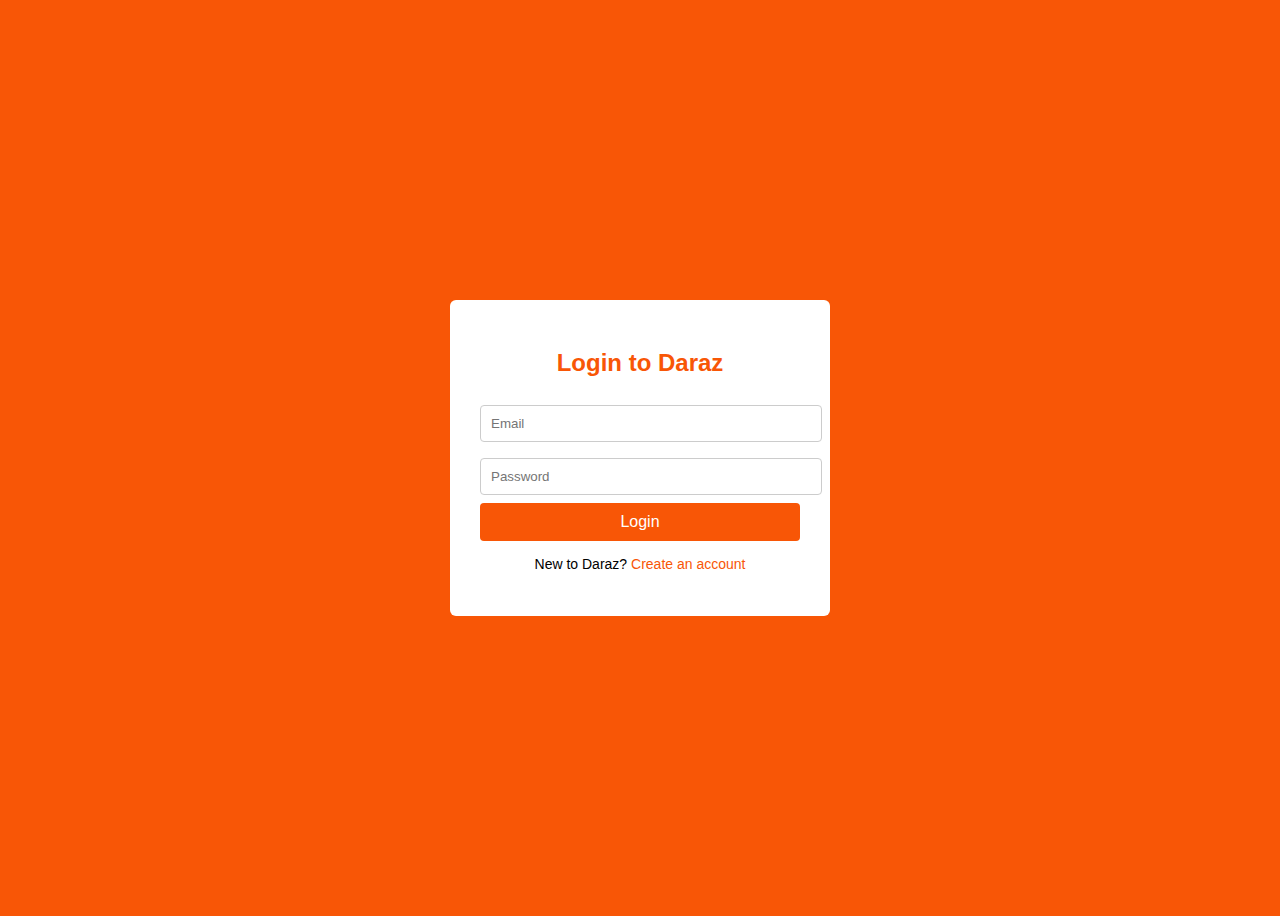
<file: index.html>
<!DOCTYPE html>
<html lang="en">
<head>
    <meta charset="UTF-8">
    <title>Daraz Login</title>
    <link rel="stylesheet" href="style.css">
</head>
<body>

<div class="auth-container">
    <h2>Login to Daraz</h2>

    <input type="email" id="loginEmail" placeholder="Email">
    <input type="password" id="loginPassword" placeholder="Password">

    <button onclick="login()">Login</button>

    <p>New to Daraz?
        <a href="signup.html">Create an account</a>
    </p>
</div>

<script src="script.js"></script>
</body>
</html>
</file>
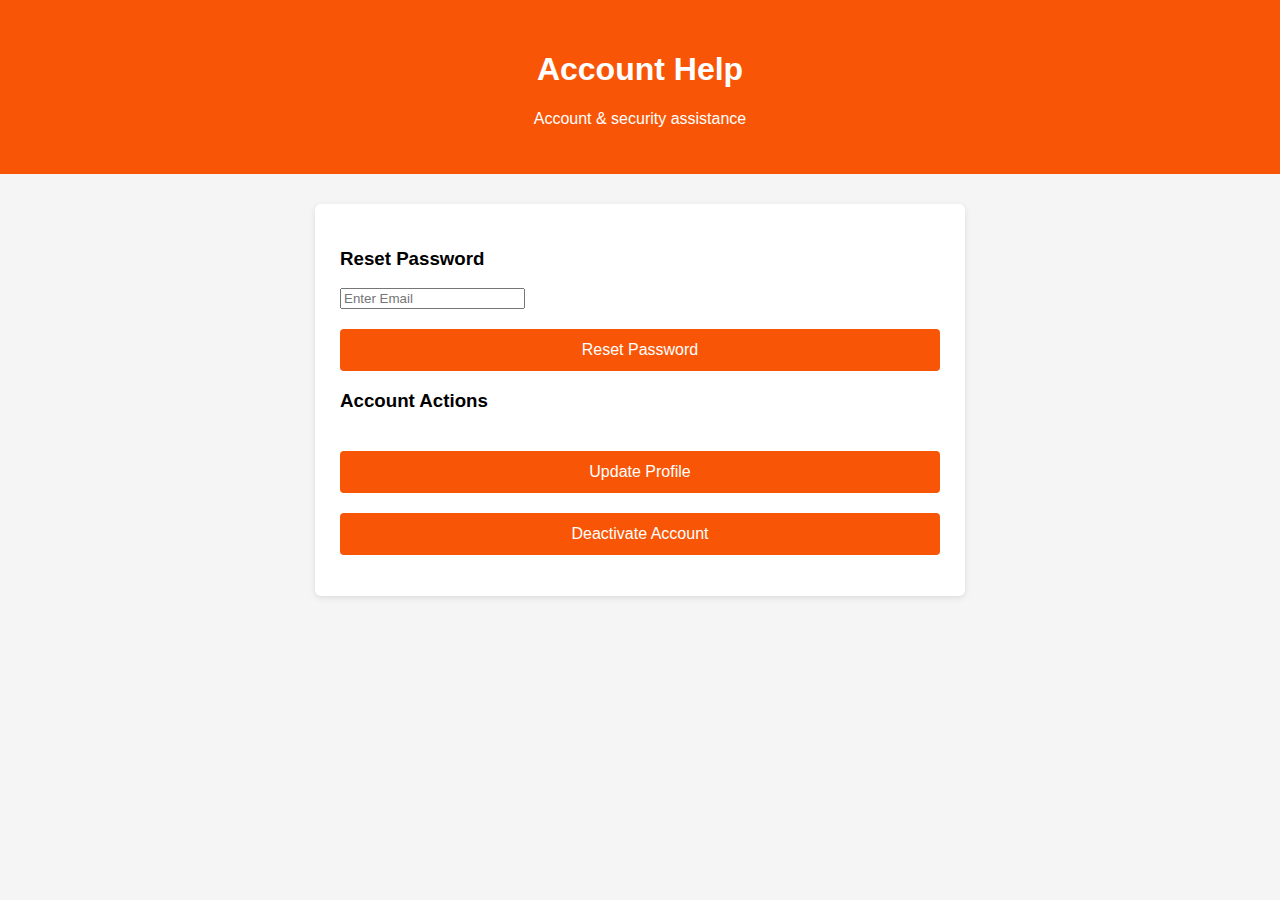
<file: Account-help.html>
<!DOCTYPE html>
<html lang="en">
<head>
    <meta charset="UTF-8">
    <title>Account Help | Daraz</title>
    <link rel="stylesheet" href="help.css">
</head>
<body>

<header class="help-header">
    <h1>Account Help</h1>
    <p>Account & security assistance</p>
</header>

<section class="help-content">
    <h3>Reset Password</h3>
    <input type="email" id="email" placeholder="Enter Email">
    <button onclick="resetPassword()">Reset Password</button>

    <h3>Account Actions</h3>
    <button onclick="updateProfile()">Update Profile</button>
    <button onclick="deactivateAccount()">Deactivate Account</button>

    <p id="accountResult"></p>
</section>

<script src="help.js"></script>

</body>
</html>
</file>
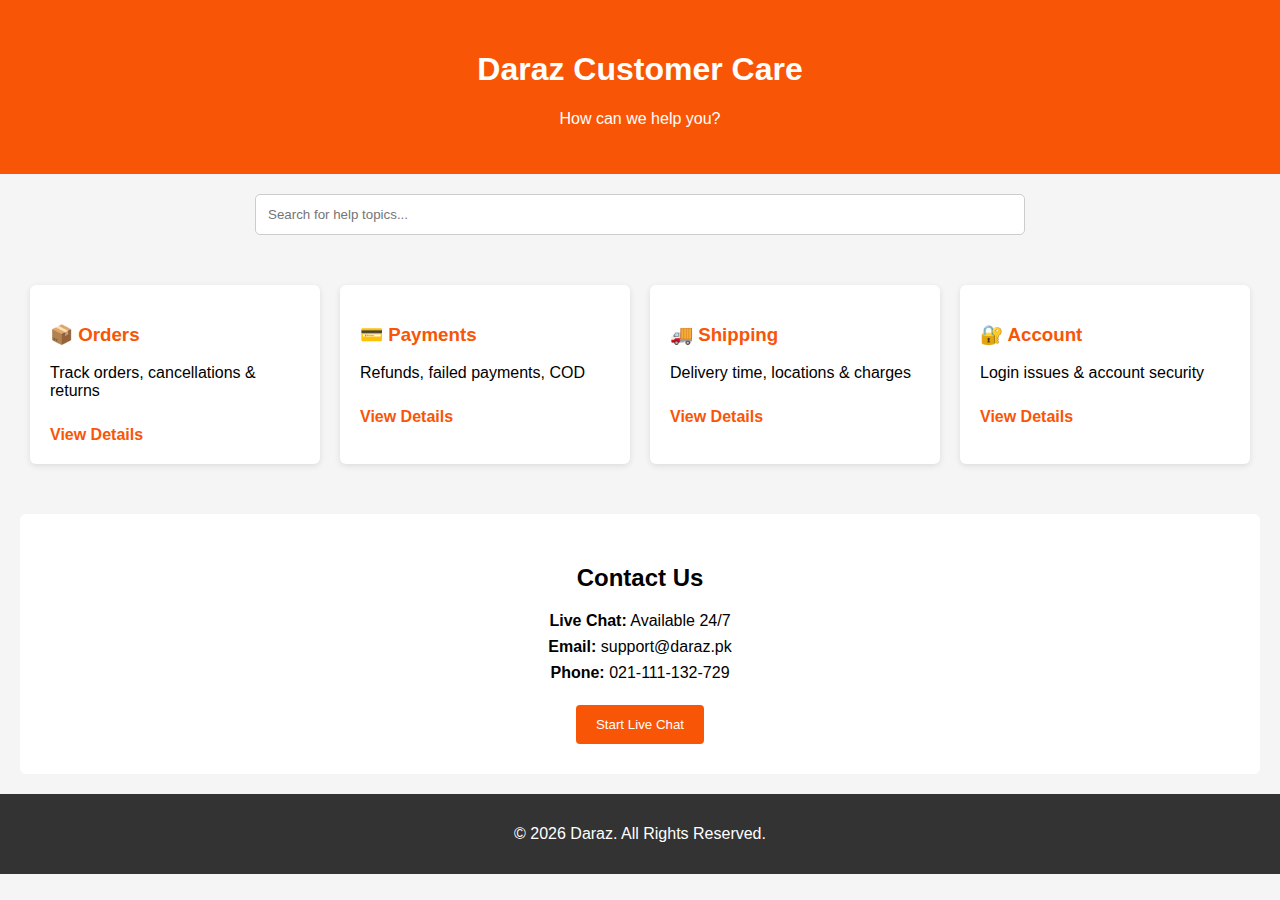
<file: Customer-care.html>
<!DOCTYPE html>
<html lang="en">
<head>
    <meta charset="UTF-8">
    <title>Daraz Customer Care</title>
    <!-- <link rel="stylesheet" href="customer-care.css"> -->
     <style>
        body {
    margin: 0;
    font-family: Arial, sans-serif;
    background: #f5f5f5;
}

/* Header */
.cc-header {
    background: #f85606;
    color: white;
    padding: 30px;
    text-align: center;
}

/* Search */
.cc-search {
    display: flex;
    justify-content: center;
    margin: 20px;
}

.cc-search input {
    width: 60%;
    padding: 12px;
    border-radius: 5px;
    border: 1px solid #ccc;
}

/* Categories */
.cc-categories {
    display: grid;
    grid-template-columns: repeat(auto-fit, minmax(220px, 1fr));
    gap: 20px;
    padding: 30px;
}

.cc-card {
    background: white;
    padding: 20px;
    border-radius: 6px;
    box-shadow: 0 2px 6px rgba(0,0,0,0.1);
}

.cc-card h3 {
    color: #f85606;
}

.cc-card a {
    display: inline-block;
    margin-top: 10px;
    color: #f85606;
    text-decoration: none;
    font-weight: bold;
}

/* Contact */
.cc-contact {
    background: white;
    padding: 30px;
    margin: 20px;
    border-radius: 6px;
    text-align: center;
}

.contact-box p {
    margin: 8px 0;
}

.cc-contact button {
    margin-top: 15px;
    padding: 12px 20px;
    background: #f85606;
    color: white;
    border: none;
    border-radius: 4px;
    cursor: pointer;
}

.cc-contact button:hover {
    background: #e04f04;
}

/* Footer */
.cc-footer {
    background: #333;
    color: white;
    text-align: center;
    padding: 15px;
}
     </style>
</head>
<body>

<!-- 🔶 Header -->
<header class="cc-header">
    <h1>Daraz Customer Care</h1>
    <p>How can we help you?</p>
</header>

<!-- 🔶 Search -->
<div class="cc-search">
    <input type="text" placeholder="Search for help topics...">
</div>

<!-- 🔶 Help Categories -->
<section class="cc-categories">

    <div class="cc-card">
        <h3>📦 Orders</h3>
        <p>Track orders, cancellations & returns</p>
        <a href="Orders-help.html">View Details</a>
    </div>

    <div class="cc-card">
        <h3>💳 Payments</h3>
        <p>Refunds, failed payments, COD</p>
        <a href="Payments-help.html">View Details</a>
    </div>

    <div class="cc-card">
        <h3>🚚 Shipping</h3>
        <p>Delivery time, locations & charges</p>
        <a href="Shipping-help.html">View Details</a>
    </div>

    <div class="cc-card">
        <h3>🔐 Account</h3>
        <p>Login issues & account security</p>
        <a href="Account-help.html">View Details</a>
    </div>

</section>

<!-- 🔶 Contact Section -->
<section class="cc-contact">
    <h2>Contact Us</h2>

    <div class="contact-box">
        <p><strong>Live Chat:</strong> Available 24/7</p>
        <p><strong>Email:</strong> support@daraz.pk</p>
        <p><strong>Phone:</strong> 021-111-132-729</p>
    </div>

    <button>Start Live Chat</button>
</section>

<!-- 🔶 Footer -->
<footer class="cc-footer">
    <p>© 2026 Daraz. All Rights Reserved.</p>
</footer>

</body>
</html>
</file>
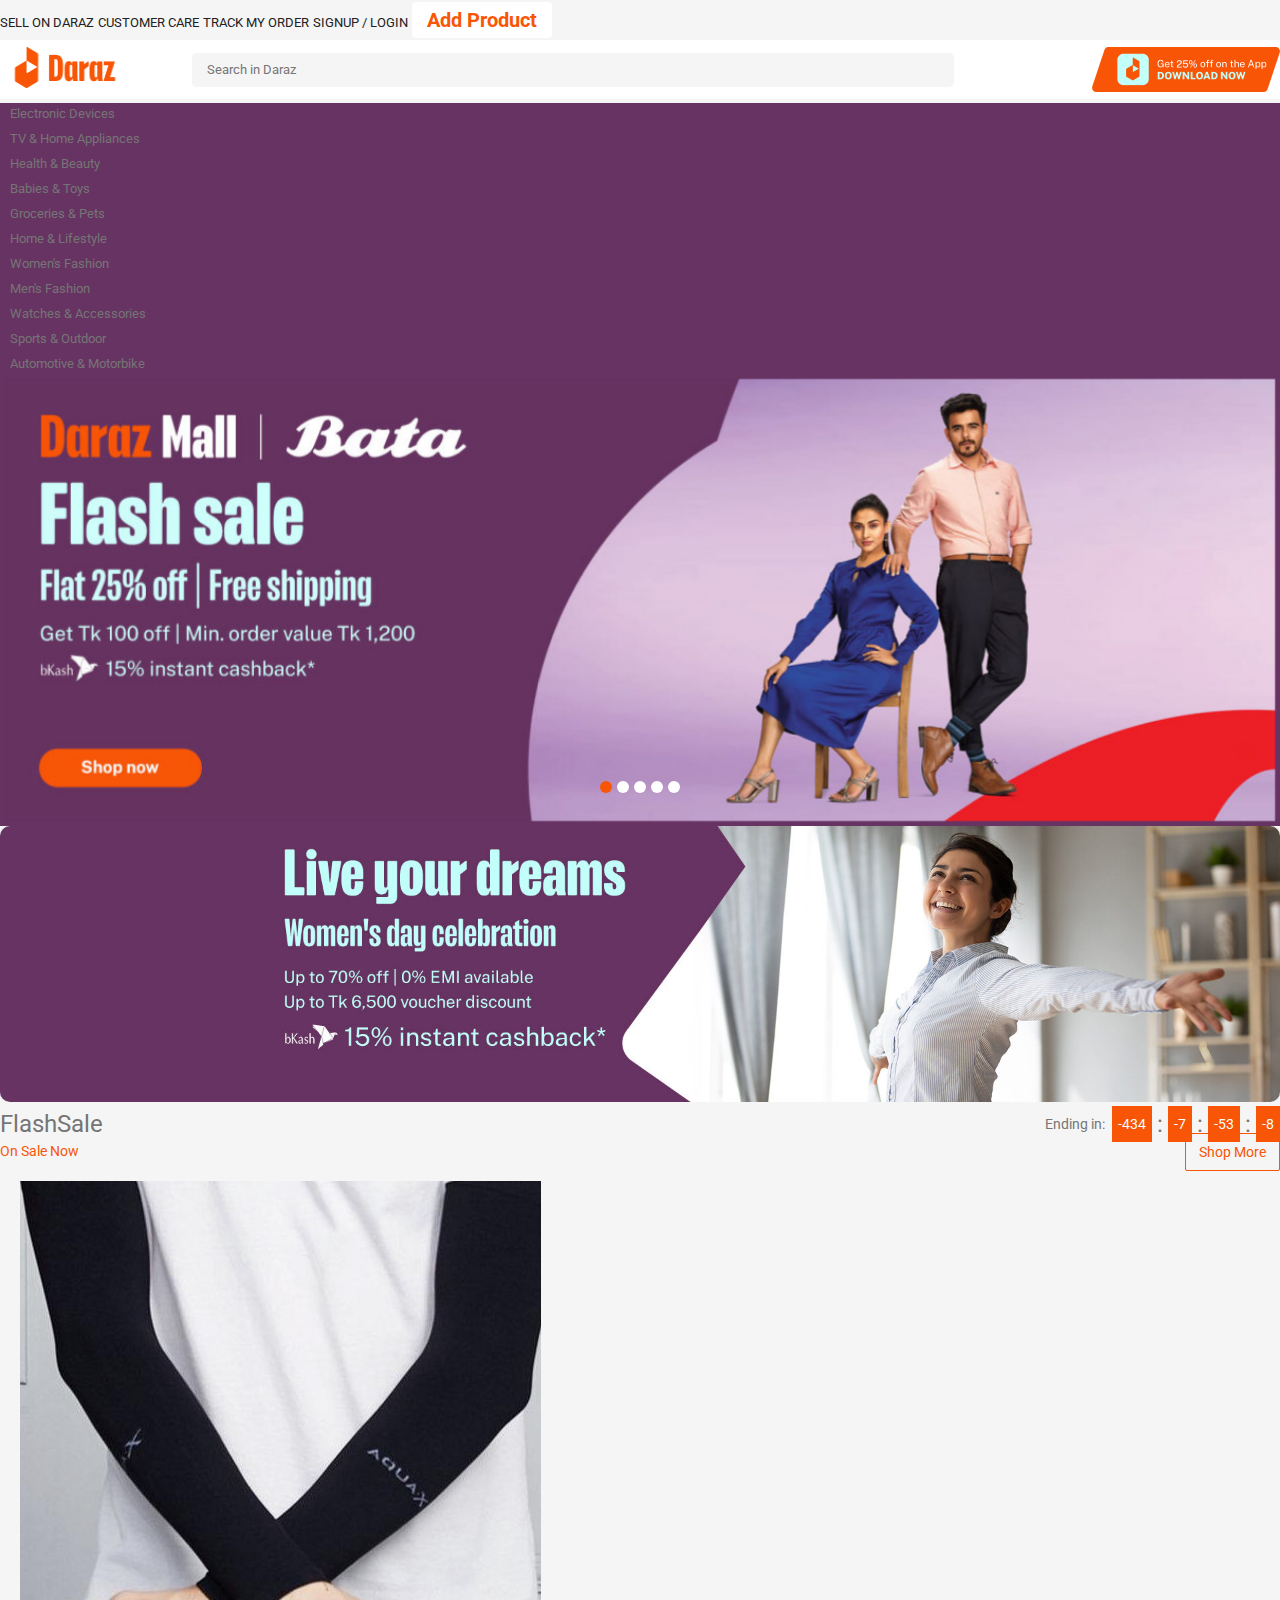
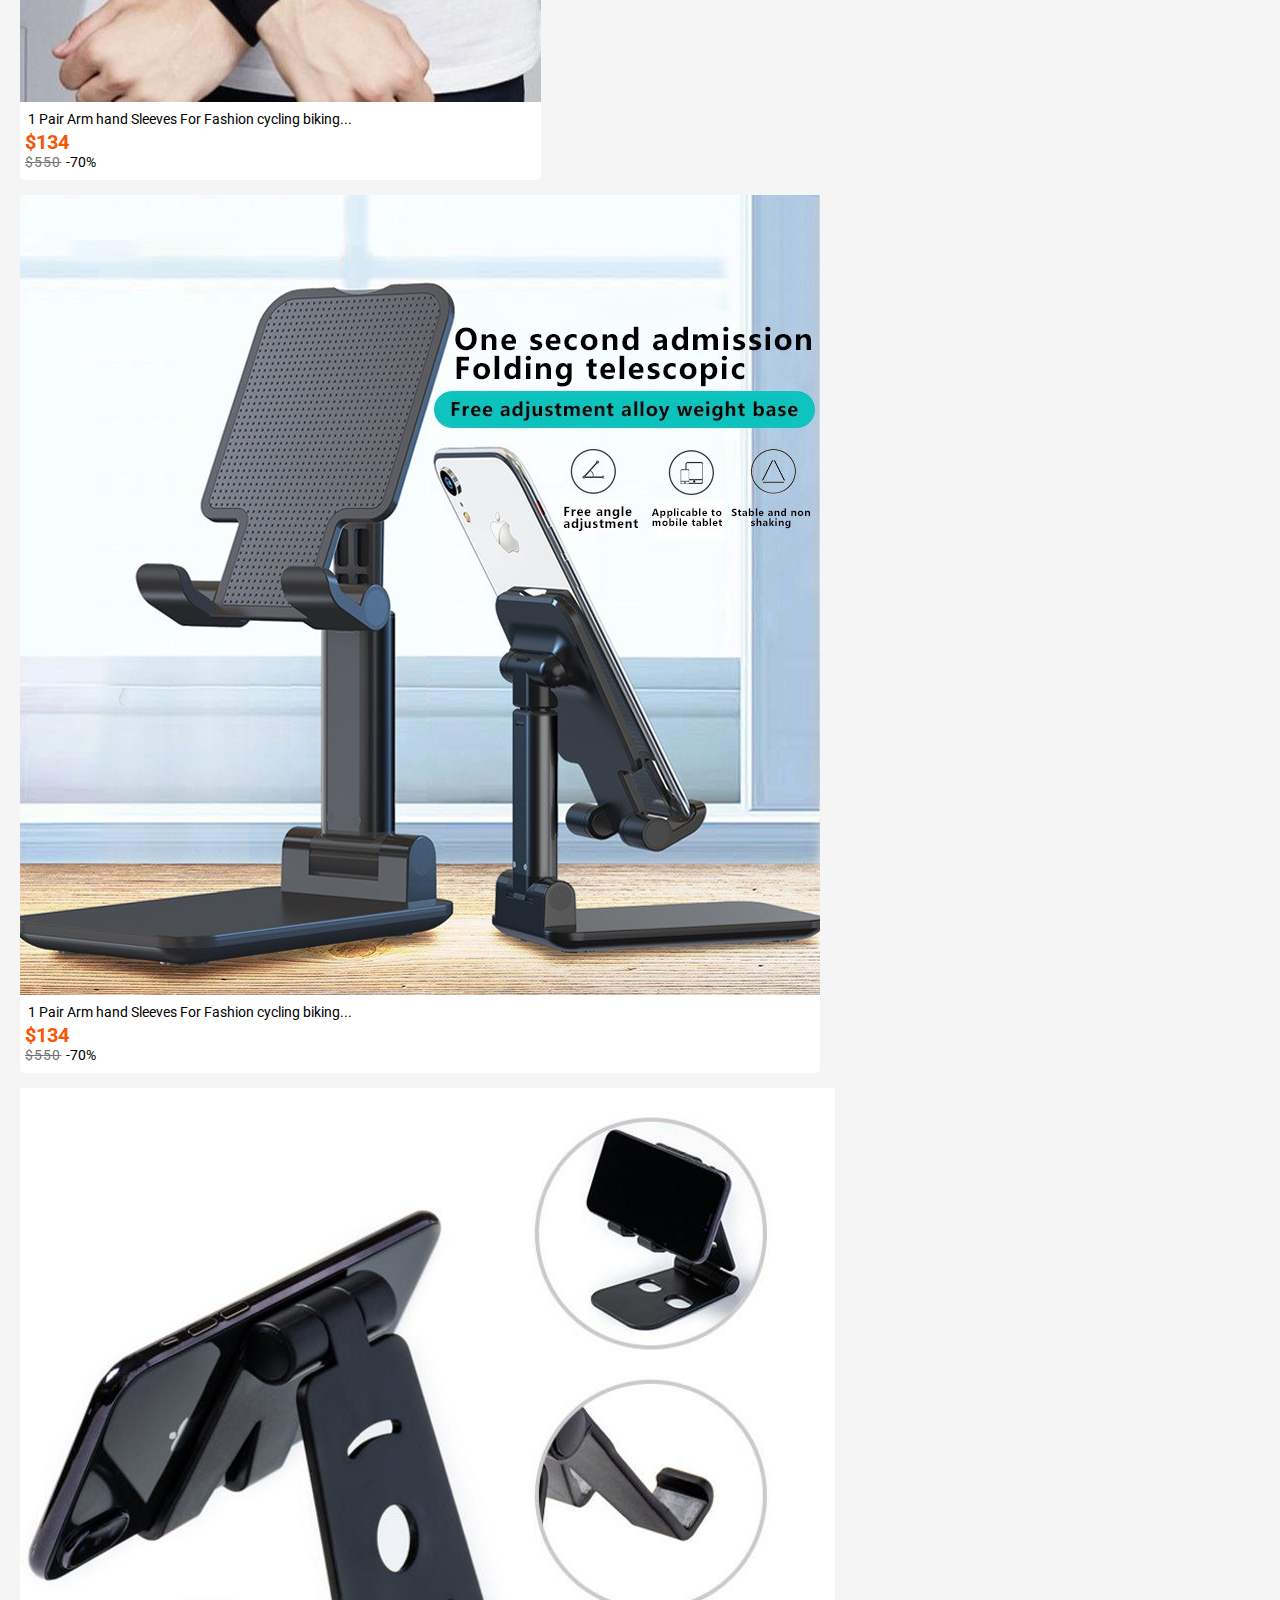
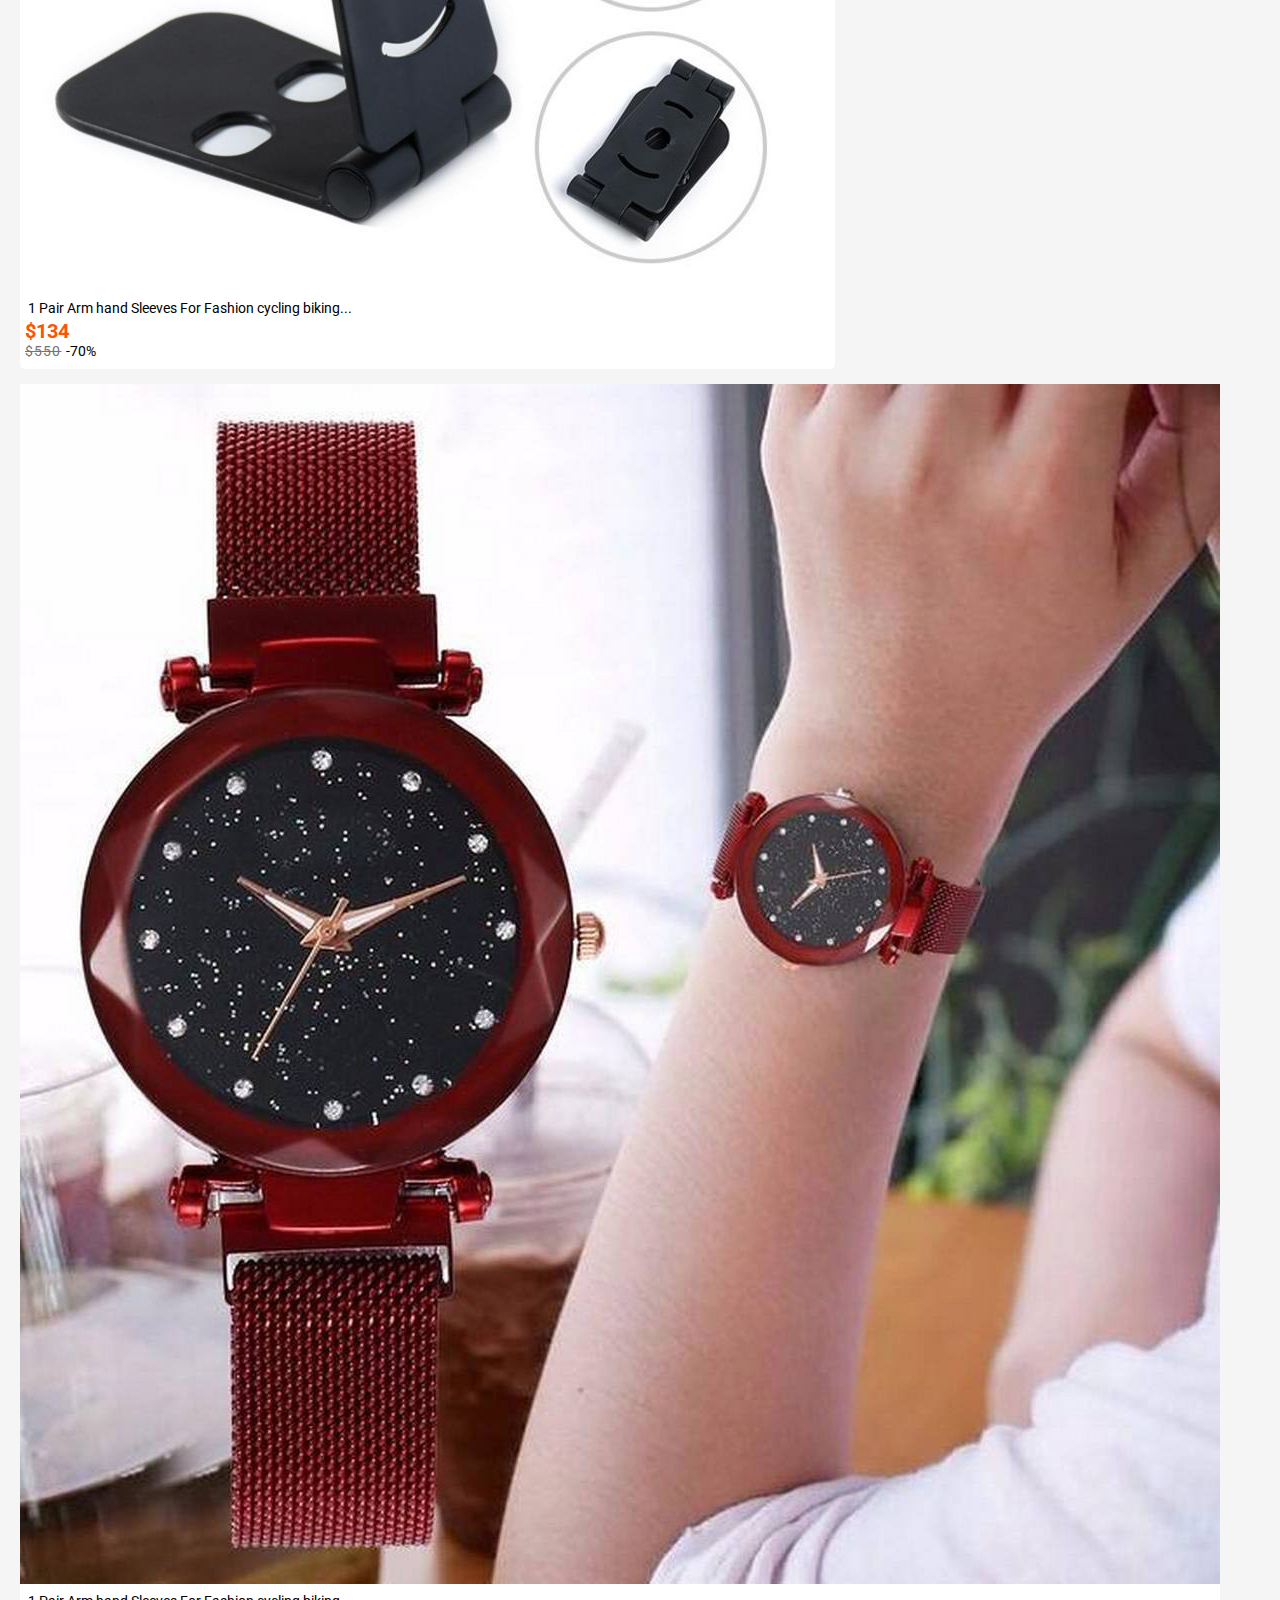
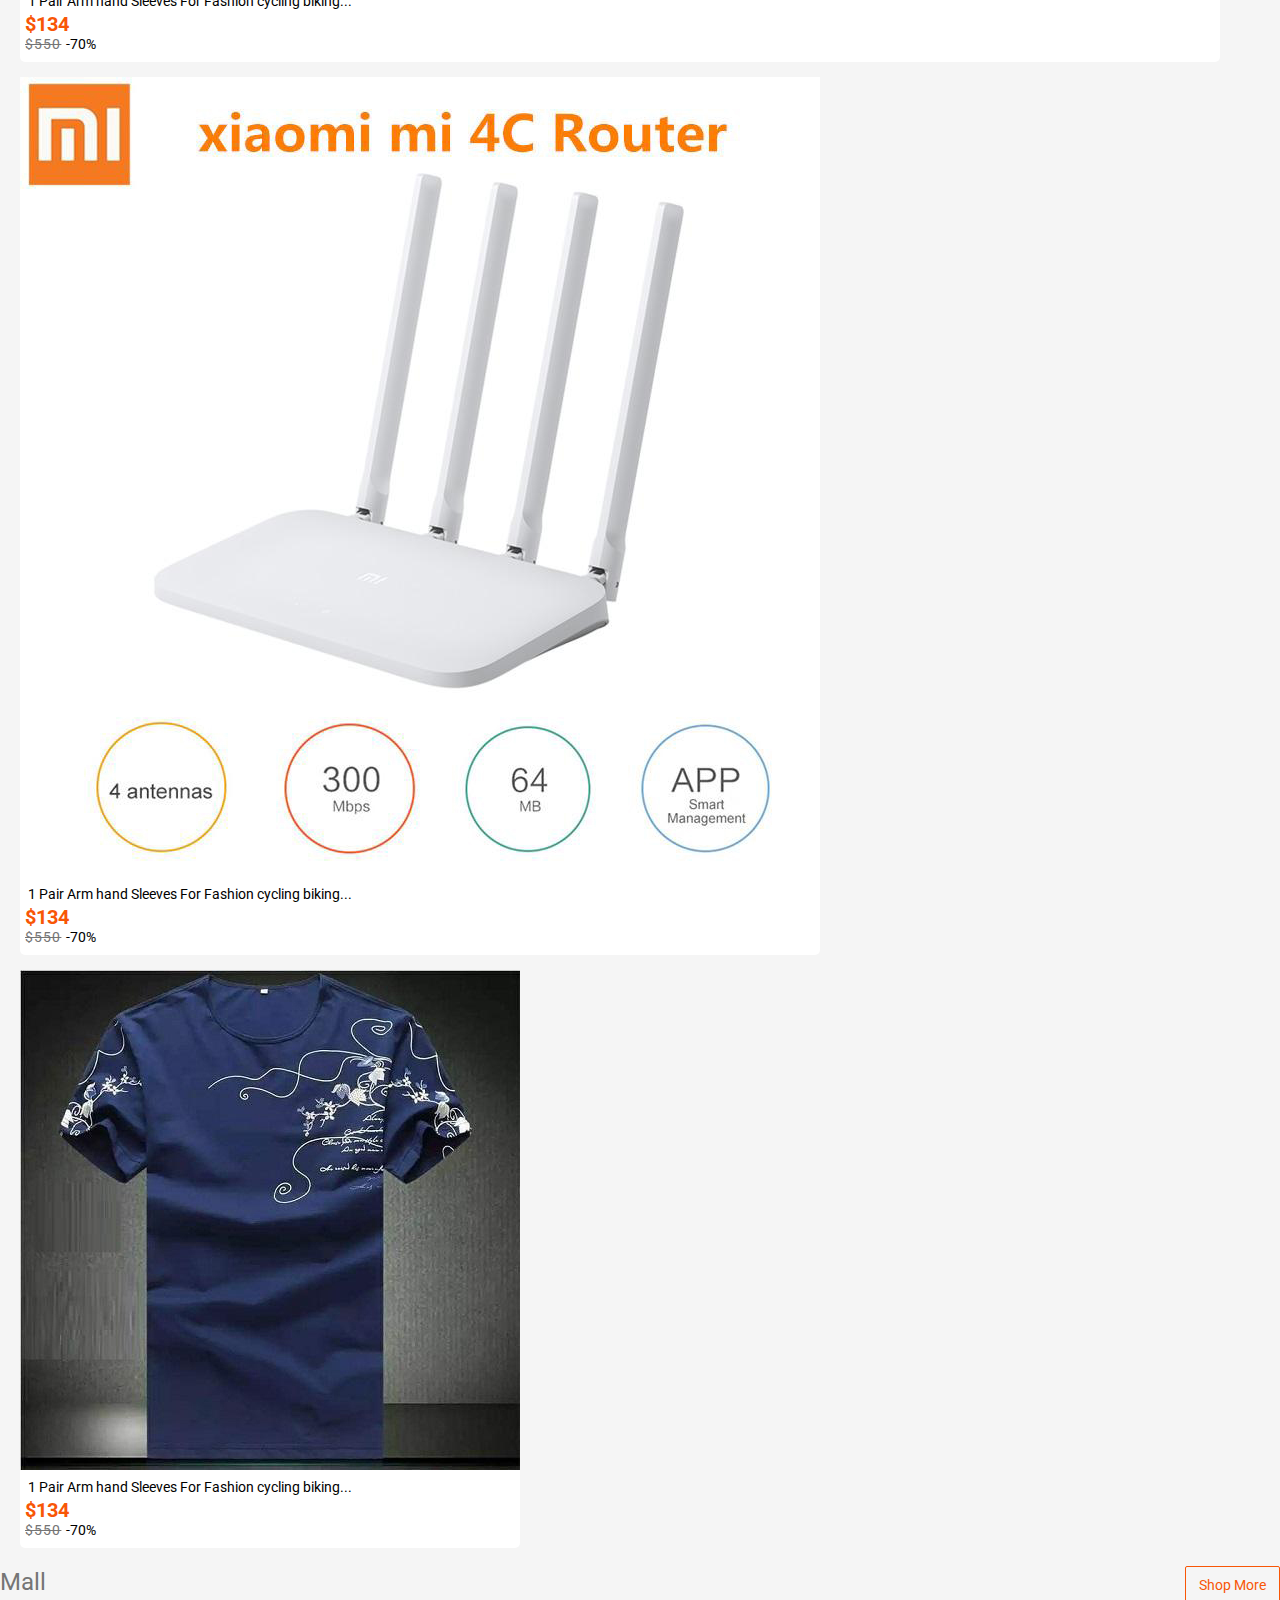
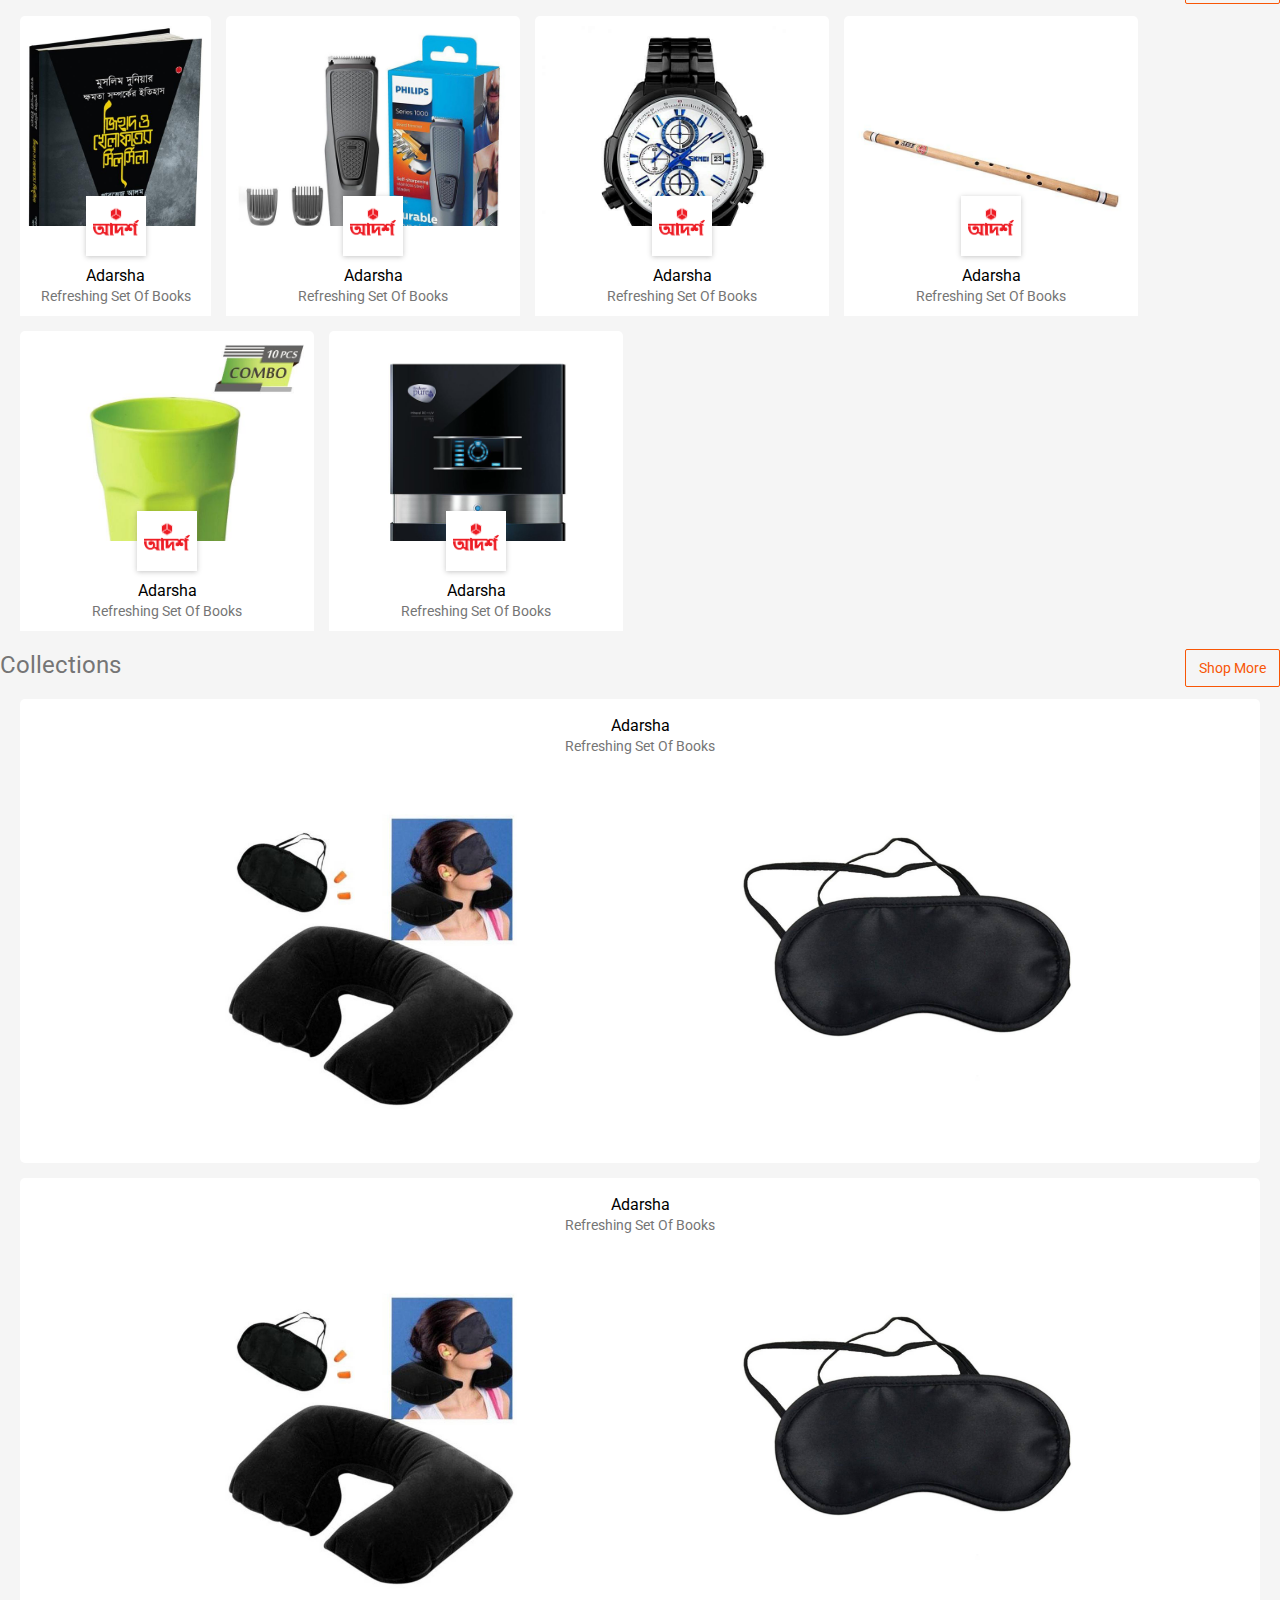
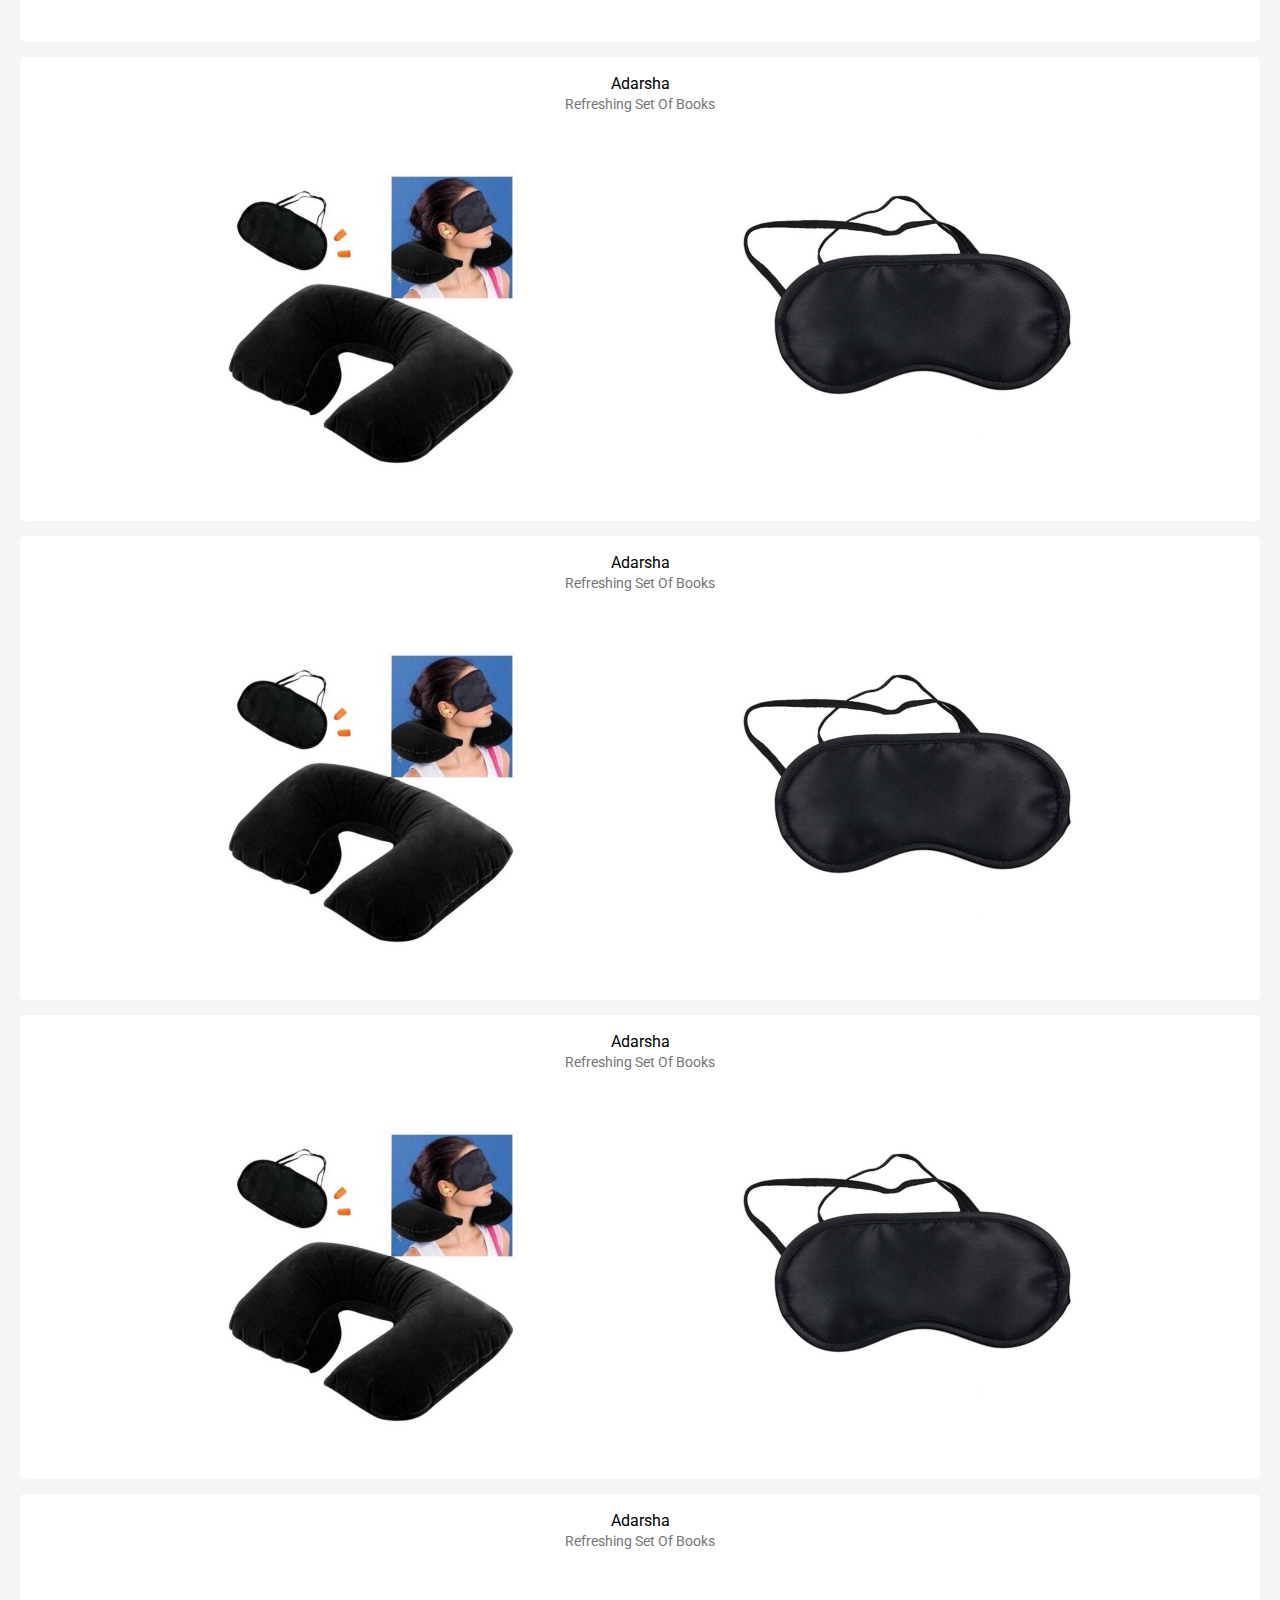
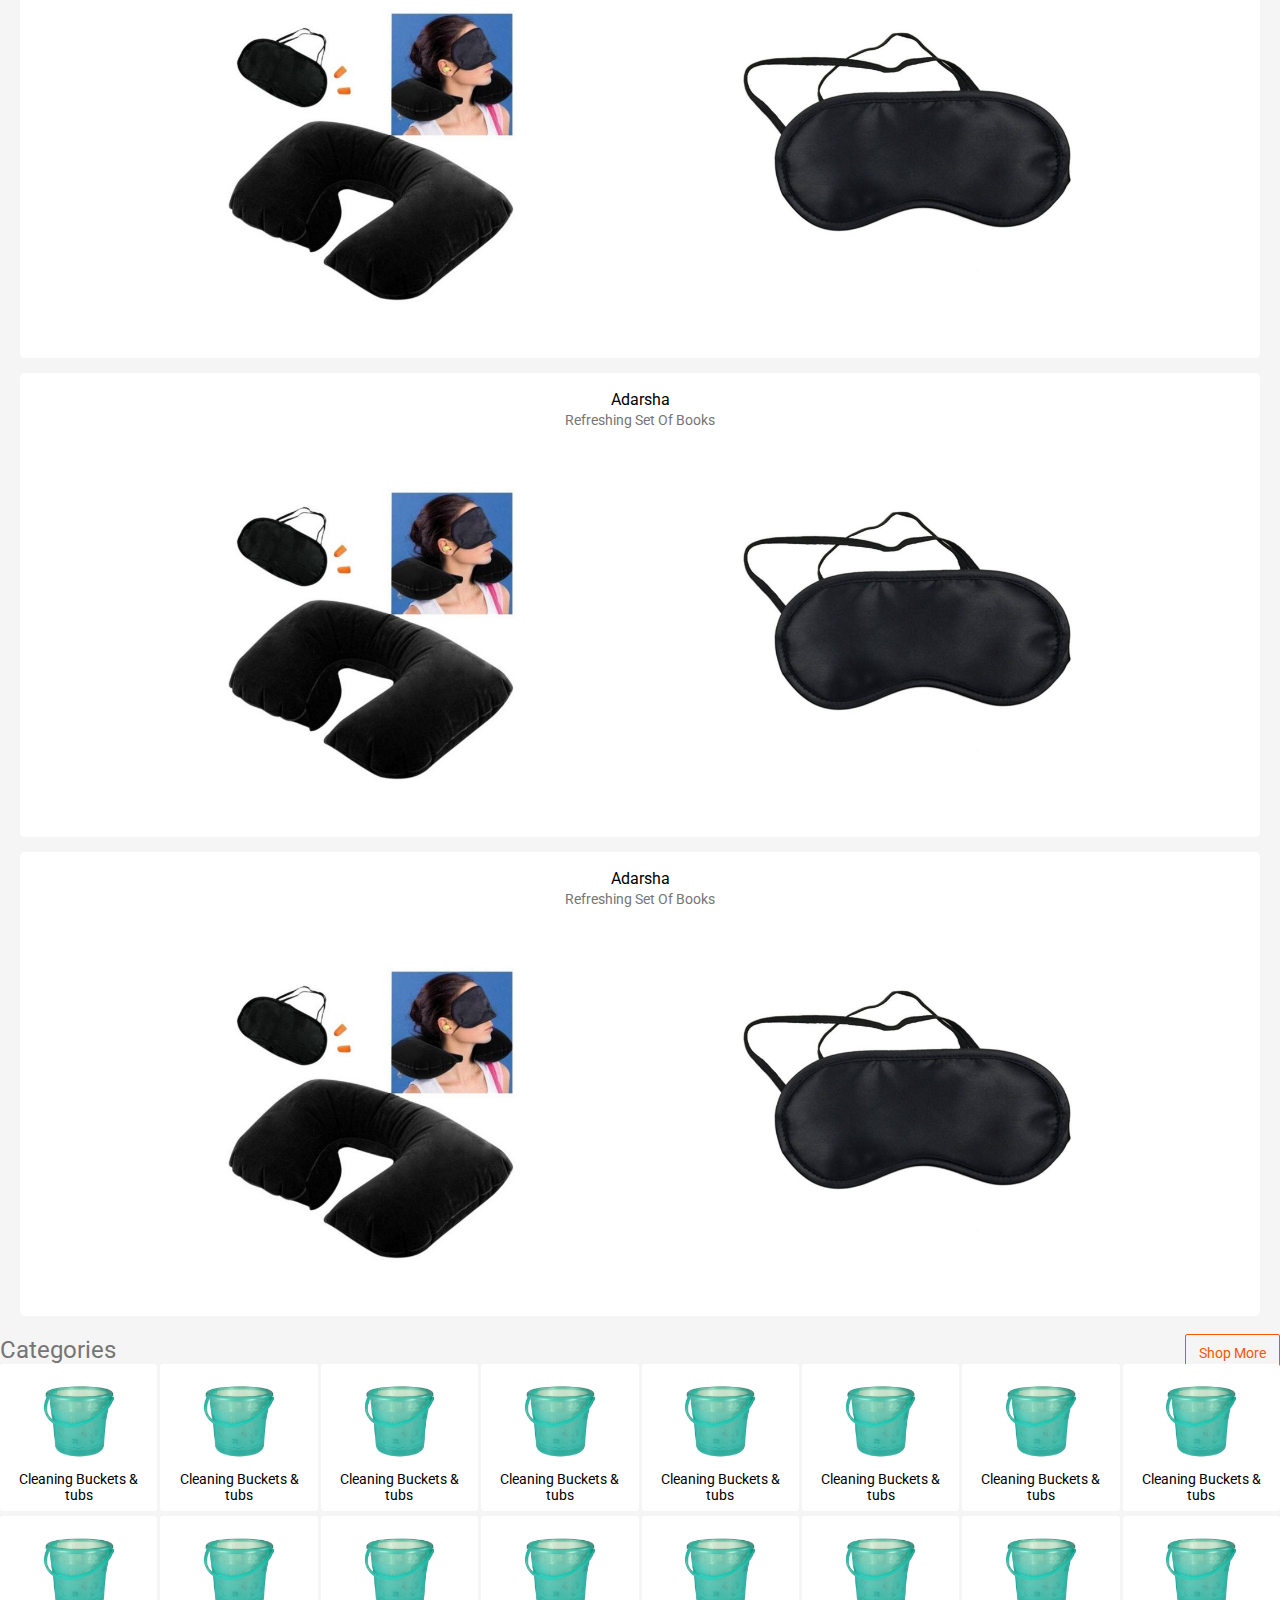
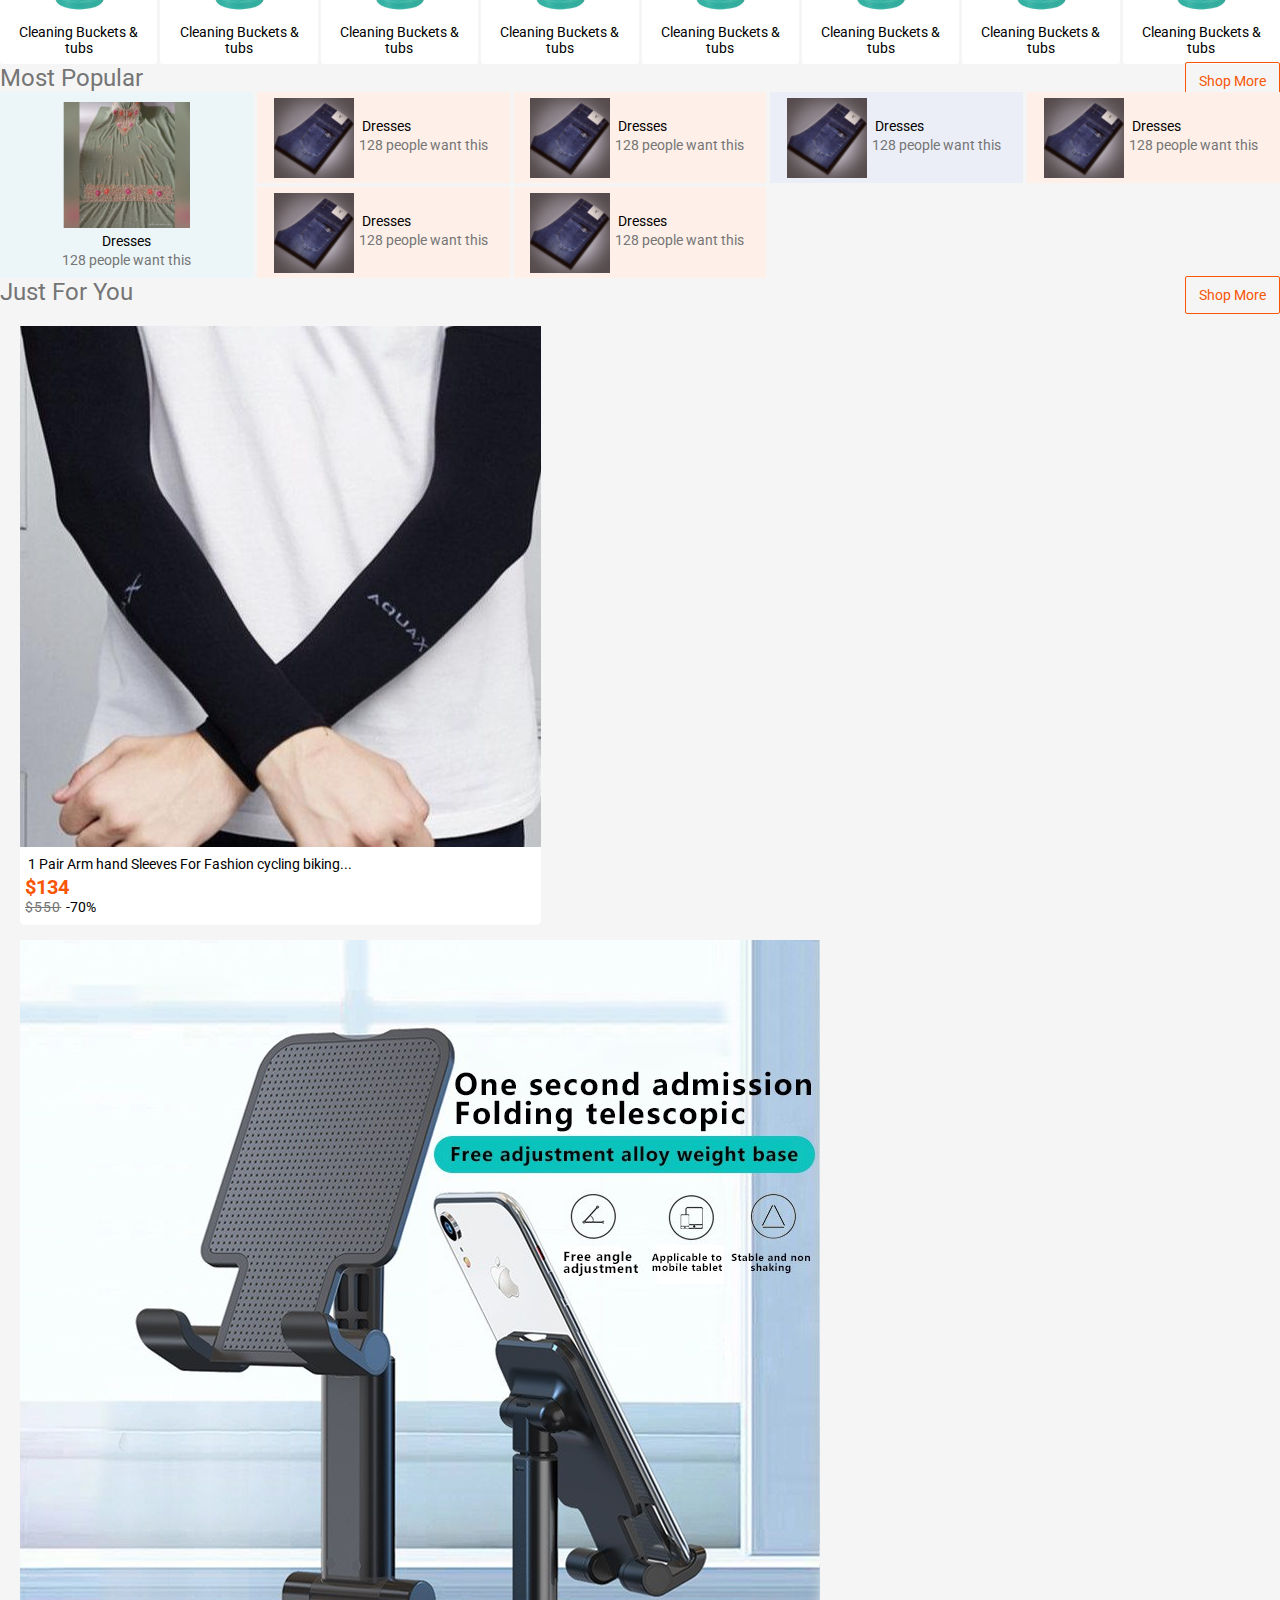
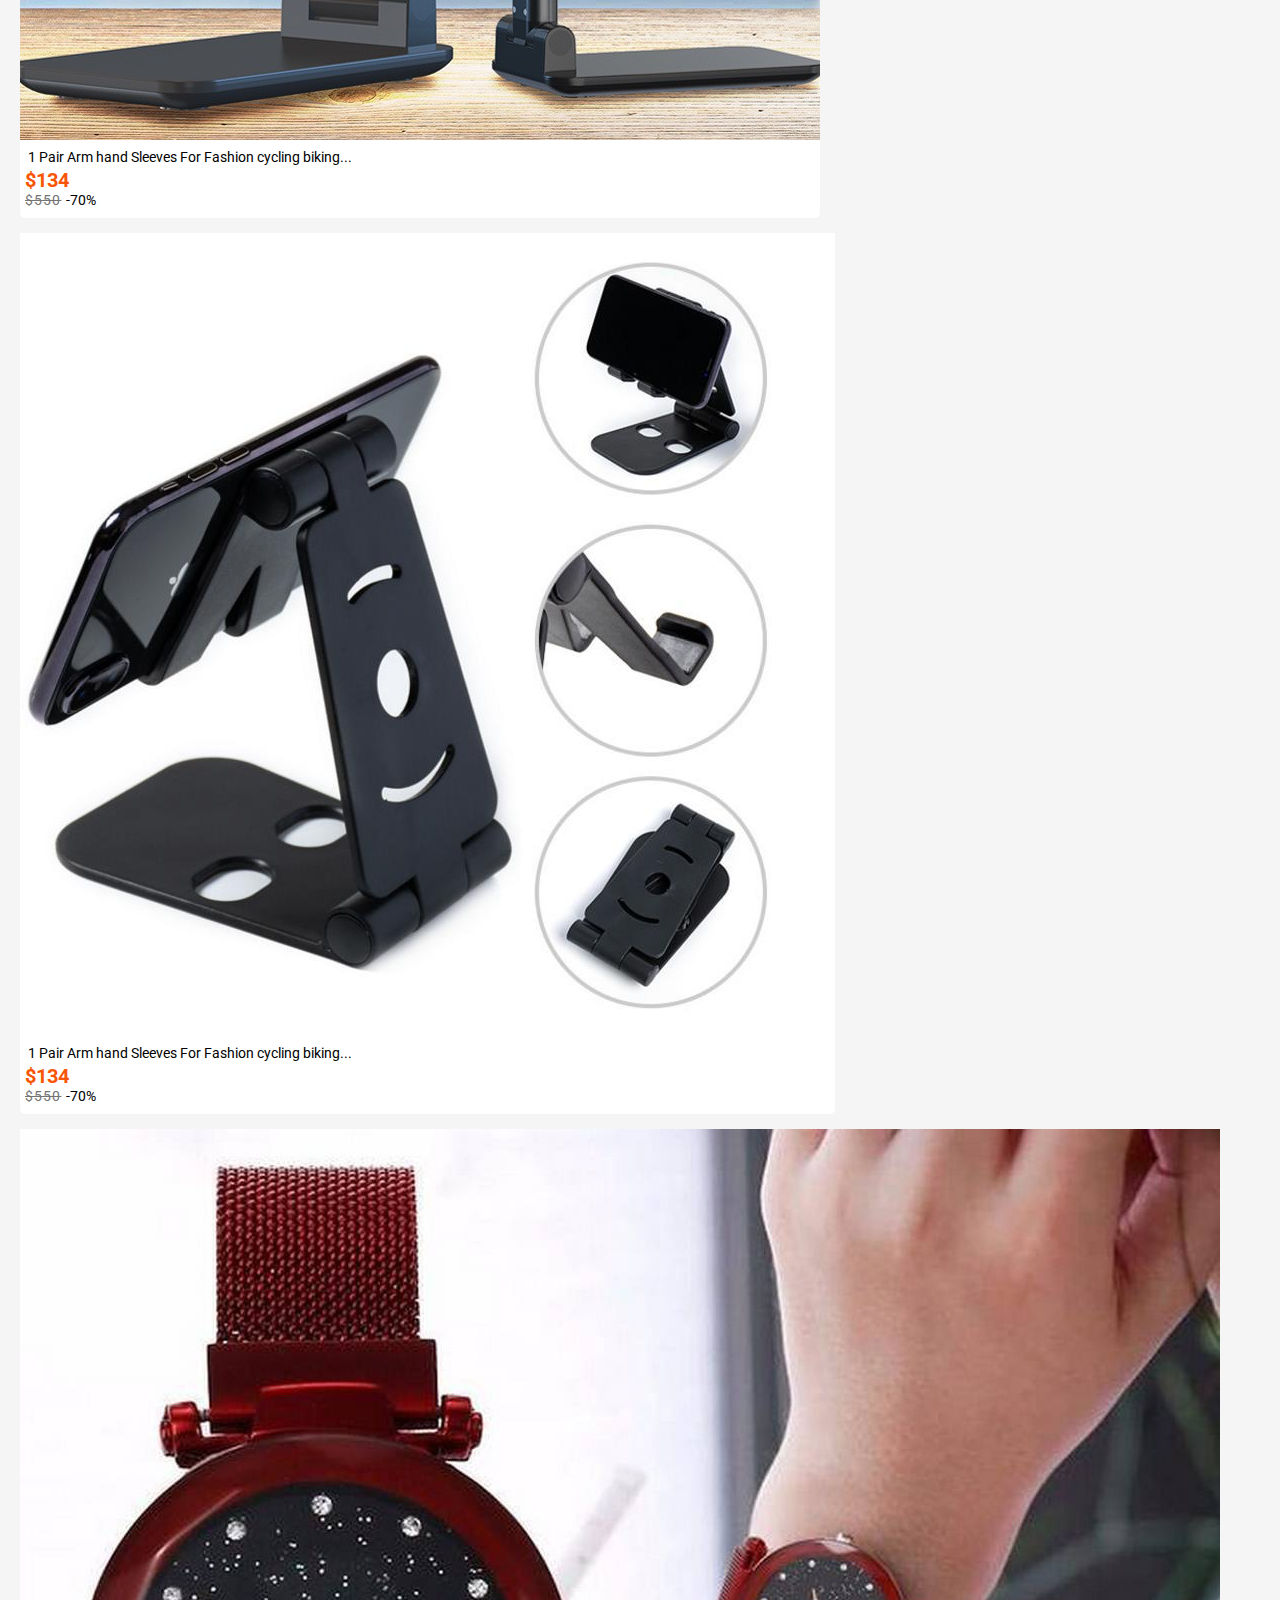
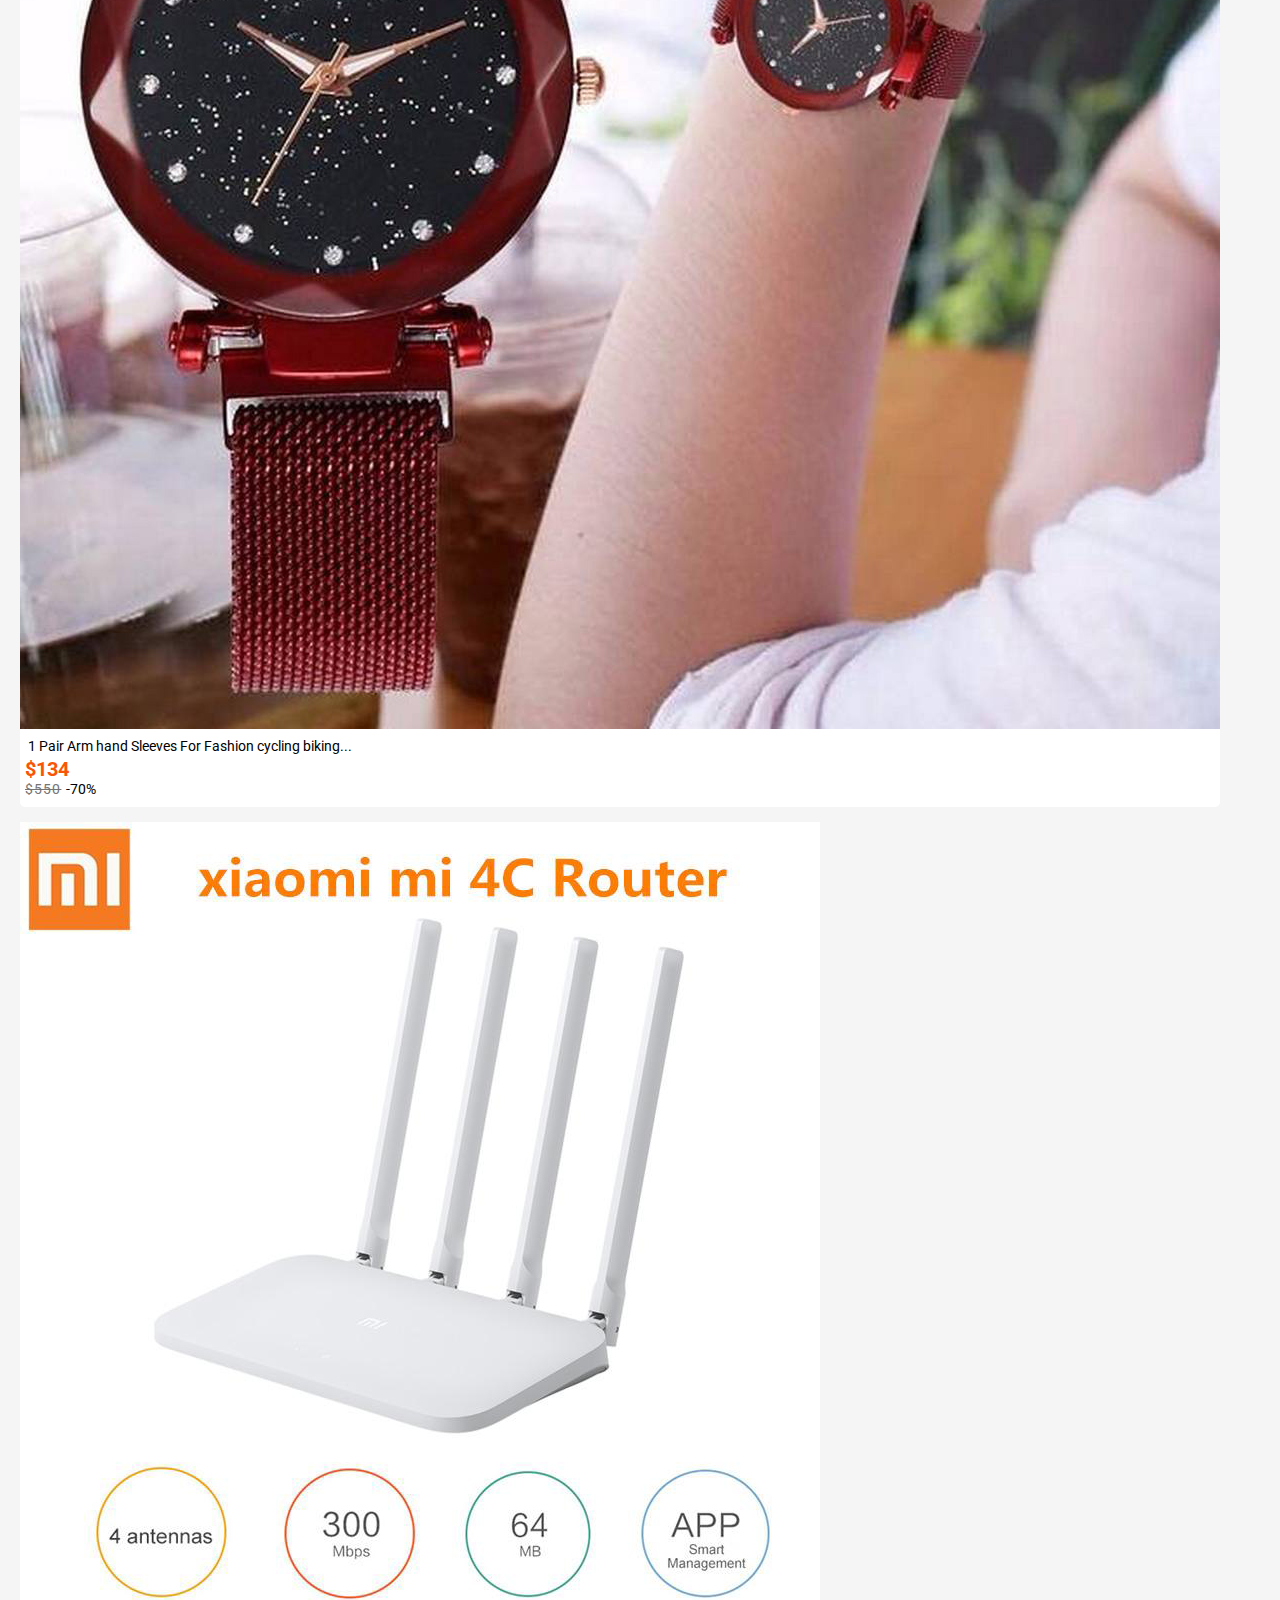
<file: homepage.html>
<!DOCTYPE html>
<html lang="en">

<head>
    <meta charset="UTF-8">
    <meta http-equiv="X-UA-Compatible" content="IE=edge">
    <meta name="viewport" content="width=device-width, initial-scale=1.0">
    <title>Daraz - Online Shopping in bangladesh</title>
    <link rel="shortcut icon" href="//laz-img-cdn.alicdn.com/imgextra/i1/O1CN01V8uEDV1jdZ9U2wL90_!!6000000004571-73-tps-64-64.ico">
    <link href="https://cdn.jsdelivr.net/npm/bootstrap@5.0.2/dist/css/bootstrap.min.css" rel="stylesheet"
        integrity="sha384-EVSTQN3/azprG1Anm3QDgpJLIm9Nao0Yz1ztcQTwFspd3yD65VohhpuuCOmLASjC" crossorigin="anonymous">
    <link rel="stylesheet" href="https://unicons.iconscout.com/release/v4.0.0/css/line.css">
    <link rel="stylesheet" href="css/slick.css">
    <link rel="stylesheet" href="css/style.css">
    <link rel="stylesheet" href="css/responsive.css">
    <style>
        /* Add Product Button */
.add-product-btn{
    background:#fff;
    color:#f85606;
    border:none;
    padding:6px 15px;
    border-radius:4px;
    cursor:pointer;
    font-weight:bold;
}

/* Modal */
.modal{
    display:none;
    position:fixed;
    top:0; left:0;
    width:100%; height:100%;
    background:rgba(0,0,0,0.6);
    z-index:1000;
}
.modal-content{
    background:#fff;
    width:400px;
    margin:6% auto;
    padding:20px;
    border-radius:8px;
}
.modal-content h3{
    margin-top:0;
}
.modal-content input,
.modal-content textarea{
    width:100%;
    padding:8px;
    margin-bottom:10px;
}
.modal-content button{
    width:100%;
    background:#f85606;
    color:#fff;
    border:none;
    padding:10px;
    cursor:pointer;
}
.close{
    float:right;
    font-size:22px;
    cursor:pointer;
}

/* Product Cards */
.products{
    display:flex;
    flex-wrap:wrap;
    gap:15px;
    padding:20px;
}
.product-card{
    background:#fff;
    width:220px;
    border-radius:6px;
    padding:10px;
}
.product-card img{
    width:100%;
    height:150px;
    object-fit:cover;
}
.price{
    color:#f85606;
    font-weight:bold;
}
    </style>
</head>

<body>
    <!-- top link start -->
    <section id="topHeader__section">
        <div class="container">
            <div class="row">
                <div class="col-12 text-end">
                    <a class="px-2" href="#FlashSale__section">SELL ON DARAZ</a>
                    <a class="px-2" href="Customer-care.html">CUSTOMER CARE</a>
                    <a class="px-2" href="Track-order.html">TRACK MY ORDER</a>
                    <a class="px-2" href="index.html">SIGNUP / LOGIN</a>
                    <button class="add-product-btn" id="addProductBtn">Add Product</button>
                </div>
            </div>
        </div>
    </section>
    <!-- top link end -->
    <!-- manu bar stert -->
    <header id="nav_section">
        <div class="container">
            <div class="row">
                <nav class="my-2">
                    <div class="logo">
                        <a href="./">
                            <img loading="lazy" src="img/logo.png" alt="logo" class="img-fluid">
                        </a>
                    </div>
                    <div class="nav__Right__Group">
                        <!-- just mobile version show starts -->
                        <div class="Barger__Mobile_Icon">

                            <button class="py-1 px-2">
                                <a class="text-white" href="#">
                                    <i class="uil uil-shopping-cart"></i>
                                </a>
                            </button>

                            <!-- <button class="py-1 px-2"> <i class="uil uil-search popup_SearchBar"></i></button> -->

                            <button class="py-1 px-2"><i class="uil uil-bars popup_manuBerger"></i></button>

                        </div>
                        <!-- just mobile version show ends -->

                        <div class="nav__Right">
                            <form>
                                <div class="searchProducts">
                                    <input class="" type="text" name="search" placeholder="Search in Daraz" />
                                    <div class="submitButton">
                                        <i type="submit" class="uil uil-search icon"></i>
                                    </div>
                                </div>
                            </form>
                            <a href="#">
                                <i class="uil uil-shopping-cart icon"></i>
                            </a>
                            <a href="#">
                                <img loading="lazy" src="img/app.png" alt="app">
                            </a>
                        </div>
                    </div>
                </nav>
            </div>
        </div>


    </header>
    <!-- manu bar end -->

    <!-- mobile version html navbar start -->
    <div class="mobile__Manu">

        <form class="searchBox my-4">
            <div class="searchProducts">
                <input class="" type="text" name="search" placeholder="Search in Daraz" />
                <div class="submitButton">
                    <i type="submit" class="uil uil-search icon"></i>
                </div>
            </div>
        </form>

        <div class="nav__Right pb-4">

            <ul class="manu__Catagory p-1">
                <li><a href="javascript:void(0)">Electronic Devices <span><i
                                class="uil uil-angle-right-b"></i></span></a>
                    <ul class="submenu">
                        <li><a href="javascript:void(0)">TV & Home Appliances </a></li>
                        <li><a href="">Health & Beauty </a>
                        </li>
                        <li><a href="javascript:void(0)">Babies & Toys <span><i
                                        class="uil uil-angle-right-b"></i></span></a>
                            <ul class="maltipul__submenu submenu">
                                <li><a href="">TV & Home Appliances </a></li>
                                <li><a href="">Health & Beauty </a></li>
                                <li><a href="">Babies & Toys </a></li>
                                <li><a href="">Women's Fashion </a>
                                </li>
                                <li><a href="">Men's Fashion </a></li>
                                <li><a href="">Watches & Accessories </a></li>
                                <li><a href="">Sports & Outdoor </a>
                                </li>
                                <li><a href="">Automotive & Motorbike </a>
                                </li>
                                <li><a href="">Groceries & Pets </a></li>
                                <li><a href="">Home & Lifestyle </a></li>
                            </ul>
                        </li>
                        <li><a href="">Groceries & Pets </a>
                        </li>
                        <li><a href="">Home & Lifestyle </a>
                        </li>
                        <li><a href="">Women's Fashion </a>
                        </li>

                        <li><a href="">Men's Fashion </a></li>
                        <li><a href="">Watches & Accessories </a></li>
                        <li><a href="">Sports & Outdoor </a>
                        </li>
                        <li><a href="">Automotive & Motorbike </a>
                        </li>
                    </ul>
                </li>
                <li><a href="">TV & Home Appliances </a></li>
                <li><a href="">Health & Beauty </a></li>
                <li><a href="">Babies & Toys </a></li>
                <li><a href="">Groceries & Pets </a></li>
                <li><a href="">Home & Lifestyle </a></li>
                <li><a href="">Women's Fashion </a></li>
                <li><a href="">Men's Fashion </a></li>
                <li><a href="javascript:void(0)">Electronic Devices <span><i
                                class="uil uil-angle-right-b"></i></span></a>
                    <ul class="submenu">
                        <li><a href="javascript:void(0)">TV & Home Appliances </a></li>
                        <li><a href="">Health & Beauty </a>
                        </li>
                        <li><a href="javascript:void(0)">Babies & Toys <span><i
                                        class="uil uil-angle-right-b"></i></span></a>
                            <ul class="maltipul__submenu submenu">
                                <li><a href="">TV & Home Appliances </a></li>
                                <li><a href="">Health & Beauty </a></li>
                                <li><a href="">Babies & Toys </a></li>
                                <li><a href="">Women's Fashion </a>
                                </li>
                                <li><a href="">Men's Fashion </a></li>
                                <li><a href="">Watches & Accessories </a></li>
                                <li><a href="">Sports & Outdoor </a>
                                </li>
                                <li><a href="">Automotive & Motorbike </a>
                                </li>
                                <li><a href="">Groceries & Pets </a></li>
                                <li><a href="">Home & Lifestyle </a></li>
                            </ul>
                        </li>
                        <li><a href="">Groceries & Pets </a>
                        </li>
                        <li><a href="">Home & Lifestyle </a>
                        </li>
                        <li><a href="">Women's Fashion </a>
                        </li>

                        <li><a href="">Men's Fashion </a></li>
                        <li><a href="">Watches & Accessories </a></li>
                        <li><a href="">Sports & Outdoor </a>
                        </li>
                        <li><a href="">Automotive & Motorbike </a>
                        </li>
                    </ul>
                </li>
                <li><a href="">Watches & Accessories</a></li>
                <li><a href="">Sports & Outdoor </a></li>
                <li><a href="">Automotive & Motorbike</a>
                </li>
            </ul>
        </div>
        <div class="row secontLink">
            <div class="col-12 text-center">
                <a class="px-2" href="#FlashSale__section">SELL ON DARAZ</a>
                <a class="px-2" href="Customer-care.html">CUSTOMER CARE</a>
                <a class="px-2" href="Track-order.html">TRACK MY ORDER</a>
                <a class="px-2" href="#">SIGNUP / LOGIN</a>
                <button class="add-product-btn" id="addProductBtn">Add Product</button>
            </div>
        </div>

    </div>
    <!-- mobile version html navbar end -->

    <section id="banner_section">
        <div class="container">
            <div class="row">
                <div class="col-md-3 col-lg-2 d-md-block d-none bg-white p-1">
                    <ul class="manu__Catagory p-md-0 p-sm-0">
                        <li><a href="#er">Electronic Devices<span><i class="uil uil-angle-right-b"></i></span></a>
                            <ul class="submenu">
                                <li><a href="">TV & Home Appliances <span><i
                                                class="uil uil-angle-right-b"></i></span></a>
                                    <ul class=" maltipul__submenu">
                                        <li><a href="">TV & Home Appliances </a></li>
                                        <li><a href="">Health & Beauty </a></li>
                                        <li><a href="">Babies & Toys </a></li>
                                        <li><a href="">Women's Fashion </a></li>
                                        <li><a href="">Men's Fashion </a></li>
                                        <li><a href="">Watches & Accessories </a></li>
                                        <li><a href="">Sports & Outdoor </a></li>
                                        <li><a href="">Automotive & Motorbike </a>
                                        </li>
                                        <li><a href="">Groceries & Pets </a></li>
                                        <li><a href="">Home & Lifestyle </a></li>
                                    </ul>
                                </li>
                                <li><a href="">Health & Beauty <span><i class="uil uil-angle-right-b"></i></span></a>
                                    <ul class=" maltipul__submenu">
                                        <li><a href="">TV & Home Appliances </a></li>
                                        <li><a href="">Health & Beauty </a></li>
                                        <li><a href="">Babies & Toys </a></li>
                                        <li><a href="">Women's Fashion </a></li>
                                        <li><a href="">Men's Fashion </a></li>
                                        <li><a href="">Watches & Accessories </a></li>
                                        <li><a href="">Sports & Outdoor </a></li>
                                        <li><a href="">Automotive & Motorbike </a>
                                        </li>
                                        <li><a href="">Groceries & Pets </a></li>
                                        <li><a href="">Home & Lifestyle </a></li>
                                    </ul>
                                </li>
                                <li><a href="">Babies & Toys <span><i class="uil uil-angle-right-b"></i></span></a>
                                    <ul class=" maltipul__submenu">
                                        <li><a href="">TV & Home Appliances </a></li>
                                        <li><a href="">Health & Beauty </a></li>
                                        <li><a href="">Babies & Toys </a></li>
                                        <li><a href="">Women's Fashion </a></li>
                                        <li><a href="">Men's Fashion </a></li>
                                        <li><a href="">Watches & Accessories </a></li>
                                        <li><a href="">Sports & Outdoor </a></li>
                                        <li><a href="">Automotive & Motorbike </a>
                                        </li>
                                        <li><a href="">Groceries & Pets </a></li>
                                        <li><a href="">Home & Lifestyle </a></li>
                                    </ul>
                                    <ul class=" maltipul__submenu">
                                        <li><a href="">TV & Home Appliances </a></li>
                                        <li><a href="">Health & Beauty </a></li>
                                        <li><a href="">Babies & Toys </a></li>
                                        <li><a href="">Women's Fashion </a></li>
                                        <li><a href="">Men's Fashion </a></li>
                                        <li><a href="">Watches & Accessories </a></li>
                                        <li><a href="">Sports & Outdoor </a></li>
                                        <li><a href="">Automotive & Motorbike </a>
                                        </li>
                                        <li><a href="">Groceries & Pets </a></li>
                                        <li><a href="">Home & Lifestyle </a></li>
                                    </ul>
                                </li>
                                <li><a href="">Groceries & Pets <span><i class="uil uil-angle-right-b"></i></span></a>
                                    <ul class=" maltipul__submenu">
                                        <li><a href="">TV & Home Appliances </a></li>
                                        <li><a href="">Health & Beauty </a></li>
                                        <li><a href="">Babies & Toys </a></li>
                                        <li><a href="">Women's Fashion </a></li>
                                        <li><a href="">Men's Fashion </a></li>
                                        <li><a href="">Watches & Accessories </a></li>
                                        <li><a href="">Sports & Outdoor </a></li>
                                        <li><a href="">Automotive & Motorbike </a>
                                        </li>
                                        <li><a href="">Groceries & Pets </a></li>
                                        <li><a href="">Home & Lifestyle </a></li>
                                    </ul>
                                </li>
                                <li><a href="">Home & Lifestyle <span><i class="uil uil-angle-right-b"></i></span></a>
                                    <ul class=" maltipul__submenu">
                                        <li><a href="">TV & Home Appliances </a></li>
                                        <li><a href="">Health & Beauty </a></li>
                                        <li><a href="">Babies & Toys </a></li>
                                        <li><a href="">Women's Fashion </a></li>
                                        <li><a href="">Men's Fashion </a></li>
                                        <li><a href="">Watches & Accessories </a></li>
                                        <li><a href="">Sports & Outdoor </a></li>
                                        <li><a href="">Automotive & Motorbike </a>
                                        </li>
                                        <li><a href="">Groceries & Pets </a></li>
                                        <li><a href="">Home & Lifestyle </a></li>
                                    </ul>
                                </li>
                                <li><a href="">Women's Fashion <span><i class="uil uil-angle-right-b"></i></span></a>
                                    <ul class=" maltipul__submenu">
                                        <li><a href="">TV & Home Appliances </a></li>
                                        <li><a href="">Health & Beauty </a></li>
                                        <li><a href="">Babies & Toys </a></li>
                                        <li><a href="">Women's Fashion </a></li>
                                        <li><a href="">Men's Fashion </a></li>
                                        <li><a href="">Watches & Accessories </a></li>
                                        <li><a href="">Sports & Outdoor </a></li>
                                        <li><a href="">Automotive & Motorbike </a>
                                        </li>
                                        <li><a href="">Groceries & Pets </a></li>
                                        <li><a href="">Home & Lifestyle </a></li>
                                    </ul>
                                </li>
                                <li><a href="">Men's Fashion <span><i class="uil uil-angle-right-b"></i></span></a>
                                    <ul class=" maltipul__submenu">
                                        <li><a href="">TV & Home Appliances </a></li>
                                        <li><a href="">Health & Beauty </a></li>
                                        <li><a href="">Babies & Toys </a></li>
                                        <li><a href="">Women's Fashion </a></li>
                                        <li><a href="">Men's Fashion </a></li>
                                        <li><a href="">Watches & Accessories </a></li>
                                        <li><a href="">Sports & Outdoor </a></li>
                                        <li><a href="">Automotive & Motorbike </a>
                                        </li>
                                        <li><a href="">Groceries & Pets </a></li>
                                        <li><a href="">Home & Lifestyle </a></li>
                                    </ul>
                                </li>
                                <li><a href="">Watches & Accessories <span><i
                                                class="uil uil-angle-right-b"></i></span></a>
                                    <ul class=" maltipul__submenu">
                                        <li><a href="">TV & Home Appliances </a></li>
                                        <li><a href="">Health & Beauty </a></li>
                                        <li><a href="">Babies & Toys </a></li>
                                        <li><a href="">Women's Fashion </a></li>
                                        <li><a href="">Men's Fashion </a></li>
                                        <li><a href="">Watches & Accessories </a></li>
                                        <li><a href="">Sports & Outdoor </a></li>
                                        <li><a href="">Automotive & Motorbike </a>
                                        </li>
                                        <li><a href="">Groceries & Pets </a></li>
                                        <li><a href="">Home & Lifestyle </a></li>
                                    </ul>
                                </li>
                                <li><a href="">Sports & Outdoor <span><i class="uil uil-angle-right-b"></i></span></a>
                                    <ul class=" maltipul__submenu">
                                        <li><a href="">TV & Home Appliances </a></li>
                                        <li><a href="">Health & Beauty </a></li>
                                        <li><a href="">Babies & Toys </a></li>
                                        <li><a href="">Women's Fashion </a></li>
                                        <li><a href="">Men's Fashion </a></li>
                                        <li><a href="">Watches & Accessories </a></li>
                                        <li><a href="">Sports & Outdoor </a></li>
                                        <li><a href="">Automotive & Motorbike </a>
                                        </li>
                                        <li><a href="">Groceries & Pets </a></li>
                                        <li><a href="">Home & Lifestyle </a></li>
                                    </ul>
                                </li>
                                <li><a href="">Automotive & Motorbike <span><i
                                                class="uil uil-angle-right-b"></i></span></a>
                                    <ul class=" maltipul__submenu">
                                        <li><a href="">TV & Home Appliances </a></li>
                                        <li><a href="">Health & Beauty </a></li>
                                        <li><a href="">Babies & Toys </a></li>
                                        <li><a href="">Women's Fashion </a></li>
                                        <li><a href="">Men's Fashion </a></li>
                                        <li><a href="">Watches & Accessories </a></li>
                                        <li><a href="">Sports & Outdoor </a></li>
                                        <li><a href="">Automotive & Motorbike </a>
                                        </li>
                                        <li><a href="">Groceries & Pets </a></li>
                                        <li><a href="">Home & Lifestyle </a></li>
                                    </ul>
                                </li>
                            </ul>
                        </li>
                        <li><a href="">TV & Home Appliances <span><i class="uil uil-angle-right-b"></i></span></a>
                            <ul class="submenu">
                                <li><a href="">TV & Home Appliances <span><i
                                                class="uil uil-angle-right-b"></i></span></a>
                                    <ul class=" maltipul__submenu">
                                        <li><a href="">TV & Home Appliances </a></li>
                                        <li><a href="">Health & Beauty </a></li>
                                        <li><a href="">Babies & Toys </a></li>
                                        <li><a href="">Women's Fashion </a></li>
                                        <li><a href="">Men's Fashion </a></li>
                                        <li><a href="">Watches & Accessories </a></li>
                                        <li><a href="">Sports & Outdoor </a></li>
                                        <li><a href="">Automotive & Motorbike </a>
                                        </li>
                                        <li><a href="">Groceries & Pets </a></li>
                                        <li><a href="">Home & Lifestyle </a></li>
                                    </ul>
                                </li>
                                <li><a href="">Health & Beauty <span><i class="uil uil-angle-right-b"></i></span></a>
                                    <ul class=" maltipul__submenu">
                                        <li><a href="">TV & Home Appliances </a></li>
                                        <li><a href="">Health & Beauty </a></li>
                                        <li><a href="">Babies & Toys </a></li>
                                        <li><a href="">Women's Fashion </a></li>
                                        <li><a href="">Men's Fashion </a></li>
                                        <li><a href="">Watches & Accessories </a></li>
                                        <li><a href="">Sports & Outdoor </a></li>
                                        <li><a href="">Automotive & Motorbike </a>
                                        </li>
                                        <li><a href="">Groceries & Pets </a></li>
                                        <li><a href="">Home & Lifestyle </a></li>
                                    </ul>
                                </li>
                                <li><a href="">Babies & Toys <span><i class="uil uil-angle-right-b"></i></span></a>
                                    <ul class=" maltipul__submenu">
                                        <li><a href="">TV & Home Appliances </a></li>
                                        <li><a href="">Health & Beauty </a></li>
                                        <li><a href="">Babies & Toys </a></li>
                                        <li><a href="">Women's Fashion </a></li>
                                        <li><a href="">Men's Fashion </a></li>
                                        <li><a href="">Watches & Accessories </a></li>
                                        <li><a href="">Sports & Outdoor </a></li>
                                        <li><a href="">Automotive & Motorbike </a>
                                        </li>
                                        <li><a href="">Groceries & Pets </a></li>
                                        <li><a href="">Home & Lifestyle </a></li>
                                    </ul>
                                    <ul class=" maltipul__submenu">
                                        <li><a href="">TV & Home Appliances </a></li>
                                        <li><a href="">Health & Beauty </a></li>
                                        <li><a href="">Babies & Toys </a></li>
                                        <li><a href="">Women's Fashion </a></li>
                                        <li><a href="">Men's Fashion </a></li>
                                        <li><a href="">Watches & Accessories </a></li>
                                        <li><a href="">Sports & Outdoor </a></li>
                                        <li><a href="">Automotive & Motorbike </a>
                                        </li>
                                        <li><a href="">Groceries & Pets </a></li>
                                        <li><a href="">Home & Lifestyle </a></li>
                                    </ul>
                                </li>
                                <li><a href="">Groceries & Pets <span><i class="uil uil-angle-right-b"></i></span></a>
                                    <ul class=" maltipul__submenu">
                                        <li><a href="">TV & Home Appliances </a></li>
                                        <li><a href="">Health & Beauty </a></li>
                                        <li><a href="">Babies & Toys </a></li>
                                        <li><a href="">Women's Fashion </a></li>
                                        <li><a href="">Men's Fashion </a></li>
                                        <li><a href="">Watches & Accessories </a></li>
                                        <li><a href="">Sports & Outdoor </a></li>
                                        <li><a href="">Automotive & Motorbike </a>
                                        </li>
                                        <li><a href="">Groceries & Pets </a></li>
                                        <li><a href="">Home & Lifestyle </a></li>
                                    </ul>
                                </li>
                                <li><a href="">Home & Lifestyle <span><i class="uil uil-angle-right-b"></i></span></a>
                                    <ul class=" maltipul__submenu">
                                        <li><a href="">TV & Home Appliances </a></li>
                                        <li><a href="">Health & Beauty </a></li>
                                        <li><a href="">Babies & Toys </a></li>
                                        <li><a href="">Women's Fashion </a></li>
                                        <li><a href="">Men's Fashion </a></li>
                                        <li><a href="">Watches & Accessories </a></li>
                                        <li><a href="">Sports & Outdoor </a></li>
                                        <li><a href="">Automotive & Motorbike </a>
                                        </li>
                                        <li><a href="">Groceries & Pets </a></li>
                                        <li><a href="">Home & Lifestyle </a></li>
                                    </ul>
                                </li>
                                <li><a href="">Women's Fashion <span><i class="uil uil-angle-right-b"></i></span></a>
                                    <ul class=" maltipul__submenu">
                                        <li><a href="">TV & Home Appliances </a></li>
                                        <li><a href="">Health & Beauty </a></li>
                                        <li><a href="">Babies & Toys </a></li>
                                        <li><a href="">Women's Fashion </a></li>
                                        <li><a href="">Men's Fashion </a></li>
                                        <li><a href="">Watches & Accessories </a></li>
                                        <li><a href="">Sports & Outdoor </a></li>
                                        <li><a href="">Automotive & Motorbike </a>
                                        </li>
                                        <li><a href="">Groceries & Pets </a></li>
                                        <li><a href="">Home & Lifestyle </a></li>
                                    </ul>
                                </li>
                                <li><a href="">Men's Fashion <span><i class="uil uil-angle-right-b"></i></span></a>
                                    <ul class=" maltipul__submenu">
                                        <li><a href="">TV & Home Appliances </a></li>
                                        <li><a href="">Health & Beauty </a></li>
                                        <li><a href="">Babies & Toys </a></li>
                                        <li><a href="">Women's Fashion </a></li>
                                        <li><a href="">Men's Fashion </a></li>
                                        <li><a href="">Watches & Accessories </a></li>
                                        <li><a href="">Sports & Outdoor </a></li>
                                        <li><a href="">Automotive & Motorbike </a>
                                        </li>
                                        <li><a href="">Groceries & Pets </a></li>
                                        <li><a href="">Home & Lifestyle </a></li>
                                    </ul>
                                </li>
                                <li><a href="">Watches & Accessories <span><i
                                                class="uil uil-angle-right-b"></i></span></a>
                                    <ul class=" maltipul__submenu">
                                        <li><a href="">TV & Home Appliances </a></li>
                                        <li><a href="">Health & Beauty </a></li>
                                        <li><a href="">Babies & Toys </a></li>
                                        <li><a href="">Women's Fashion </a></li>
                                        <li><a href="">Men's Fashion </a></li>
                                        <li><a href="">Watches & Accessories </a></li>
                                        <li><a href="">Sports & Outdoor </a></li>
                                        <li><a href="">Automotive & Motorbike </a>
                                        </li>
                                        <li><a href="">Groceries & Pets </a></li>
                                        <li><a href="">Home & Lifestyle </a></li>
                                    </ul>
                                </li>
                                <li><a href="">Sports & Outdoor <span><i class="uil uil-angle-right-b"></i></span></a>
                                    <ul class=" maltipul__submenu">
                                        <li><a href="">TV & Home Appliances </a></li>
                                        <li><a href="">Health & Beauty </a></li>
                                        <li><a href="">Babies & Toys </a></li>
                                        <li><a href="">Women's Fashion </a></li>
                                        <li><a href="">Men's Fashion </a></li>
                                        <li><a href="">Watches & Accessories </a></li>
                                        <li><a href="">Sports & Outdoor </a></li>
                                        <li><a href="">Automotive & Motorbike </a>
                                        </li>
                                        <li><a href="">Groceries & Pets </a></li>
                                        <li><a href="">Home & Lifestyle </a></li>
                                    </ul>
                                </li>
                                <li><a href="">Automotive & Motorbike <span><i
                                                class="uil uil-angle-right-b"></i></span></a>
                                    <ul class=" maltipul__submenu">
                                        <li><a href="">TV & Home Appliances </a></li>
                                        <li><a href="">Health & Beauty </a></li>
                                        <li><a href="">Babies & Toys </a></li>
                                        <li><a href="">Women's Fashion </a></li>
                                        <li><a href="">Men's Fashion </a></li>
                                        <li><a href="">Watches & Accessories </a></li>
                                        <li><a href="">Sports & Outdoor </a></li>
                                        <li><a href="">Automotive & Motorbike </a>
                                        </li>
                                        <li><a href="">Groceries & Pets </a></li>
                                        <li><a href="">Home & Lifestyle </a></li>
                                    </ul>
                                </li>
                            </ul>
                        </li>
                        <li><a href="">Health & Beauty <span><i class="uil uil-angle-right-b"></i></span></a>
                            <ul class="submenu">
                                <li><a href="">TV & Home Appliances <span><i
                                                class="uil uil-angle-right-b"></i></span></a>
                                    <ul class=" maltipul__submenu">
                                        <li><a href="">TV & Home Appliances </a></li>
                                        <li><a href="">Health & Beauty </a></li>
                                        <li><a href="">Babies & Toys </a></li>
                                        <li><a href="">Women's Fashion </a></li>
                                        <li><a href="">Men's Fashion </a></li>
                                        <li><a href="">Watches & Accessories </a></li>
                                        <li><a href="">Sports & Outdoor </a></li>
                                        <li><a href="">Automotive & Motorbike </a>
                                        </li>
                                        <li><a href="">Groceries & Pets </a></li>
                                        <li><a href="">Home & Lifestyle </a></li>
                                    </ul>
                                </li>
                                <li><a href="">Health & Beauty <span><i class="uil uil-angle-right-b"></i></span></a>
                                    <ul class=" maltipul__submenu">
                                        <li><a href="">TV & Home Appliances </a></li>
                                        <li><a href="">Health & Beauty </a></li>
                                        <li><a href="">Babies & Toys </a></li>
                                        <li><a href="">Women's Fashion </a></li>
                                        <li><a href="">Men's Fashion </a></li>
                                        <li><a href="">Watches & Accessories </a></li>
                                        <li><a href="">Sports & Outdoor </a></li>
                                        <li><a href="">Automotive & Motorbike </a>
                                        </li>
                                        <li><a href="">Groceries & Pets </a></li>
                                        <li><a href="">Home & Lifestyle </a></li>
                                    </ul>
                                </li>
                                <li><a href="">Babies & Toys <span><i class="uil uil-angle-right-b"></i></span></a>
                                    <ul class=" maltipul__submenu">
                                        <li><a href="">TV & Home Appliances </a></li>
                                        <li><a href="">Health & Beauty </a></li>
                                        <li><a href="">Babies & Toys </a></li>
                                        <li><a href="">Women's Fashion </a></li>
                                        <li><a href="">Men's Fashion </a></li>
                                        <li><a href="">Watches & Accessories </a></li>
                                        <li><a href="">Sports & Outdoor </a></li>
                                        <li><a href="">Automotive & Motorbike </a>
                                        </li>
                                        <li><a href="">Groceries & Pets </a></li>
                                        <li><a href="">Home & Lifestyle </a></li>
                                    </ul>
                                    <ul class=" maltipul__submenu">
                                        <li><a href="">TV & Home Appliances </a></li>
                                        <li><a href="">Health & Beauty </a></li>
                                        <li><a href="">Babies & Toys </a></li>
                                        <li><a href="">Women's Fashion </a></li>
                                        <li><a href="">Men's Fashion </a></li>
                                        <li><a href="">Watches & Accessories </a></li>
                                        <li><a href="">Sports & Outdoor </a></li>
                                        <li><a href="">Automotive & Motorbike </a>
                                        </li>
                                        <li><a href="">Groceries & Pets </a></li>
                                        <li><a href="">Home & Lifestyle </a></li>
                                    </ul>
                                </li>
                                <li><a href="">Groceries & Pets <span><i class="uil uil-angle-right-b"></i></span></a>
                                    <ul class=" maltipul__submenu">
                                        <li><a href="">TV & Home Appliances </a></li>
                                        <li><a href="">Health & Beauty </a></li>
                                        <li><a href="">Babies & Toys </a></li>
                                        <li><a href="">Women's Fashion </a></li>
                                        <li><a href="">Men's Fashion </a></li>
                                        <li><a href="">Watches & Accessories </a></li>
                                        <li><a href="">Sports & Outdoor </a></li>
                                        <li><a href="">Automotive & Motorbike </a>
                                        </li>
                                        <li><a href="">Groceries & Pets </a></li>
                                        <li><a href="">Home & Lifestyle </a></li>
                                    </ul>
                                </li>
                                <li><a href="">Home & Lifestyle <span><i class="uil uil-angle-right-b"></i></span></a>
                                    <ul class=" maltipul__submenu">
                                        <li><a href="">TV & Home Appliances </a></li>
                                        <li><a href="">Health & Beauty </a></li>
                                        <li><a href="">Babies & Toys </a></li>
                                        <li><a href="">Women's Fashion </a></li>
                                        <li><a href="">Men's Fashion </a></li>
                                        <li><a href="">Watches & Accessories </a></li>
                                        <li><a href="">Sports & Outdoor </a></li>
                                        <li><a href="">Automotive & Motorbike </a>
                                        </li>
                                        <li><a href="">Groceries & Pets </a></li>
                                        <li><a href="">Home & Lifestyle </a></li>
                                    </ul>
                                </li>
                                <li><a href="">Women's Fashion <span><i class="uil uil-angle-right-b"></i></span></a>
                                    <ul class=" maltipul__submenu">
                                        <li><a href="">TV & Home Appliances </a></li>
                                        <li><a href="">Health & Beauty </a></li>
                                        <li><a href="">Babies & Toys </a></li>
                                        <li><a href="">Women's Fashion </a></li>
                                        <li><a href="">Men's Fashion </a></li>
                                        <li><a href="">Watches & Accessories </a></li>
                                        <li><a href="">Sports & Outdoor </a></li>
                                        <li><a href="">Automotive & Motorbike </a>
                                        </li>
                                        <li><a href="">Groceries & Pets </a></li>
                                        <li><a href="">Home & Lifestyle </a></li>
                                    </ul>
                                </li>
                                <li><a href="">Men's Fashion <span><i class="uil uil-angle-right-b"></i></span></a>
                                    <ul class=" maltipul__submenu">
                                        <li><a href="">TV & Home Appliances </a></li>
                                        <li><a href="">Health & Beauty </a></li>
                                        <li><a href="">Babies & Toys </a></li>
                                        <li><a href="">Women's Fashion </a></li>
                                        <li><a href="">Men's Fashion </a></li>
                                        <li><a href="">Watches & Accessories </a></li>
                                        <li><a href="">Sports & Outdoor </a></li>
                                        <li><a href="">Automotive & Motorbike </a>
                                        </li>
                                        <li><a href="">Groceries & Pets </a></li>
                                        <li><a href="">Home & Lifestyle </a></li>
                                    </ul>
                                </li>
                                <li><a href="">Watches & Accessories <span><i
                                                class="uil uil-angle-right-b"></i></span></a>
                                    <ul class=" maltipul__submenu">
                                        <li><a href="">TV & Home Appliances </a></li>
                                        <li><a href="">Health & Beauty </a></li>
                                        <li><a href="">Babies & Toys </a></li>
                                        <li><a href="">Women's Fashion </a></li>
                                        <li><a href="">Men's Fashion </a></li>
                                        <li><a href="">Watches & Accessories </a></li>
                                        <li><a href="">Sports & Outdoor </a></li>
                                        <li><a href="">Automotive & Motorbike </a>
                                        </li>
                                        <li><a href="">Groceries & Pets </a></li>
                                        <li><a href="">Home & Lifestyle </a></li>
                                    </ul>
                                </li>
                                <li><a href="">Sports & Outdoor <span><i class="uil uil-angle-right-b"></i></span></a>
                                    <ul class=" maltipul__submenu">
                                        <li><a href="">TV & Home Appliances </a></li>
                                        <li><a href="">Health & Beauty </a></li>
                                        <li><a href="">Babies & Toys </a></li>
                                        <li><a href="">Women's Fashion </a></li>
                                        <li><a href="">Men's Fashion </a></li>
                                        <li><a href="">Watches & Accessories </a></li>
                                        <li><a href="">Sports & Outdoor </a></li>
                                        <li><a href="">Automotive & Motorbike </a>
                                        </li>
                                        <li><a href="">Groceries & Pets </a></li>
                                        <li><a href="">Home & Lifestyle </a></li>
                                    </ul>
                                </li>
                                <li><a href="">Automotive & Motorbike <span><i
                                                class="uil uil-angle-right-b"></i></span></a>
                                    <ul class=" maltipul__submenu">
                                        <li><a href="">TV & Home Appliances </a></li>
                                        <li><a href="">Health & Beauty </a></li>
                                        <li><a href="">Babies & Toys </a></li>
                                        <li><a href="">Women's Fashion </a></li>
                                        <li><a href="">Men's Fashion </a></li>
                                        <li><a href="">Watches & Accessories </a></li>
                                        <li><a href="">Sports & Outdoor </a></li>
                                        <li><a href="">Automotive & Motorbike </a>
                                        </li>
                                        <li><a href="">Groceries & Pets </a></li>
                                        <li><a href="">Home & Lifestyle </a></li>
                                    </ul>
                                </li>
                            </ul>
                        </li>
                        <li><a href="">Babies & Toys <span><i class="uil uil-angle-right-b"></i></span></a>
                            <ul class="submenu">
                                <li><a href="">TV & Home Appliances <span><i
                                                class="uil uil-angle-right-b"></i></span></a>
                                    <ul class=" maltipul__submenu">
                                        <li><a href="">TV & Home Appliances </a></li>
                                        <li><a href="">Health & Beauty </a></li>
                                        <li><a href="">Babies & Toys </a></li>
                                        <li><a href="">Women's Fashion </a></li>
                                        <li><a href="">Men's Fashion </a></li>
                                        <li><a href="">Watches & Accessories </a></li>
                                        <li><a href="">Sports & Outdoor </a></li>
                                        <li><a href="">Automotive & Motorbike </a>
                                        </li>
                                        <li><a href="">Groceries & Pets </a></li>
                                        <li><a href="">Home & Lifestyle </a></li>
                                    </ul>
                                </li>
                                <li><a href="">Health & Beauty <span><i class="uil uil-angle-right-b"></i></span></a>
                                    <ul class=" maltipul__submenu">
                                        <li><a href="">TV & Home Appliances </a></li>
                                        <li><a href="">Health & Beauty </a></li>
                                        <li><a href="">Babies & Toys </a></li>
                                        <li><a href="">Women's Fashion </a></li>
                                        <li><a href="">Men's Fashion </a></li>
                                        <li><a href="">Watches & Accessories </a></li>
                                        <li><a href="">Sports & Outdoor </a></li>
                                        <li><a href="">Automotive & Motorbike </a>
                                        </li>
                                        <li><a href="">Groceries & Pets </a></li>
                                        <li><a href="">Home & Lifestyle </a></li>
                                    </ul>
                                </li>
                                <li><a href="">Babies & Toys <span><i class="uil uil-angle-right-b"></i></span></a>
                                    <ul class=" maltipul__submenu">
                                        <li><a href="">TV & Home Appliances </a></li>
                                        <li><a href="">Health & Beauty </a></li>
                                        <li><a href="">Babies & Toys </a></li>
                                        <li><a href="">Women's Fashion </a></li>
                                        <li><a href="">Men's Fashion </a></li>
                                        <li><a href="">Watches & Accessories </a></li>
                                        <li><a href="">Sports & Outdoor </a></li>
                                        <li><a href="">Automotive & Motorbike </a>
                                        </li>
                                        <li><a href="">Groceries & Pets </a></li>
                                        <li><a href="">Home & Lifestyle </a></li>
                                    </ul>
                                    <ul class=" maltipul__submenu">
                                        <li><a href="">TV & Home Appliances </a></li>
                                        <li><a href="">Health & Beauty </a></li>
                                        <li><a href="">Babies & Toys </a></li>
                                        <li><a href="">Women's Fashion </a></li>
                                        <li><a href="">Men's Fashion </a></li>
                                        <li><a href="">Watches & Accessories </a></li>
                                        <li><a href="">Sports & Outdoor </a></li>
                                        <li><a href="">Automotive & Motorbike </a>
                                        </li>
                                        <li><a href="">Groceries & Pets </a></li>
                                        <li><a href="">Home & Lifestyle </a></li>
                                    </ul>
                                </li>
                                <li><a href="">Groceries & Pets <span><i class="uil uil-angle-right-b"></i></span></a>
                                    <ul class=" maltipul__submenu">
                                        <li><a href="">TV & Home Appliances </a></li>
                                        <li><a href="">Health & Beauty </a></li>
                                        <li><a href="">Babies & Toys </a></li>
                                        <li><a href="">Women's Fashion </a></li>
                                        <li><a href="">Men's Fashion </a></li>
                                        <li><a href="">Watches & Accessories </a></li>
                                        <li><a href="">Sports & Outdoor </a></li>
                                        <li><a href="">Automotive & Motorbike </a>
                                        </li>
                                        <li><a href="">Groceries & Pets </a></li>
                                        <li><a href="">Home & Lifestyle </a></li>
                                    </ul>
                                </li>
                                <li><a href="">Home & Lifestyle <span><i class="uil uil-angle-right-b"></i></span></a>
                                    <ul class=" maltipul__submenu">
                                        <li><a href="">TV & Home Appliances </a></li>
                                        <li><a href="">Health & Beauty </a></li>
                                        <li><a href="">Babies & Toys </a></li>
                                        <li><a href="">Women's Fashion </a></li>
                                        <li><a href="">Men's Fashion </a></li>
                                        <li><a href="">Watches & Accessories </a></li>
                                        <li><a href="">Sports & Outdoor </a></li>
                                        <li><a href="">Automotive & Motorbike </a>
                                        </li>
                                        <li><a href="">Groceries & Pets </a></li>
                                        <li><a href="">Home & Lifestyle </a></li>
                                    </ul>
                                </li>
                                <li><a href="">Women's Fashion <span><i class="uil uil-angle-right-b"></i></span></a>
                                    <ul class=" maltipul__submenu">
                                        <li><a href="">TV & Home Appliances </a></li>
                                        <li><a href="">Health & Beauty </a></li>
                                        <li><a href="">Babies & Toys </a></li>
                                        <li><a href="">Women's Fashion </a></li>
                                        <li><a href="">Men's Fashion </a></li>
                                        <li><a href="">Watches & Accessories </a></li>
                                        <li><a href="">Sports & Outdoor </a></li>
                                        <li><a href="">Automotive & Motorbike </a>
                                        </li>
                                        <li><a href="">Groceries & Pets </a></li>
                                        <li><a href="">Home & Lifestyle </a></li>
                                    </ul>
                                </li>
                                <li><a href="">Men's Fashion <span><i class="uil uil-angle-right-b"></i></span></a>
                                    <ul class=" maltipul__submenu">
                                        <li><a href="">TV & Home Appliances </a></li>
                                        <li><a href="">Health & Beauty </a></li>
                                        <li><a href="">Babies & Toys </a></li>
                                        <li><a href="">Women's Fashion </a></li>
                                        <li><a href="">Men's Fashion </a></li>
                                        <li><a href="">Watches & Accessories </a></li>
                                        <li><a href="">Sports & Outdoor </a></li>
                                        <li><a href="">Automotive & Motorbike </a>
                                        </li>
                                        <li><a href="">Groceries & Pets </a></li>
                                        <li><a href="">Home & Lifestyle </a></li>
                                    </ul>
                                </li>
                                <li><a href="">Watches & Accessories <span><i
                                                class="uil uil-angle-right-b"></i></span></a>
                                    <ul class=" maltipul__submenu">
                                        <li><a href="">TV & Home Appliances </a></li>
                                        <li><a href="">Health & Beauty </a></li>
                                        <li><a href="">Babies & Toys </a></li>
                                        <li><a href="">Women's Fashion </a></li>
                                        <li><a href="">Men's Fashion </a></li>
                                        <li><a href="">Watches & Accessories </a></li>
                                        <li><a href="">Sports & Outdoor </a></li>
                                        <li><a href="">Automotive & Motorbike </a>
                                        </li>
                                        <li><a href="">Groceries & Pets </a></li>
                                        <li><a href="">Home & Lifestyle </a></li>
                                    </ul>
                                </li>
                                <li><a href="">Sports & Outdoor <span><i class="uil uil-angle-right-b"></i></span></a>
                                    <ul class=" maltipul__submenu">
                                        <li><a href="">TV & Home Appliances </a></li>
                                        <li><a href="">Health & Beauty </a></li>
                                        <li><a href="">Babies & Toys </a></li>
                                        <li><a href="">Women's Fashion </a></li>
                                        <li><a href="">Men's Fashion </a></li>
                                        <li><a href="">Watches & Accessories </a></li>
                                        <li><a href="">Sports & Outdoor </a></li>
                                        <li><a href="">Automotive & Motorbike </a>
                                        </li>
                                        <li><a href="">Groceries & Pets </a></li>
                                        <li><a href="">Home & Lifestyle </a></li>
                                    </ul>
                                </li>
                                <li><a href="">Automotive & Motorbike <span><i
                                                class="uil uil-angle-right-b"></i></span></a>
                                    <ul class=" maltipul__submenu">
                                        <li><a href="">TV & Home Appliances </a></li>
                                        <li><a href="">Health & Beauty </a></li>
                                        <li><a href="">Babies & Toys </a></li>
                                        <li><a href="">Women's Fashion </a></li>
                                        <li><a href="">Men's Fashion </a></li>
                                        <li><a href="">Watches & Accessories </a></li>
                                        <li><a href="">Sports & Outdoor </a></li>
                                        <li><a href="">Automotive & Motorbike </a>
                                        </li>
                                        <li><a href="">Groceries & Pets </a></li>
                                        <li><a href="">Home & Lifestyle </a></li>
                                    </ul>
                                </li>
                            </ul>
                        </li>
                        <li><a href="">Groceries & Pets <span><i class="uil uil-angle-right-b"></i></span></a>
                            <ul class="submenu">
                                <li><a href="">TV & Home Appliances <span><i
                                                class="uil uil-angle-right-b"></i></span></a>
                                    <ul class=" maltipul__submenu">
                                        <li><a href="">TV & Home Appliances </a></li>
                                        <li><a href="">Health & Beauty </a></li>
                                        <li><a href="">Babies & Toys </a></li>
                                        <li><a href="">Women's Fashion </a></li>
                                        <li><a href="">Men's Fashion </a></li>
                                        <li><a href="">Watches & Accessories </a></li>
                                        <li><a href="">Sports & Outdoor </a></li>
                                        <li><a href="">Automotive & Motorbike </a>
                                        </li>
                                        <li><a href="">Groceries & Pets </a></li>
                                        <li><a href="">Home & Lifestyle </a></li>
                                    </ul>
                                </li>
                                <li><a href="">Health & Beauty <span><i class="uil uil-angle-right-b"></i></span></a>
                                    <ul class=" maltipul__submenu">
                                        <li><a href="">TV & Home Appliances </a></li>
                                        <li><a href="">Health & Beauty </a></li>
                                        <li><a href="">Babies & Toys </a></li>
                                        <li><a href="">Women's Fashion </a></li>
                                        <li><a href="">Men's Fashion </a></li>
                                        <li><a href="">Watches & Accessories </a></li>
                                        <li><a href="">Sports & Outdoor </a></li>
                                        <li><a href="">Automotive & Motorbike </a>
                                        </li>
                                        <li><a href="">Groceries & Pets </a></li>
                                        <li><a href="">Home & Lifestyle </a></li>
                                    </ul>
                                </li>
                                <li><a href="">Babies & Toys <span><i class="uil uil-angle-right-b"></i></span></a>
                                    <ul class=" maltipul__submenu">
                                        <li><a href="">TV & Home Appliances </a></li>
                                        <li><a href="">Health & Beauty </a></li>
                                        <li><a href="">Babies & Toys </a></li>
                                        <li><a href="">Women's Fashion </a></li>
                                        <li><a href="">Men's Fashion </a></li>
                                        <li><a href="">Watches & Accessories </a></li>
                                        <li><a href="">Sports & Outdoor </a></li>
                                        <li><a href="">Automotive & Motorbike </a>
                                        </li>
                                        <li><a href="">Groceries & Pets </a></li>
                                        <li><a href="">Home & Lifestyle </a></li>
                                    </ul>
                                    <ul class=" maltipul__submenu">
                                        <li><a href="">TV & Home Appliances </a></li>
                                        <li><a href="">Health & Beauty </a></li>
                                        <li><a href="">Babies & Toys </a></li>
                                        <li><a href="">Women's Fashion </a></li>
                                        <li><a href="">Men's Fashion </a></li>
                                        <li><a href="">Watches & Accessories </a></li>
                                        <li><a href="">Sports & Outdoor </a></li>
                                        <li><a href="">Automotive & Motorbike </a>
                                        </li>
                                        <li><a href="">Groceries & Pets </a></li>
                                        <li><a href="">Home & Lifestyle </a></li>
                                    </ul>
                                </li>
                                <li><a href="">Groceries & Pets <span><i class="uil uil-angle-right-b"></i></span></a>
                                    <ul class=" maltipul__submenu">
                                        <li><a href="">TV & Home Appliances </a></li>
                                        <li><a href="">Health & Beauty </a></li>
                                        <li><a href="">Babies & Toys </a></li>
                                        <li><a href="">Women's Fashion </a></li>
                                        <li><a href="">Men's Fashion </a></li>
                                        <li><a href="">Watches & Accessories </a></li>
                                        <li><a href="">Sports & Outdoor </a></li>
                                        <li><a href="">Automotive & Motorbike </a>
                                        </li>
                                        <li><a href="">Groceries & Pets </a></li>
                                        <li><a href="">Home & Lifestyle </a></li>
                                    </ul>
                                </li>
                                <li><a href="">Home & Lifestyle <span><i class="uil uil-angle-right-b"></i></span></a>
                                    <ul class=" maltipul__submenu">
                                        <li><a href="">TV & Home Appliances </a></li>
                                        <li><a href="">Health & Beauty </a></li>
                                        <li><a href="">Babies & Toys </a></li>
                                        <li><a href="">Women's Fashion </a></li>
                                        <li><a href="">Men's Fashion </a></li>
                                        <li><a href="">Watches & Accessories </a></li>
                                        <li><a href="">Sports & Outdoor </a></li>
                                        <li><a href="">Automotive & Motorbike </a>
                                        </li>
                                        <li><a href="">Groceries & Pets </a></li>
                                        <li><a href="">Home & Lifestyle </a></li>
                                    </ul>
                                </li>
                                <li><a href="">Women's Fashion <span><i class="uil uil-angle-right-b"></i></span></a>
                                    <ul class=" maltipul__submenu">
                                        <li><a href="">TV & Home Appliances </a></li>
                                        <li><a href="">Health & Beauty </a></li>
                                        <li><a href="">Babies & Toys </a></li>
                                        <li><a href="">Women's Fashion </a></li>
                                        <li><a href="">Men's Fashion </a></li>
                                        <li><a href="">Watches & Accessories </a></li>
                                        <li><a href="">Sports & Outdoor </a></li>
                                        <li><a href="">Automotive & Motorbike </a>
                                        </li>
                                        <li><a href="">Groceries & Pets </a></li>
                                        <li><a href="">Home & Lifestyle </a></li>
                                    </ul>
                                </li>
                                <li><a href="">Men's Fashion <span><i class="uil uil-angle-right-b"></i></span></a>
                                    <ul class=" maltipul__submenu">
                                        <li><a href="">TV & Home Appliances </a></li>
                                        <li><a href="">Health & Beauty </a></li>
                                        <li><a href="">Babies & Toys </a></li>
                                        <li><a href="">Women's Fashion </a></li>
                                        <li><a href="">Men's Fashion </a></li>
                                        <li><a href="">Watches & Accessories </a></li>
                                        <li><a href="">Sports & Outdoor </a></li>
                                        <li><a href="">Automotive & Motorbike </a>
                                        </li>
                                        <li><a href="">Groceries & Pets </a></li>
                                        <li><a href="">Home & Lifestyle </a></li>
                                    </ul>
                                </li>
                                <li><a href="">Watches & Accessories <span><i
                                                class="uil uil-angle-right-b"></i></span></a>
                                    <ul class=" maltipul__submenu">
                                        <li><a href="">TV & Home Appliances </a></li>
                                        <li><a href="">Health & Beauty </a></li>
                                        <li><a href="">Babies & Toys </a></li>
                                        <li><a href="">Women's Fashion </a></li>
                                        <li><a href="">Men's Fashion </a></li>
                                        <li><a href="">Watches & Accessories </a></li>
                                        <li><a href="">Sports & Outdoor </a></li>
                                        <li><a href="">Automotive & Motorbike </a>
                                        </li>
                                        <li><a href="">Groceries & Pets </a></li>
                                        <li><a href="">Home & Lifestyle </a></li>
                                    </ul>
                                </li>
                                <li><a href="">Sports & Outdoor <span><i class="uil uil-angle-right-b"></i></span></a>
                                    <ul class=" maltipul__submenu">
                                        <li><a href="">TV & Home Appliances </a></li>
                                        <li><a href="">Health & Beauty </a></li>
                                        <li><a href="">Babies & Toys </a></li>
                                        <li><a href="">Women's Fashion </a></li>
                                        <li><a href="">Men's Fashion </a></li>
                                        <li><a href="">Watches & Accessories </a></li>
                                        <li><a href="">Sports & Outdoor </a></li>
                                        <li><a href="">Automotive & Motorbike </a>
                                        </li>
                                        <li><a href="">Groceries & Pets </a></li>
                                        <li><a href="">Home & Lifestyle </a></li>
                                    </ul>
                                </li>
                                <li><a href="">Automotive & Motorbike <span><i
                                                class="uil uil-angle-right-b"></i></span></a>
                                    <ul class=" maltipul__submenu">
                                        <li><a href="">TV & Home Appliances </a></li>
                                        <li><a href="">Health & Beauty </a></li>
                                        <li><a href="">Babies & Toys </a></li>
                                        <li><a href="">Women's Fashion </a></li>
                                        <li><a href="">Men's Fashion </a></li>
                                        <li><a href="">Watches & Accessories </a></li>
                                        <li><a href="">Sports & Outdoor </a></li>
                                        <li><a href="">Automotive & Motorbike </a>
                                        </li>
                                        <li><a href="">Groceries & Pets </a></li>
                                        <li><a href="">Home & Lifestyle </a></li>
                                    </ul>
                                </li>
                            </ul>
                        </li>
                        <li><a href="">Home & Lifestyle <span><i class="uil uil-angle-right-b"></i></span></a>
                            <ul class="submenu">
                                <li><a href="">TV & Home Appliances <span><i
                                                class="uil uil-angle-right-b"></i></span></a>
                                    <ul class=" maltipul__submenu">
                                        <li><a href="">TV & Home Appliances </a></li>
                                        <li><a href="">Health & Beauty </a></li>
                                        <li><a href="">Babies & Toys </a></li>
                                        <li><a href="">Women's Fashion </a></li>
                                        <li><a href="">Men's Fashion </a></li>
                                        <li><a href="">Watches & Accessories </a></li>
                                        <li><a href="">Sports & Outdoor </a></li>
                                        <li><a href="">Automotive & Motorbike </a>
                                        </li>
                                        <li><a href="">Groceries & Pets </a></li>
                                        <li><a href="">Home & Lifestyle </a></li>
                                    </ul>
                                </li>
                                <li><a href="">Health & Beauty <span><i class="uil uil-angle-right-b"></i></span></a>
                                    <ul class=" maltipul__submenu">
                                        <li><a href="">TV & Home Appliances </a></li>
                                        <li><a href="">Health & Beauty </a></li>
                                        <li><a href="">Babies & Toys </a></li>
                                        <li><a href="">Women's Fashion </a></li>
                                        <li><a href="">Men's Fashion </a></li>
                                        <li><a href="">Watches & Accessories </a></li>
                                        <li><a href="">Sports & Outdoor </a></li>
                                        <li><a href="">Automotive & Motorbike </a>
                                        </li>
                                        <li><a href="">Groceries & Pets </a></li>
                                        <li><a href="">Home & Lifestyle </a></li>
                                    </ul>
                                </li>
                                <li><a href="">Babies & Toys <span><i class="uil uil-angle-right-b"></i></span></a>
                                    <ul class=" maltipul__submenu">
                                        <li><a href="">TV & Home Appliances </a></li>
                                        <li><a href="">Health & Beauty </a></li>
                                        <li><a href="">Babies & Toys </a></li>
                                        <li><a href="">Women's Fashion </a></li>
                                        <li><a href="">Men's Fashion </a></li>
                                        <li><a href="">Watches & Accessories </a></li>
                                        <li><a href="">Sports & Outdoor </a></li>
                                        <li><a href="">Automotive & Motorbike </a>
                                        </li>
                                        <li><a href="">Groceries & Pets </a></li>
                                        <li><a href="">Home & Lifestyle </a></li>
                                    </ul>
                                    <ul class=" maltipul__submenu">
                                        <li><a href="">TV & Home Appliances </a></li>
                                        <li><a href="">Health & Beauty </a></li>
                                        <li><a href="">Babies & Toys </a></li>
                                        <li><a href="">Women's Fashion </a></li>
                                        <li><a href="">Men's Fashion </a></li>
                                        <li><a href="">Watches & Accessories </a></li>
                                        <li><a href="">Sports & Outdoor </a></li>
                                        <li><a href="">Automotive & Motorbike </a>
                                        </li>
                                        <li><a href="">Groceries & Pets </a></li>
                                        <li><a href="">Home & Lifestyle </a></li>
                                    </ul>
                                </li>
                                <li><a href="">Groceries & Pets <span><i class="uil uil-angle-right-b"></i></span></a>
                                    <ul class=" maltipul__submenu">
                                        <li><a href="">TV & Home Appliances </a></li>
                                        <li><a href="">Health & Beauty </a></li>
                                        <li><a href="">Babies & Toys </a></li>
                                        <li><a href="">Women's Fashion </a></li>
                                        <li><a href="">Men's Fashion </a></li>
                                        <li><a href="">Watches & Accessories </a></li>
                                        <li><a href="">Sports & Outdoor </a></li>
                                        <li><a href="">Automotive & Motorbike </a>
                                        </li>
                                        <li><a href="">Groceries & Pets </a></li>
                                        <li><a href="">Home & Lifestyle </a></li>
                                    </ul>
                                </li>
                                <li><a href="">Home & Lifestyle <span><i class="uil uil-angle-right-b"></i></span></a>
                                    <ul class=" maltipul__submenu">
                                        <li><a href="">TV & Home Appliances </a></li>
                                        <li><a href="">Health & Beauty </a></li>
                                        <li><a href="">Babies & Toys </a></li>
                                        <li><a href="">Women's Fashion </a></li>
                                        <li><a href="">Men's Fashion </a></li>
                                        <li><a href="">Watches & Accessories </a></li>
                                        <li><a href="">Sports & Outdoor </a></li>
                                        <li><a href="">Automotive & Motorbike </a>
                                        </li>
                                        <li><a href="">Groceries & Pets </a></li>
                                        <li><a href="">Home & Lifestyle </a></li>
                                    </ul>
                                </li>
                                <li><a href="">Women's Fashion <span><i class="uil uil-angle-right-b"></i></span></a>
                                    <ul class=" maltipul__submenu">
                                        <li><a href="">TV & Home Appliances </a></li>
                                        <li><a href="">Health & Beauty </a></li>
                                        <li><a href="">Babies & Toys </a></li>
                                        <li><a href="">Women's Fashion </a></li>
                                        <li><a href="">Men's Fashion </a></li>
                                        <li><a href="">Watches & Accessories </a></li>
                                        <li><a href="">Sports & Outdoor </a></li>
                                        <li><a href="">Automotive & Motorbike </a>
                                        </li>
                                        <li><a href="">Groceries & Pets </a></li>
                                        <li><a href="">Home & Lifestyle </a></li>
                                    </ul>
                                </li>
                                <li><a href="">Men's Fashion <span><i class="uil uil-angle-right-b"></i></span></a>
                                    <ul class=" maltipul__submenu">
                                        <li><a href="">TV & Home Appliances </a></li>
                                        <li><a href="">Health & Beauty </a></li>
                                        <li><a href="">Babies & Toys </a></li>
                                        <li><a href="">Women's Fashion </a></li>
                                        <li><a href="">Men's Fashion </a></li>
                                        <li><a href="">Watches & Accessories </a></li>
                                        <li><a href="">Sports & Outdoor </a></li>
                                        <li><a href="">Automotive & Motorbike </a>
                                        </li>
                                        <li><a href="">Groceries & Pets </a></li>
                                        <li><a href="">Home & Lifestyle </a></li>
                                    </ul>
                                </li>
                                <li><a href="">Watches & Accessories <span><i
                                                class="uil uil-angle-right-b"></i></span></a>
                                    <ul class=" maltipul__submenu">
                                        <li><a href="">TV & Home Appliances </a></li>
                                        <li><a href="">Health & Beauty </a></li>
                                        <li><a href="">Babies & Toys </a></li>
                                        <li><a href="">Women's Fashion </a></li>
                                        <li><a href="">Men's Fashion </a></li>
                                        <li><a href="">Watches & Accessories </a></li>
                                        <li><a href="">Sports & Outdoor </a></li>
                                        <li><a href="">Automotive & Motorbike </a>
                                        </li>
                                        <li><a href="">Groceries & Pets </a></li>
                                        <li><a href="">Home & Lifestyle </a></li>
                                    </ul>
                                </li>
                                <li><a href="">Sports & Outdoor <span><i class="uil uil-angle-right-b"></i></span></a>
                                    <ul class=" maltipul__submenu">
                                        <li><a href="">TV & Home Appliances </a></li>
                                        <li><a href="">Health & Beauty </a></li>
                                        <li><a href="">Babies & Toys </a></li>
                                        <li><a href="">Women's Fashion </a></li>
                                        <li><a href="">Men's Fashion </a></li>
                                        <li><a href="">Watches & Accessories </a></li>
                                        <li><a href="">Sports & Outdoor </a></li>
                                        <li><a href="">Automotive & Motorbike </a>
                                        </li>
                                        <li><a href="">Groceries & Pets </a></li>
                                        <li><a href="">Home & Lifestyle </a></li>
                                    </ul>
                                </li>
                                <li><a href="">Automotive & Motorbike <span><i
                                                class="uil uil-angle-right-b"></i></span></a>
                                    <ul class=" maltipul__submenu">
                                        <li><a href="">TV & Home Appliances </a></li>
                                        <li><a href="">Health & Beauty </a></li>
                                        <li><a href="">Babies & Toys </a></li>
                                        <li><a href="">Women's Fashion </a></li>
                                        <li><a href="">Men's Fashion </a></li>
                                        <li><a href="">Watches & Accessories </a></li>
                                        <li><a href="">Sports & Outdoor </a></li>
                                        <li><a href="">Automotive & Motorbike </a>
                                        </li>
                                        <li><a href="">Groceries & Pets </a></li>
                                        <li><a href="">Home & Lifestyle </a></li>
                                    </ul>
                                </li>
                            </ul>
                        </li>
                        <li><a href="">Women's Fashion <span><i class="uil uil-angle-right-b"></i></span></a>
                            <ul class="submenu">
                                <li><a href="">TV & Home Appliances <span><i
                                                class="uil uil-angle-right-b"></i></span></a>
                                    <ul class=" maltipul__submenu">
                                        <li><a href="">TV & Home Appliances </a></li>
                                        <li><a href="">Health & Beauty </a></li>
                                        <li><a href="">Babies & Toys </a></li>
                                        <li><a href="">Women's Fashion </a></li>
                                        <li><a href="">Men's Fashion </a></li>
                                        <li><a href="">Watches & Accessories </a></li>
                                        <li><a href="">Sports & Outdoor </a></li>
                                        <li><a href="">Automotive & Motorbike </a>
                                        </li>
                                        <li><a href="">Groceries & Pets </a></li>
                                        <li><a href="">Home & Lifestyle </a></li>
                                    </ul>
                                </li>
                                <li><a href="">Health & Beauty <span><i class="uil uil-angle-right-b"></i></span></a>
                                    <ul class=" maltipul__submenu">
                                        <li><a href="">TV & Home Appliances </a></li>
                                        <li><a href="">Health & Beauty </a></li>
                                        <li><a href="">Babies & Toys </a></li>
                                        <li><a href="">Women's Fashion </a></li>
                                        <li><a href="">Men's Fashion </a></li>
                                        <li><a href="">Watches & Accessories </a></li>
                                        <li><a href="">Sports & Outdoor </a></li>
                                        <li><a href="">Automotive & Motorbike </a>
                                        </li>
                                        <li><a href="">Groceries & Pets </a></li>
                                        <li><a href="">Home & Lifestyle </a></li>
                                    </ul>
                                </li>
                                <li><a href="">Babies & Toys <span><i class="uil uil-angle-right-b"></i></span></a>
                                    <ul class=" maltipul__submenu">
                                        <li><a href="">TV & Home Appliances </a></li>
                                        <li><a href="">Health & Beauty </a></li>
                                        <li><a href="">Babies & Toys </a></li>
                                        <li><a href="">Women's Fashion </a></li>
                                        <li><a href="">Men's Fashion </a></li>
                                        <li><a href="">Watches & Accessories </a></li>
                                        <li><a href="">Sports & Outdoor </a></li>
                                        <li><a href="">Automotive & Motorbike </a>
                                        </li>
                                        <li><a href="">Groceries & Pets </a></li>
                                        <li><a href="">Home & Lifestyle </a></li>
                                    </ul>
                                    <ul class=" maltipul__submenu">
                                        <li><a href="">TV & Home Appliances </a></li>
                                        <li><a href="">Health & Beauty </a></li>
                                        <li><a href="">Babies & Toys </a></li>
                                        <li><a href="">Women's Fashion </a></li>
                                        <li><a href="">Men's Fashion </a></li>
                                        <li><a href="">Watches & Accessories </a></li>
                                        <li><a href="">Sports & Outdoor </a></li>
                                        <li><a href="">Automotive & Motorbike </a>
                                        </li>
                                        <li><a href="">Groceries & Pets </a></li>
                                        <li><a href="">Home & Lifestyle </a></li>
                                    </ul>
                                </li>
                                <li><a href="">Groceries & Pets <span><i class="uil uil-angle-right-b"></i></span></a>
                                    <ul class=" maltipul__submenu">
                                        <li><a href="">TV & Home Appliances </a></li>
                                        <li><a href="">Health & Beauty </a></li>
                                        <li><a href="">Babies & Toys </a></li>
                                        <li><a href="">Women's Fashion </a></li>
                                        <li><a href="">Men's Fashion </a></li>
                                        <li><a href="">Watches & Accessories </a></li>
                                        <li><a href="">Sports & Outdoor </a></li>
                                        <li><a href="">Automotive & Motorbike </a>
                                        </li>
                                        <li><a href="">Groceries & Pets </a></li>
                                        <li><a href="">Home & Lifestyle </a></li>
                                    </ul>
                                </li>
                                <li><a href="">Home & Lifestyle <span><i class="uil uil-angle-right-b"></i></span></a>
                                    <ul class=" maltipul__submenu">
                                        <li><a href="">TV & Home Appliances </a></li>
                                        <li><a href="">Health & Beauty </a></li>
                                        <li><a href="">Babies & Toys </a></li>
                                        <li><a href="">Women's Fashion </a></li>
                                        <li><a href="">Men's Fashion </a></li>
                                        <li><a href="">Watches & Accessories </a></li>
                                        <li><a href="">Sports & Outdoor </a></li>
                                        <li><a href="">Automotive & Motorbike </a>
                                        </li>
                                        <li><a href="">Groceries & Pets </a></li>
                                        <li><a href="">Home & Lifestyle </a></li>
                                    </ul>
                                </li>
                                <li><a href="">Women's Fashion <span><i class="uil uil-angle-right-b"></i></span></a>
                                    <ul class=" maltipul__submenu">
                                        <li><a href="">TV & Home Appliances </a></li>
                                        <li><a href="">Health & Beauty </a></li>
                                        <li><a href="">Babies & Toys </a></li>
                                        <li><a href="">Women's Fashion </a></li>
                                        <li><a href="">Men's Fashion </a></li>
                                        <li><a href="">Watches & Accessories </a></li>
                                        <li><a href="">Sports & Outdoor </a></li>
                                        <li><a href="">Automotive & Motorbike </a>
                                        </li>
                                        <li><a href="">Groceries & Pets </a></li>
                                        <li><a href="">Home & Lifestyle </a></li>
                                    </ul>
                                </li>
                                <li><a href="">Men's Fashion <span><i class="uil uil-angle-right-b"></i></span></a>
                                    <ul class=" maltipul__submenu">
                                        <li><a href="">TV & Home Appliances </a></li>
                                        <li><a href="">Health & Beauty </a></li>
                                        <li><a href="">Babies & Toys </a></li>
                                        <li><a href="">Women's Fashion </a></li>
                                        <li><a href="">Men's Fashion </a></li>
                                        <li><a href="">Watches & Accessories </a></li>
                                        <li><a href="">Sports & Outdoor </a></li>
                                        <li><a href="">Automotive & Motorbike </a>
                                        </li>
                                        <li><a href="">Groceries & Pets </a></li>
                                        <li><a href="">Home & Lifestyle </a></li>
                                    </ul>
                                </li>
                                <li><a href="">Watches & Accessories <span><i
                                                class="uil uil-angle-right-b"></i></span></a>
                                    <ul class=" maltipul__submenu">
                                        <li><a href="">TV & Home Appliances </a></li>
                                        <li><a href="">Health & Beauty </a></li>
                                        <li><a href="">Babies & Toys </a></li>
                                        <li><a href="">Women's Fashion </a></li>
                                        <li><a href="">Men's Fashion </a></li>
                                        <li><a href="">Watches & Accessories </a></li>
                                        <li><a href="">Sports & Outdoor </a></li>
                                        <li><a href="">Automotive & Motorbike </a>
                                        </li>
                                        <li><a href="">Groceries & Pets </a></li>
                                        <li><a href="">Home & Lifestyle </a></li>
                                    </ul>
                                </li>
                                <li><a href="">Sports & Outdoor <span><i class="uil uil-angle-right-b"></i></span></a>
                                    <ul class=" maltipul__submenu">
                                        <li><a href="">TV & Home Appliances </a></li>
                                        <li><a href="">Health & Beauty </a></li>
                                        <li><a href="">Babies & Toys </a></li>
                                        <li><a href="">Women's Fashion </a></li>
                                        <li><a href="">Men's Fashion </a></li>
                                        <li><a href="">Watches & Accessories </a></li>
                                        <li><a href="">Sports & Outdoor </a></li>
                                        <li><a href="">Automotive & Motorbike </a>
                                        </li>
                                        <li><a href="">Groceries & Pets </a></li>
                                        <li><a href="">Home & Lifestyle </a></li>
                                    </ul>
                                </li>
                                <li><a href="">Automotive & Motorbike <span><i
                                                class="uil uil-angle-right-b"></i></span></a>
                                    <ul class=" maltipul__submenu">
                                        <li><a href="">TV & Home Appliances </a></li>
                                        <li><a href="">Health & Beauty </a></li>
                                        <li><a href="">Babies & Toys </a></li>
                                        <li><a href="">Women's Fashion </a></li>
                                        <li><a href="">Men's Fashion </a></li>
                                        <li><a href="">Watches & Accessories </a></li>
                                        <li><a href="">Sports & Outdoor </a></li>
                                        <li><a href="">Automotive & Motorbike </a>
                                        </li>
                                        <li><a href="">Groceries & Pets </a></li>
                                        <li><a href="">Home & Lifestyle </a></li>
                                    </ul>
                                </li>
                            </ul>
                        </li>
                        <li><a href="">Men's Fashion <span><i class="uil uil-angle-right-b"></i></span></a>
                            <ul class="submenu">
                                <li><a href="">TV & Home Appliances <span><i
                                                class="uil uil-angle-right-b"></i></span></a>
                                    <ul class=" maltipul__submenu">
                                        <li><a href="">TV & Home Appliances </a></li>
                                        <li><a href="">Health & Beauty </a></li>
                                        <li><a href="">Babies & Toys </a></li>
                                        <li><a href="">Women's Fashion </a></li>
                                        <li><a href="">Men's Fashion </a></li>
                                        <li><a href="">Watches & Accessories </a></li>
                                        <li><a href="">Sports & Outdoor </a></li>
                                        <li><a href="">Automotive & Motorbike </a>
                                        </li>
                                        <li><a href="">Groceries & Pets </a></li>
                                        <li><a href="">Home & Lifestyle </a></li>
                                    </ul>
                                </li>
                                <li><a href="">Health & Beauty <span><i class="uil uil-angle-right-b"></i></span></a>
                                    <ul class=" maltipul__submenu">
                                        <li><a href="">TV & Home Appliances </a></li>
                                        <li><a href="">Health & Beauty </a></li>
                                        <li><a href="">Babies & Toys </a></li>
                                        <li><a href="">Women's Fashion </a></li>
                                        <li><a href="">Men's Fashion </a></li>
                                        <li><a href="">Watches & Accessories </a></li>
                                        <li><a href="">Sports & Outdoor </a></li>
                                        <li><a href="">Automotive & Motorbike </a>
                                        </li>
                                        <li><a href="">Groceries & Pets </a></li>
                                        <li><a href="">Home & Lifestyle </a></li>
                                    </ul>
                                </li>
                                <li><a href="">Babies & Toys <span><i class="uil uil-angle-right-b"></i></span></a>
                                    <ul class=" maltipul__submenu">
                                        <li><a href="">TV & Home Appliances </a></li>
                                        <li><a href="">Health & Beauty </a></li>
                                        <li><a href="">Babies & Toys </a></li>
                                        <li><a href="">Women's Fashion </a></li>
                                        <li><a href="">Men's Fashion </a></li>
                                        <li><a href="">Watches & Accessories </a></li>
                                        <li><a href="">Sports & Outdoor </a></li>
                                        <li><a href="">Automotive & Motorbike </a>
                                        </li>
                                        <li><a href="">Groceries & Pets </a></li>
                                        <li><a href="">Home & Lifestyle </a></li>
                                    </ul>
                                    <ul class=" maltipul__submenu">
                                        <li><a href="">TV & Home Appliances </a></li>
                                        <li><a href="">Health & Beauty </a></li>
                                        <li><a href="">Babies & Toys </a></li>
                                        <li><a href="">Women's Fashion </a></li>
                                        <li><a href="">Men's Fashion </a></li>
                                        <li><a href="">Watches & Accessories </a></li>
                                        <li><a href="">Sports & Outdoor </a></li>
                                        <li><a href="">Automotive & Motorbike </a>
                                        </li>
                                        <li><a href="">Groceries & Pets </a></li>
                                        <li><a href="">Home & Lifestyle </a></li>
                                    </ul>
                                </li>
                                <li><a href="">Groceries & Pets <span><i class="uil uil-angle-right-b"></i></span></a>
                                    <ul class=" maltipul__submenu">
                                        <li><a href="">TV & Home Appliances </a></li>
                                        <li><a href="">Health & Beauty </a></li>
                                        <li><a href="">Babies & Toys </a></li>
                                        <li><a href="">Women's Fashion </a></li>
                                        <li><a href="">Men's Fashion </a></li>
                                        <li><a href="">Watches & Accessories </a></li>
                                        <li><a href="">Sports & Outdoor </a></li>
                                        <li><a href="">Automotive & Motorbike </a>
                                        </li>
                                        <li><a href="">Groceries & Pets </a></li>
                                        <li><a href="">Home & Lifestyle </a></li>
                                    </ul>
                                </li>
                                <li><a href="">Home & Lifestyle <span><i class="uil uil-angle-right-b"></i></span></a>
                                    <ul class=" maltipul__submenu">
                                        <li><a href="">TV & Home Appliances </a></li>
                                        <li><a href="">Health & Beauty </a></li>
                                        <li><a href="">Babies & Toys </a></li>
                                        <li><a href="">Women's Fashion </a></li>
                                        <li><a href="">Men's Fashion </a></li>
                                        <li><a href="">Watches & Accessories </a></li>
                                        <li><a href="">Sports & Outdoor </a></li>
                                        <li><a href="">Automotive & Motorbike </a>
                                        </li>
                                        <li><a href="">Groceries & Pets </a></li>
                                        <li><a href="">Home & Lifestyle </a></li>
                                    </ul>
                                </li>
                                <li><a href="">Women's Fashion <span><i class="uil uil-angle-right-b"></i></span></a>
                                    <ul class=" maltipul__submenu">
                                        <li><a href="">TV & Home Appliances </a></li>
                                        <li><a href="">Health & Beauty </a></li>
                                        <li><a href="">Babies & Toys </a></li>
                                        <li><a href="">Women's Fashion </a></li>
                                        <li><a href="">Men's Fashion </a></li>
                                        <li><a href="">Watches & Accessories </a></li>
                                        <li><a href="">Sports & Outdoor </a></li>
                                        <li><a href="">Automotive & Motorbike </a>
                                        </li>
                                        <li><a href="">Groceries & Pets </a></li>
                                        <li><a href="">Home & Lifestyle </a></li>
                                    </ul>
                                </li>
                                <li><a href="">Men's Fashion <span><i class="uil uil-angle-right-b"></i></span></a>
                                    <ul class=" maltipul__submenu">
                                        <li><a href="">TV & Home Appliances </a></li>
                                        <li><a href="">Health & Beauty </a></li>
                                        <li><a href="">Babies & Toys </a></li>
                                        <li><a href="">Women's Fashion </a></li>
                                        <li><a href="">Men's Fashion </a></li>
                                        <li><a href="">Watches & Accessories </a></li>
                                        <li><a href="">Sports & Outdoor </a></li>
                                        <li><a href="">Automotive & Motorbike </a>
                                        </li>
                                        <li><a href="">Groceries & Pets </a></li>
                                        <li><a href="">Home & Lifestyle </a></li>
                                    </ul>
                                </li>
                                <li><a href="">Watches & Accessories <span><i
                                                class="uil uil-angle-right-b"></i></span></a>
                                    <ul class=" maltipul__submenu">
                                        <li><a href="">TV & Home Appliances </a></li>
                                        <li><a href="">Health & Beauty </a></li>
                                        <li><a href="">Babies & Toys </a></li>
                                        <li><a href="">Women's Fashion </a></li>
                                        <li><a href="">Men's Fashion </a></li>
                                        <li><a href="">Watches & Accessories </a></li>
                                        <li><a href="">Sports & Outdoor </a></li>
                                        <li><a href="">Automotive & Motorbike </a>
                                        </li>
                                        <li><a href="">Groceries & Pets </a></li>
                                        <li><a href="">Home & Lifestyle </a></li>
                                    </ul>
                                </li>
                                <li><a href="">Sports & Outdoor <span><i class="uil uil-angle-right-b"></i></span></a>
                                    <ul class=" maltipul__submenu">
                                        <li><a href="">TV & Home Appliances </a></li>
                                        <li><a href="">Health & Beauty </a></li>
                                        <li><a href="">Babies & Toys </a></li>
                                        <li><a href="">Women's Fashion </a></li>
                                        <li><a href="">Men's Fashion </a></li>
                                        <li><a href="">Watches & Accessories </a></li>
                                        <li><a href="">Sports & Outdoor </a></li>
                                        <li><a href="">Automotive & Motorbike </a>
                                        </li>
                                        <li><a href="">Groceries & Pets </a></li>
                                        <li><a href="">Home & Lifestyle </a></li>
                                    </ul>
                                </li>
                                <li><a href="">Automotive & Motorbike <span><i
                                                class="uil uil-angle-right-b"></i></span></a>
                                    <ul class=" maltipul__submenu">
                                        <li><a href="">TV & Home Appliances </a></li>
                                        <li><a href="">Health & Beauty </a></li>
                                        <li><a href="">Babies & Toys </a></li>
                                        <li><a href="">Women's Fashion </a></li>
                                        <li><a href="">Men's Fashion </a></li>
                                        <li><a href="">Watches & Accessories </a></li>
                                        <li><a href="">Sports & Outdoor </a></li>
                                        <li><a href="">Automotive & Motorbike </a>
                                        </li>
                                        <li><a href="">Groceries & Pets </a></li>
                                        <li><a href="">Home & Lifestyle </a></li>
                                    </ul>
                                </li>
                            </ul>
                        </li>
                        <li><a href="">Watches & Accessories <span><i class="uil uil-angle-right-b"></i></span></a>
                            <ul class="submenu">
                                <li><a href="">TV & Home Appliances <span><i
                                                class="uil uil-angle-right-b"></i></span></a>
                                    <ul class=" maltipul__submenu">
                                        <li><a href="">TV & Home Appliances </a></li>
                                        <li><a href="">Health & Beauty </a></li>
                                        <li><a href="">Babies & Toys </a></li>
                                        <li><a href="">Women's Fashion </a></li>
                                        <li><a href="">Men's Fashion </a></li>
                                        <li><a href="">Watches & Accessories </a></li>
                                        <li><a href="">Sports & Outdoor </a></li>
                                        <li><a href="">Automotive & Motorbike </a>
                                        </li>
                                        <li><a href="">Groceries & Pets </a></li>
                                        <li><a href="">Home & Lifestyle </a></li>
                                    </ul>
                                </li>
                                <li><a href="">Health & Beauty <span><i class="uil uil-angle-right-b"></i></span></a>
                                    <ul class=" maltipul__submenu">
                                        <li><a href="">TV & Home Appliances </a></li>
                                        <li><a href="">Health & Beauty </a></li>
                                        <li><a href="">Babies & Toys </a></li>
                                        <li><a href="">Women's Fashion </a></li>
                                        <li><a href="">Men's Fashion </a></li>
                                        <li><a href="">Watches & Accessories </a></li>
                                        <li><a href="">Sports & Outdoor </a></li>
                                        <li><a href="">Automotive & Motorbike </a>
                                        </li>
                                        <li><a href="">Groceries & Pets </a></li>
                                        <li><a href="">Home & Lifestyle </a></li>
                                    </ul>
                                </li>
                                <li><a href="">Babies & Toys <span><i class="uil uil-angle-right-b"></i></span></a>
                                    <ul class=" maltipul__submenu">
                                        <li><a href="">TV & Home Appliances </a></li>
                                        <li><a href="">Health & Beauty </a></li>
                                        <li><a href="">Babies & Toys </a></li>
                                        <li><a href="">Women's Fashion </a></li>
                                        <li><a href="">Men's Fashion </a></li>
                                        <li><a href="">Watches & Accessories </a></li>
                                        <li><a href="">Sports & Outdoor </a></li>
                                        <li><a href="">Automotive & Motorbike </a>
                                        </li>
                                        <li><a href="">Groceries & Pets </a></li>
                                        <li><a href="">Home & Lifestyle </a></li>
                                    </ul>
                                    <ul class=" maltipul__submenu">
                                        <li><a href="">TV & Home Appliances </a></li>
                                        <li><a href="">Health & Beauty </a></li>
                                        <li><a href="">Babies & Toys </a></li>
                                        <li><a href="">Women's Fashion </a></li>
                                        <li><a href="">Men's Fashion </a></li>
                                        <li><a href="">Watches & Accessories </a></li>
                                        <li><a href="">Sports & Outdoor </a></li>
                                        <li><a href="">Automotive & Motorbike </a>
                                        </li>
                                        <li><a href="">Groceries & Pets </a></li>
                                        <li><a href="">Home & Lifestyle </a></li>
                                    </ul>
                                </li>
                                <li><a href="">Groceries & Pets <span><i class="uil uil-angle-right-b"></i></span></a>
                                    <ul class=" maltipul__submenu">
                                        <li><a href="">TV & Home Appliances </a></li>
                                        <li><a href="">Health & Beauty </a></li>
                                        <li><a href="">Babies & Toys </a></li>
                                        <li><a href="">Women's Fashion </a></li>
                                        <li><a href="">Men's Fashion </a></li>
                                        <li><a href="">Watches & Accessories </a></li>
                                        <li><a href="">Sports & Outdoor </a></li>
                                        <li><a href="">Automotive & Motorbike </a>
                                        </li>
                                        <li><a href="">Groceries & Pets </a></li>
                                        <li><a href="">Home & Lifestyle </a></li>
                                    </ul>
                                </li>
                                <li><a href="">Home & Lifestyle <span><i class="uil uil-angle-right-b"></i></span></a>
                                    <ul class=" maltipul__submenu">
                                        <li><a href="">TV & Home Appliances </a></li>
                                        <li><a href="">Health & Beauty </a></li>
                                        <li><a href="">Babies & Toys </a></li>
                                        <li><a href="">Women's Fashion </a></li>
                                        <li><a href="">Men's Fashion </a></li>
                                        <li><a href="">Watches & Accessories </a></li>
                                        <li><a href="">Sports & Outdoor </a></li>
                                        <li><a href="">Automotive & Motorbike </a>
                                        </li>
                                        <li><a href="">Groceries & Pets </a></li>
                                        <li><a href="">Home & Lifestyle </a></li>
                                    </ul>
                                </li>
                                <li><a href="">Women's Fashion <span><i class="uil uil-angle-right-b"></i></span></a>
                                    <ul class=" maltipul__submenu">
                                        <li><a href="">TV & Home Appliances </a></li>
                                        <li><a href="">Health & Beauty </a></li>
                                        <li><a href="">Babies & Toys </a></li>
                                        <li><a href="">Women's Fashion </a></li>
                                        <li><a href="">Men's Fashion </a></li>
                                        <li><a href="">Watches & Accessories </a></li>
                                        <li><a href="">Sports & Outdoor </a></li>
                                        <li><a href="">Automotive & Motorbike </a>
                                        </li>
                                        <li><a href="">Groceries & Pets </a></li>
                                        <li><a href="">Home & Lifestyle </a></li>
                                    </ul>
                                </li>
                                <li><a href="">Men's Fashion <span><i class="uil uil-angle-right-b"></i></span></a>
                                    <ul class=" maltipul__submenu">
                                        <li><a href="">TV & Home Appliances </a></li>
                                        <li><a href="">Health & Beauty </a></li>
                                        <li><a href="">Babies & Toys </a></li>
                                        <li><a href="">Women's Fashion </a></li>
                                        <li><a href="">Men's Fashion </a></li>
                                        <li><a href="">Watches & Accessories </a></li>
                                        <li><a href="">Sports & Outdoor </a></li>
                                        <li><a href="">Automotive & Motorbike </a>
                                        </li>
                                        <li><a href="">Groceries & Pets </a></li>
                                        <li><a href="">Home & Lifestyle </a></li>
                                    </ul>
                                </li>
                                <li><a href="">Watches & Accessories <span><i
                                                class="uil uil-angle-right-b"></i></span></a>
                                    <ul class=" maltipul__submenu">
                                        <li><a href="">TV & Home Appliances </a></li>
                                        <li><a href="">Health & Beauty </a></li>
                                        <li><a href="">Babies & Toys </a></li>
                                        <li><a href="">Women's Fashion </a></li>
                                        <li><a href="">Men's Fashion </a></li>
                                        <li><a href="">Watches & Accessories </a></li>
                                        <li><a href="">Sports & Outdoor </a></li>
                                        <li><a href="">Automotive & Motorbike </a>
                                        </li>
                                        <li><a href="">Groceries & Pets </a></li>
                                        <li><a href="">Home & Lifestyle </a></li>
                                    </ul>
                                </li>
                                <li><a href="">Sports & Outdoor <span><i class="uil uil-angle-right-b"></i></span></a>
                                    <ul class=" maltipul__submenu">
                                        <li><a href="">TV & Home Appliances </a></li>
                                        <li><a href="">Health & Beauty </a></li>
                                        <li><a href="">Babies & Toys </a></li>
                                        <li><a href="">Women's Fashion </a></li>
                                        <li><a href="">Men's Fashion </a></li>
                                        <li><a href="">Watches & Accessories </a></li>
                                        <li><a href="">Sports & Outdoor </a></li>
                                        <li><a href="">Automotive & Motorbike </a>
                                        </li>
                                        <li><a href="">Groceries & Pets </a></li>
                                        <li><a href="">Home & Lifestyle </a></li>
                                    </ul>
                                </li>
                                <li><a href="">Automotive & Motorbike <span><i
                                                class="uil uil-angle-right-b"></i></span></a>
                                    <ul class=" maltipul__submenu">
                                        <li><a href="">TV & Home Appliances </a></li>
                                        <li><a href="">Health & Beauty </a></li>
                                        <li><a href="">Babies & Toys </a></li>
                                        <li><a href="">Women's Fashion </a></li>
                                        <li><a href="">Men's Fashion </a></li>
                                        <li><a href="">Watches & Accessories </a></li>
                                        <li><a href="">Sports & Outdoor </a></li>
                                        <li><a href="">Automotive & Motorbike </a>
                                        </li>
                                        <li><a href="">Groceries & Pets </a></li>
                                        <li><a href="">Home & Lifestyle </a></li>
                                    </ul>
                                </li>
                            </ul>
                        </li>
                        <li><a href="">Sports & Outdoor <span><i class="uil uil-angle-right-b"></i></span></a>
                            <ul class="submenu">
                                <li><a href="">TV & Home Appliances <span><i
                                                class="uil uil-angle-right-b"></i></span></a>
                                    <ul class=" maltipul__submenu">
                                        <li><a href="">TV & Home Appliances </a></li>
                                        <li><a href="">Health & Beauty </a></li>
                                        <li><a href="">Babies & Toys </a></li>
                                        <li><a href="">Women's Fashion </a></li>
                                        <li><a href="">Men's Fashion </a></li>
                                        <li><a href="">Watches & Accessories </a></li>
                                        <li><a href="">Sports & Outdoor </a></li>
                                        <li><a href="">Automotive & Motorbike </a>
                                        </li>
                                        <li><a href="">Groceries & Pets </a></li>
                                        <li><a href="">Home & Lifestyle </a></li>
                                    </ul>
                                </li>
                                <li><a href="">Health & Beauty <span><i class="uil uil-angle-right-b"></i></span></a>
                                    <ul class=" maltipul__submenu">
                                        <li><a href="">TV & Home Appliances </a></li>
                                        <li><a href="">Health & Beauty </a></li>
                                        <li><a href="">Babies & Toys </a></li>
                                        <li><a href="">Women's Fashion </a></li>
                                        <li><a href="">Men's Fashion </a></li>
                                        <li><a href="">Watches & Accessories </a></li>
                                        <li><a href="">Sports & Outdoor </a></li>
                                        <li><a href="">Automotive & Motorbike </a>
                                        </li>
                                        <li><a href="">Groceries & Pets </a></li>
                                        <li><a href="">Home & Lifestyle </a></li>
                                    </ul>
                                </li>
                                <li><a href="">Babies & Toys <span><i class="uil uil-angle-right-b"></i></span></a>
                                    <ul class=" maltipul__submenu">
                                        <li><a href="">TV & Home Appliances </a></li>
                                        <li><a href="">Health & Beauty </a></li>
                                        <li><a href="">Babies & Toys </a></li>
                                        <li><a href="">Women's Fashion </a></li>
                                        <li><a href="">Men's Fashion </a></li>
                                        <li><a href="">Watches & Accessories </a></li>
                                        <li><a href="">Sports & Outdoor </a></li>
                                        <li><a href="">Automotive & Motorbike </a>
                                        </li>
                                        <li><a href="">Groceries & Pets </a></li>
                                        <li><a href="">Home & Lifestyle </a></li>
                                    </ul>
                                    <ul class=" maltipul__submenu">
                                        <li><a href="">TV & Home Appliances </a></li>
                                        <li><a href="">Health & Beauty </a></li>
                                        <li><a href="">Babies & Toys </a></li>
                                        <li><a href="">Women's Fashion </a></li>
                                        <li><a href="">Men's Fashion </a></li>
                                        <li><a href="">Watches & Accessories </a></li>
                                        <li><a href="">Sports & Outdoor </a></li>
                                        <li><a href="">Automotive & Motorbike </a>
                                        </li>
                                        <li><a href="">Groceries & Pets </a></li>
                                        <li><a href="">Home & Lifestyle </a></li>
                                    </ul>
                                </li>
                                <li><a href="">Groceries & Pets <span><i class="uil uil-angle-right-b"></i></span></a>
                                    <ul class=" maltipul__submenu">
                                        <li><a href="">TV & Home Appliances </a></li>
                                        <li><a href="">Health & Beauty </a></li>
                                        <li><a href="">Babies & Toys </a></li>
                                        <li><a href="">Women's Fashion </a></li>
                                        <li><a href="">Men's Fashion </a></li>
                                        <li><a href="">Watches & Accessories </a></li>
                                        <li><a href="">Sports & Outdoor </a></li>
                                        <li><a href="">Automotive & Motorbike </a>
                                        </li>
                                        <li><a href="">Groceries & Pets </a></li>
                                        <li><a href="">Home & Lifestyle </a></li>
                                    </ul>
                                </li>
                                <li><a href="">Home & Lifestyle <span><i class="uil uil-angle-right-b"></i></span></a>
                                    <ul class=" maltipul__submenu">
                                        <li><a href="">TV & Home Appliances </a></li>
                                        <li><a href="">Health & Beauty </a></li>
                                        <li><a href="">Babies & Toys </a></li>
                                        <li><a href="">Women's Fashion </a></li>
                                        <li><a href="">Men's Fashion </a></li>
                                        <li><a href="">Watches & Accessories </a></li>
                                        <li><a href="">Sports & Outdoor </a></li>
                                        <li><a href="">Automotive & Motorbike </a>
                                        </li>
                                        <li><a href="">Groceries & Pets </a></li>
                                        <li><a href="">Home & Lifestyle </a></li>
                                    </ul>
                                </li>
                                <li><a href="">Women's Fashion <span><i class="uil uil-angle-right-b"></i></span></a>
                                    <ul class=" maltipul__submenu">
                                        <li><a href="">TV & Home Appliances </a></li>
                                        <li><a href="">Health & Beauty </a></li>
                                        <li><a href="">Babies & Toys </a></li>
                                        <li><a href="">Women's Fashion </a></li>
                                        <li><a href="">Men's Fashion </a></li>
                                        <li><a href="">Watches & Accessories </a></li>
                                        <li><a href="">Sports & Outdoor </a></li>
                                        <li><a href="">Automotive & Motorbike </a>
                                        </li>
                                        <li><a href="">Groceries & Pets </a></li>
                                        <li><a href="">Home & Lifestyle </a></li>
                                    </ul>
                                </li>
                                <li><a href="">Men's Fashion <span><i class="uil uil-angle-right-b"></i></span></a>
                                    <ul class=" maltipul__submenu">
                                        <li><a href="">TV & Home Appliances </a></li>
                                        <li><a href="">Health & Beauty </a></li>
                                        <li><a href="">Babies & Toys </a></li>
                                        <li><a href="">Women's Fashion </a></li>
                                        <li><a href="">Men's Fashion </a></li>
                                        <li><a href="">Watches & Accessories </a></li>
                                        <li><a href="">Sports & Outdoor </a></li>
                                        <li><a href="">Automotive & Motorbike </a>
                                        </li>
                                        <li><a href="">Groceries & Pets </a></li>
                                        <li><a href="">Home & Lifestyle </a></li>
                                    </ul>
                                </li>
                                <li><a href="">Watches & Accessories <span><i
                                                class="uil uil-angle-right-b"></i></span></a>
                                    <ul class=" maltipul__submenu">
                                        <li><a href="">TV & Home Appliances </a></li>
                                        <li><a href="">Health & Beauty </a></li>
                                        <li><a href="">Babies & Toys </a></li>
                                        <li><a href="">Women's Fashion </a></li>
                                        <li><a href="">Men's Fashion </a></li>
                                        <li><a href="">Watches & Accessories </a></li>
                                        <li><a href="">Sports & Outdoor </a></li>
                                        <li><a href="">Automotive & Motorbike </a>
                                        </li>
                                        <li><a href="">Groceries & Pets </a></li>
                                        <li><a href="">Home & Lifestyle </a></li>
                                    </ul>
                                </li>
                                <li><a href="">Sports & Outdoor <span><i class="uil uil-angle-right-b"></i></span></a>
                                    <ul class=" maltipul__submenu">
                                        <li><a href="">TV & Home Appliances </a></li>
                                        <li><a href="">Health & Beauty </a></li>
                                        <li><a href="">Babies & Toys </a></li>
                                        <li><a href="">Women's Fashion </a></li>
                                        <li><a href="">Men's Fashion </a></li>
                                        <li><a href="">Watches & Accessories </a></li>
                                        <li><a href="">Sports & Outdoor </a></li>
                                        <li><a href="">Automotive & Motorbike </a>
                                        </li>
                                        <li><a href="">Groceries & Pets </a></li>
                                        <li><a href="">Home & Lifestyle </a></li>
                                    </ul>
                                </li>
                                <li><a href="">Automotive & Motorbike <span><i
                                                class="uil uil-angle-right-b"></i></span></a>
                                    <ul class=" maltipul__submenu">
                                        <li><a href="">TV & Home Appliances </a></li>
                                        <li><a href="">Health & Beauty </a></li>
                                        <li><a href="">Babies & Toys </a></li>
                                        <li><a href="">Women's Fashion </a></li>
                                        <li><a href="">Men's Fashion </a></li>
                                        <li><a href="">Watches & Accessories </a></li>
                                        <li><a href="">Sports & Outdoor </a></li>
                                        <li><a href="">Automotive & Motorbike </a>
                                        </li>
                                        <li><a href="">Groceries & Pets </a></li>
                                        <li><a href="">Home & Lifestyle </a></li>
                                    </ul>
                                </li>
                            </ul>
                        </li>
                        <li><a href="">Automotive & Motorbike <span><i class="uil uil-angle-right-b"></i></span></a>
                            <ul class="submenu">
                                <li><a href="">TV & Home Appliances <span><i
                                                class="uil uil-angle-right-b"></i></span></a>
                                    <ul class=" maltipul__submenu">
                                        <li><a href="">TV & Home Appliances </a></li>
                                        <li><a href="">Health & Beauty </a></li>
                                        <li><a href="">Babies & Toys </a></li>
                                        <li><a href="">Women's Fashion </a></li>
                                        <li><a href="">Men's Fashion </a></li>
                                        <li><a href="">Watches & Accessories </a></li>
                                        <li><a href="">Sports & Outdoor </a></li>
                                        <li><a href="">Automotive & Motorbike </a>
                                        </li>
                                        <li><a href="">Groceries & Pets </a></li>
                                        <li><a href="">Home & Lifestyle </a></li>
                                    </ul>
                                </li>
                                <li><a href="">Health & Beauty <span><i class="uil uil-angle-right-b"></i></span></a>
                                    <ul class=" maltipul__submenu">
                                        <li><a href="">TV & Home Appliances </a></li>
                                        <li><a href="">Health & Beauty </a></li>
                                        <li><a href="">Babies & Toys </a></li>
                                        <li><a href="">Women's Fashion </a></li>
                                        <li><a href="">Men's Fashion </a></li>
                                        <li><a href="">Watches & Accessories </a></li>
                                        <li><a href="">Sports & Outdoor </a></li>
                                        <li><a href="">Automotive & Motorbike </a>
                                        </li>
                                        <li><a href="">Groceries & Pets </a></li>
                                        <li><a href="">Home & Lifestyle </a></li>
                                    </ul>
                                </li>
                                <li><a href="">Babies & Toys <span><i class="uil uil-angle-right-b"></i></span></a>
                                    <ul class=" maltipul__submenu">
                                        <li><a href="">TV & Home Appliances </a></li>
                                        <li><a href="">Health & Beauty </a></li>
                                        <li><a href="">Babies & Toys </a></li>
                                        <li><a href="">Women's Fashion </a></li>
                                        <li><a href="">Men's Fashion </a></li>
                                        <li><a href="">Watches & Accessories </a></li>
                                        <li><a href="">Sports & Outdoor </a></li>
                                        <li><a href="">Automotive & Motorbike </a>
                                        </li>
                                        <li><a href="">Groceries & Pets </a></li>
                                        <li><a href="">Home & Lifestyle </a></li>
                                    </ul>
                                    <ul class=" maltipul__submenu">
                                        <li><a href="">TV & Home Appliances </a></li>
                                        <li><a href="">Health & Beauty </a></li>
                                        <li><a href="">Babies & Toys </a></li>
                                        <li><a href="">Women's Fashion </a></li>
                                        <li><a href="">Men's Fashion </a></li>
                                        <li><a href="">Watches & Accessories </a></li>
                                        <li><a href="">Sports & Outdoor </a></li>
                                        <li><a href="">Automotive & Motorbike </a>
                                        </li>
                                        <li><a href="">Groceries & Pets </a></li>
                                        <li><a href="">Home & Lifestyle </a></li>
                                    </ul>
                                </li>
                                <li><a href="">Groceries & Pets <span><i class="uil uil-angle-right-b"></i></span></a>
                                    <ul class=" maltipul__submenu">
                                        <li><a href="">TV & Home Appliances </a></li>
                                        <li><a href="">Health & Beauty </a></li>
                                        <li><a href="">Babies & Toys </a></li>
                                        <li><a href="">Women's Fashion </a></li>
                                        <li><a href="">Men's Fashion </a></li>
                                        <li><a href="">Watches & Accessories </a></li>
                                        <li><a href="">Sports & Outdoor </a></li>
                                        <li><a href="">Automotive & Motorbike </a>
                                        </li>
                                        <li><a href="">Groceries & Pets </a></li>
                                        <li><a href="">Home & Lifestyle </a></li>
                                    </ul>
                                </li>
                                <li><a href="">Home & Lifestyle <span><i class="uil uil-angle-right-b"></i></span></a>
                                    <ul class=" maltipul__submenu">
                                        <li><a href="">TV & Home Appliances </a></li>
                                        <li><a href="">Health & Beauty </a></li>
                                        <li><a href="">Babies & Toys </a></li>
                                        <li><a href="">Women's Fashion </a></li>
                                        <li><a href="">Men's Fashion </a></li>
                                        <li><a href="">Watches & Accessories </a></li>
                                        <li><a href="">Sports & Outdoor </a></li>
                                        <li><a href="">Automotive & Motorbike </a>
                                        </li>
                                        <li><a href="">Groceries & Pets </a></li>
                                        <li><a href="">Home & Lifestyle </a></li>
                                    </ul>
                                </li>
                                <li><a href="">Women's Fashion <span><i class="uil uil-angle-right-b"></i></span></a>
                                    <ul class=" maltipul__submenu">
                                        <li><a href="">TV & Home Appliances </a></li>
                                        <li><a href="">Health & Beauty </a></li>
                                        <li><a href="">Babies & Toys </a></li>
                                        <li><a href="">Women's Fashion </a></li>
                                        <li><a href="">Men's Fashion </a></li>
                                        <li><a href="">Watches & Accessories </a></li>
                                        <li><a href="">Sports & Outdoor </a></li>
                                        <li><a href="">Automotive & Motorbike </a>
                                        </li>
                                        <li><a href="">Groceries & Pets </a></li>
                                        <li><a href="">Home & Lifestyle </a></li>
                                    </ul>
                                </li>
                                <li><a href="">Men's Fashion <span><i class="uil uil-angle-right-b"></i></span></a>
                                    <ul class=" maltipul__submenu">
                                        <li><a href="">TV & Home Appliances </a></li>
                                        <li><a href="">Health & Beauty </a></li>
                                        <li><a href="">Babies & Toys </a></li>
                                        <li><a href="">Women's Fashion </a></li>
                                        <li><a href="">Men's Fashion </a></li>
                                        <li><a href="">Watches & Accessories </a></li>
                                        <li><a href="">Sports & Outdoor </a></li>
                                        <li><a href="">Automotive & Motorbike </a>
                                        </li>
                                        <li><a href="">Groceries & Pets </a></li>
                                        <li><a href="">Home & Lifestyle </a></li>
                                    </ul>
                                </li>
                                <li><a href="">Watches & Accessories <span><i
                                                class="uil uil-angle-right-b"></i></span></a>
                                    <ul class=" maltipul__submenu">
                                        <li><a href="">TV & Home Appliances </a></li>
                                        <li><a href="">Health & Beauty </a></li>
                                        <li><a href="">Babies & Toys </a></li>
                                        <li><a href="">Women's Fashion </a></li>
                                        <li><a href="">Men's Fashion </a></li>
                                        <li><a href="">Watches & Accessories </a></li>
                                        <li><a href="">Sports & Outdoor </a></li>
                                        <li><a href="">Automotive & Motorbike </a>
                                        </li>
                                        <li><a href="">Groceries & Pets </a></li>
                                        <li><a href="">Home & Lifestyle </a></li>
                                    </ul>
                                </li>
                                <li><a href="">Sports & Outdoor <span><i class="uil uil-angle-right-b"></i></span></a>
                                    <ul class=" maltipul__submenu">
                                        <li><a href="">TV & Home Appliances </a></li>
                                        <li><a href="">Health & Beauty </a></li>
                                        <li><a href="">Babies & Toys </a></li>
                                        <li><a href="">Women's Fashion </a></li>
                                        <li><a href="">Men's Fashion </a></li>
                                        <li><a href="">Watches & Accessories </a></li>
                                        <li><a href="">Sports & Outdoor </a></li>
                                        <li><a href="">Automotive & Motorbike </a>
                                        </li>
                                        <li><a href="">Groceries & Pets </a></li>
                                        <li><a href="">Home & Lifestyle </a></li>
                                    </ul>
                                </li>
                                <li><a href="">Automotive & Motorbike <span><i
                                                class="uil uil-angle-right-b"></i></span></a>
                                    <ul class=" maltipul__submenu">
                                        <li><a href="">TV & Home Appliances </a></li>
                                        <li><a href="">Health & Beauty </a></li>
                                        <li><a href="">Babies & Toys </a></li>
                                        <li><a href="">Women's Fashion </a></li>
                                        <li><a href="">Men's Fashion </a></li>
                                        <li><a href="">Watches & Accessories </a></li>
                                        <li><a href="">Sports & Outdoor </a></li>
                                        <li><a href="">Automotive & Motorbike </a>
                                        </li>
                                        <li><a href="">Groceries & Pets </a></li>
                                        <li><a href="">Home & Lifestyle </a></li>
                                    </ul>
                                </li>
                            </ul>
                        </li>
                    </ul>
                </div>
                <div class="col-md-9 col-lg-10 col-12 p-1">
                    <div class="mahadidev7_banner_Group">
                        <div class="banner_item">
                            <img loading="lazy" src="img/banner1.jpg" alt="banner">
                        </div>
                        <div class="banner_item">
                            <img loading="lazy" src="img/banner4.jpg" alt="banner">
                        </div>
                        <div class="banner_item">
                            <img loading="lazy" src="img/banner3.png" alt="banner">
                        </div>
                        <div class="banner_item">
                            <img loading="lazy" src="img/banner5.jpg" alt="banner">
                        </div>
                        <div class="banner_item">
                            <img loading="lazy" src="img/banner3.png" alt="banner">
                        </div>
                    </div>
                </div>
            </div>
        </div>
    </section>


    <!-- Ads Images start -->
    <section id="sub__banner_id">
        <div class="container">
            <div class="row my-4 justify-content-center">
                <div class="col-md-10 col-12 Ads">
                    <img loading="lazy" src="img/banner2.png" alt="banner2">
                </div>
            </div>
        </div>
    </section>

    <section id="FlashSale__section">
        <div class="container">
            <div class="row my-4">
                <div class="col-12 p-0">
                    <h1 class="itemer__name my-2 p-1">
                        <span>FlashSale</span>
                        <span class="flash__Timer">
                            <div>
                                <p class="p-md-0 p-sm-0 m-0">Ending in:</p>
                            </div>
                            <div id="timeCounder" class="bg-white p-2 rounded">
                                    <span id="getDay"></span>
                                    :
                                    <span id="getHour"></span>
                                    :
                                    <span id="getMinute"></span>
                                    :
                                    <span id="getSecond"></span>
                            </div>
                        </span>
                    </h1>
                    <div class="FlashSale_nav bg-white px-4 py-3">
                        <div class="FlashSale_item me-md-5 md-4">
                            <p class="text__primary p-md-0 p-sm-0 m-0">On Sale Now</p>
                        </div>
                        
                        <div class="FlashSale_item">
                            <a class=" text__primary app_btn" href="#shop">Shop More</a>
                        </div>
                    </div>
                </div>
                <div class="col-12 my-2 bg-white py-2">
                    <div class="row products">
                        <div class="col-6 col-md-2 col-sm-4 px-1">
                            <a href="#Product">
                                <div class="product_item">
                                    <img loading="lazy" class=" w-100 rounded" src="img/3332e7f6660024139b771287ccba37e3.jpg"
                                        alt="product">
                                    <div class="product__details">
                                        <p class="product_name"> 1 Pair Arm hand Sleeves For Fashion cycling biking...
                                        </p>
                                        <p class="Product__prize p-md-0 p-sm-0 text__primary">$134</p>
                                        <div class="discount_description">
                                            <p class="old__product"><del>$550</del> </p>
                                            <p>-70%</p>
                                        </div>
                                    </div>
                                </div>
                            </a>
                        </div>
                        <div class="col-6 col-md-2 col-sm-4 px-1">
                            <a href="#Product">
                                <div class="product_item">
                                    <img loading="lazy" class=" w-100 rounded" src="img/f1.jpg"
                                        alt="product">
                                    <div class="product__details">
                                        <p class="product_name"> 1 Pair Arm hand Sleeves For Fashion cycling biking...
                                        </p>
                                        <p class="Product__prize p-md-0 p-sm-0 text__primary">$134</p>
                                        <div class="discount_description">
                                            <p class="old__product"><del>$550</del> </p>
                                            <p>-70%</p>
                                        </div>
                                    </div>
                                </div>
                            </a>
                        </div>
                        <div class="col-6 col-md-2 col-sm-4 px-1">
                            <a href="#Product">
                                <div class="product_item">
                                    <img loading="lazy" class=" w-100 rounded" src="img/f2.jpg"
                                        alt="product">
                                    <div class="product__details">
                                        <p class="product_name"> 1 Pair Arm hand Sleeves For Fashion cycling biking...
                                        </p>
                                        <p class="Product__prize p-md-0 p-sm-0 text__primary">$134</p>
                                        <div class="discount_description">
                                            <p class="old__product"><del>$550</del> </p>
                                            <p>-70%</p>
                                        </div>
                                    </div>
                                </div>
                            </a>
                        </div>
                        <div class="col-6 col-md-2 col-sm-4 px-1">
                            <a href="#Product">
                                <div class="product_item">
                                    <img loading="lazy" class=" w-100 rounded" src="img/f3.jpg"
                                        alt="product">
                                    <div class="product__details">
                                        <p class="product_name"> 1 Pair Arm hand Sleeves For Fashion cycling biking...
                                        </p>
                                        <p class="Product__prize p-md-0 p-sm-0 text__primary">$134</p>
                                        <div class="discount_description">
                                            <p class="old__product"><del>$550</del> </p>
                                            <p>-70%</p>
                                        </div>
                                    </div>
                                </div>
                            </a>
                        </div>
                        <div class="col-6 col-md-2 col-sm-4 px-1">
                            <a href="#Product">
                                <div class="product_item">
                                    <img loading="lazy" class=" w-100 rounded" src="img/f4.jpg"
                                        alt="product">
                                    <div class="product__details">
                                        <p class="product_name"> 1 Pair Arm hand Sleeves For Fashion cycling biking...
                                        </p>
                                        <p class="Product__prize p-md-0 p-sm-0 text__primary">$134</p>
                                        <div class="discount_description">
                                            <p class="old__product"><del>$550</del> </p>
                                            <p>-70%</p>
                                        </div>
                                    </div>
                                </div>
                            </a>
                        </div>
                        <div class="col-6 col-md-2 col-sm-4 px-1">
                            <a href="#Product">
                                <div class="product_item">
                                    <img loading="lazy" class=" w-100 rounded" src="img/f5.jpg"
                                        alt="product">
                                    <div class="product__details">
                                        <p class="product_name"> 1 Pair Arm hand Sleeves For Fashion cycling biking...
                                        </p>
                                        <p class="Product__prize p-md-0 p-sm-0 text__primary">$134</p>
                                        <div class="discount_description">
                                            <p class="old__product"><del>$550</del> </p>
                                            <p>-70%</p>
                                        </div>
                                    </div>
                                </div>
                            </a>
                        </div>
                    </div>
                </div>
            </div>
        </div>
    </section>
    <!-- flash products end -->

    <!-- mall products start -->
    <section id="mall_section">
        <div class="container">
            <div class="row">
                <div class="col-12 bg-white py-3 rounded">
                    <h1 class="itemer__name p-md-0 p-sm-0 m-0">
                        <span>Mall</span>
                        <span><a class="text__primary app_btn" href="#more"> Shop More </a></span>
                    </h1>
                </div>
                <div class="col-12 my-2 rounded">
                    <div class="row products ">
                        <div class="col-6 col-md-2 col-sm-4 px-1 rounded">
                            <a href="#Product">
                                <div class="product_item">
                                    <img loading="lazy" class=" w-100 rounded" src="img/book.jpg" alt="product">
                                    <div class="product__details com_details">
                                        <img loading="lazy" src="img/adorsho.png" alt="company">
                                        <p class="company__name">Adarsha</p>
                                        <p class="product_name"> refreshing Set of Books
                                        </p>
                                    </div>
                                </div>
                            </a>
                        </div>
                        <div class="col-6 col-md-2 col-sm-4 px-1 rounded">
                            <a href="#Product">
                                <div class="product_item">
                                    <img loading="lazy" class=" w-100 rounded" src="img/mall2.jpg" alt="product">
                                    <div class="product__details com_details">
                                        <img loading="lazy" src="img/adorsho.png" alt="company">
                                        <p class="company__name">Adarsha</p>
                                        <p class="product_name"> refreshing Set of Books
                                        </p>
                                    </div>
                                </div>
                            </a>
                        </div>
                        <div class="col-6 col-md-2 col-sm-4 px-1 rounded">
                            <a href="#Product">
                                <div class="product_item">
                                    <img loading="lazy" class=" w-100 rounded" src="img/mall3.jpg" alt="product">
                                    <div class="product__details com_details">
                                        <img loading="lazy" src="img/adorsho.png" alt="company">
                                        <p class="company__name">Adarsha</p>
                                        <p class="product_name"> refreshing Set of Books
                                        </p>
                                    </div>
                                </div>
                            </a>
                        </div>
                        <div class="col-6 col-md-2 col-sm-4 px-1 rounded">
                            <a href="#Product">
                                <div class="product_item">
                                    <img loading="lazy" class=" w-100 rounded" src="img/mall4.jpg" alt="product">
                                    <div class="product__details com_details">
                                        <img loading="lazy" src="img/adorsho.png" alt="company">
                                        <p class="company__name">Adarsha</p>
                                        <p class="product_name"> refreshing Set of Books
                                        </p>
                                    </div>
                                </div>
                            </a>
                        </div>
                        <div class="col-6 col-md-2 col-sm-4 px-1 rounded">
                            <a href="#Product">
                                <div class="product_item">
                                    <img loading="lazy" class=" w-100 rounded" src="img/mall5.jpg" alt="product">
                                    <div class="product__details com_details">
                                        <img loading="lazy" src="img/adorsho.png" alt="company">
                                        <p class="company__name">Adarsha</p>
                                        <p class="product_name"> refreshing Set of Books
                                        </p>
                                    </div>
                                </div>
                            </a>
                        </div>
                        <div class="col-6 col-md-2 col-sm-4 px-1 rounded">
                            <a href="#Product">
                                <div class="product_item">
                                    <img loading="lazy" class="w-100 rounded" src="img/mall6.jpg" alt="product">
                                    <div class="product__details com_details">
                                        <img loading="lazy" src="img/adorsho.png" alt="company">
                                        <p class="company__name">Adarsha</p>
                                        <p class="product_name"> refreshing Set of Books
                                        </p>
                                    </div>
                                </div>
                            </a>
                        </div>
                    </div>
                </div>
            </div>
        </div>
    </section>
    <!-- mall prosucts end -->

    <!-- collections products start -->
    <section id="collections_section">
        <div class="container">
            <div class="row my-4">
                <div class="col-12 bg-white py-3 rounded">
                    <h1 class="itemer__name p-md-0 p-sm-0 m-0">
                        <span>Collections</span>
                        <span><a class="text__primary app_btn" href="#more"> Shop More </a></span>
                    </h1>
                </div>
                <div class="col-12 my-2 rounded">
                    <div class="row products">
                        <div class="col-12 col-md-3 col-sm-6 p-1">
                            <a href="#Product">
                                <div class="product_item">
                                    <div class="product__details com_details">
                                        <p class="company__name">Adarsha</p>
                                        <p class="product_name"> refreshing Set of Books
                                        </p>
                                    </div>
                                    <div class="product__Img_details">
                                        <img loading="lazy" src="img/e4c32d8182391d0f05d74861e547c7f2.jpg" alt="product">
                                        <img loading="lazy" src="img/abb3454d5bbda229833405b025e6d2c7.jpg" alt="product">
                                    </div>
                                </div>
                            </a>
                        </div>
                        <div class="col-12 col-md-3 col-sm-6 p-1">
                            <a href="#Product">
                                <div class="product_item">
                                    <div class="product__details com_details">
                                        <p class="company__name">Adarsha</p>
                                        <p class="product_name"> refreshing Set of Books
                                        </p>
                                    </div>
                                    <div class="product__Img_details">
                                        <img loading="lazy" src="img/e4c32d8182391d0f05d74861e547c7f2.jpg" alt="product">
                                        <img loading="lazy" src="img/abb3454d5bbda229833405b025e6d2c7.jpg" alt="product">
                                    </div>
                                </div>
                            </a>
                        </div>
                        <div class="col-12 col-md-3 col-sm-6 p-1">
                            <a href="#Product">
                                <div class="product_item">
                                    <div class="product__details com_details">
                                        <p class="company__name">Adarsha</p>
                                        <p class="product_name"> refreshing Set of Books
                                        </p>
                                    </div>
                                    <div class="product__Img_details">
                                        <img loading="lazy" src="img/e4c32d8182391d0f05d74861e547c7f2.jpg" alt="product">
                                        <img loading="lazy" src="img/abb3454d5bbda229833405b025e6d2c7.jpg" alt="product">
                                    </div>
                                </div>
                            </a>
                        </div>
                        <div class="col-12 col-md-3 col-sm-6 p-1">
                            <a href="#Product">
                                <div class="product_item">
                                    <div class="product__details com_details">
                                        <p class="company__name">Adarsha</p>
                                        <p class="product_name"> refreshing Set of Books
                                        </p>
                                    </div>
                                    <div class="product__Img_details">
                                        <img loading="lazy" src="img/e4c32d8182391d0f05d74861e547c7f2.jpg" alt="product">
                                        <img loading="lazy" src="img/abb3454d5bbda229833405b025e6d2c7.jpg" alt="product">
                                    </div>
                                </div>
                            </a>
                        </div>
                        <div class="col-12 col-md-3 col-sm-6 p-1">
                            <a href="#Product">
                                <div class="product_item">
                                    <div class="product__details com_details">
                                        <p class="company__name">Adarsha</p>
                                        <p class="product_name"> refreshing Set of Books
                                        </p>
                                    </div>
                                    <div class="product__Img_details">
                                        <img loading="lazy" src="img/e4c32d8182391d0f05d74861e547c7f2.jpg" alt="product">
                                        <img loading="lazy" src="img/abb3454d5bbda229833405b025e6d2c7.jpg" alt="product">
                                    </div>
                                </div>
                            </a>
                        </div>
                        <div class="col-12 col-md-3 col-sm-6 p-1">
                            <a href="#Product">
                                <div class="product_item">
                                    <div class="product__details com_details">
                                        <p class="company__name">Adarsha</p>
                                        <p class="product_name"> refreshing Set of Books
                                        </p>
                                    </div>
                                    <div class="product__Img_details">
                                        <img loading="lazy" src="img/e4c32d8182391d0f05d74861e547c7f2.jpg" alt="product">
                                        <img loading="lazy" src="img/abb3454d5bbda229833405b025e6d2c7.jpg" alt="product">
                                    </div>
                                </div>
                            </a>
                        </div>
                        <div class="col-12 col-md-3 col-sm-6 p-1">
                            <a href="#Product">
                                <div class="product_item">
                                    <div class="product__details com_details">
                                        <p class="company__name">Adarsha</p>
                                        <p class="product_name"> refreshing Set of Books
                                        </p>
                                    </div>
                                    <div class="product__Img_details">
                                        <img loading="lazy" src="img/e4c32d8182391d0f05d74861e547c7f2.jpg" alt="product">
                                        <img loading="lazy" src="img/abb3454d5bbda229833405b025e6d2c7.jpg" alt="product">
                                    </div>
                                </div>
                            </a>
                        </div>
                        <div class="col-12 col-md-3 col-sm-6 p-1">
                            <a href="#Product">
                                <div class="product_item">
                                    <div class="product__details com_details">
                                        <p class="company__name">Adarsha</p>
                                        <p class="product_name"> refreshing Set of Books
                                        </p>
                                    </div>
                                    <div class="product__Img_details">
                                        <img loading="lazy" src="img/e4c32d8182391d0f05d74861e547c7f2.jpg" alt="product">
                                        <img loading="lazy" src="img/abb3454d5bbda229833405b025e6d2c7.jpg" alt="product">
                                    </div>
                                </div>
                            </a>
                        </div>
                    </div>
                </div>
            </div>
        </div>
    </section>
    <!-- collections products end -->

    <!-- catagory products start -->
    <section id="Categories_section">
        <div class="container">
            <div class="row my-4">
                <div class="col-12 bg-white py-3 rounded">
                    <h1 class="itemer__name p-md-0 p-sm-0 m-0">
                        <span>Categories</span>
                        <span><a class="text__primary app_btn" href="#more"> Shop More </a></span>
                    </h1>
                </div>
                <div class="col-12 my-2 rounded p-md-0 p-sm-0">
                    <div class="products__Grid">
                        <a href="#g">
                            <div class="product__Grid__item">
                                <img loading="lazy" src="img/89b46cc3f16e5ce947b42d7596dee637.jpg" alt="product">
                                <p class="product_name"> Cleaning Buckets & tubs
                                </p>
                            </div>
                        </a>
                        <a href="#g">
                            <div class="product__Grid__item">
                                <img loading="lazy" src="img/89b46cc3f16e5ce947b42d7596dee637.jpg" alt="product">
                                <p class="product_name"> Cleaning Buckets & tubs
                                </p>
                            </div>
                        </a>
                        <a href="#g">
                            <div class="product__Grid__item">
                                <img loading="lazy" src="img/89b46cc3f16e5ce947b42d7596dee637.jpg" alt="product">
                                <p class="product_name"> Cleaning Buckets & tubs
                                </p>
                            </div>
                        </a>
                        <a href="#g">
                            <div class="product__Grid__item">
                                <img loading="lazy" src="img/89b46cc3f16e5ce947b42d7596dee637.jpg" alt="product">
                                <p class="product_name"> Cleaning Buckets & tubs
                                </p>
                            </div>
                        </a>
                        <a href="#g">
                            <div class="product__Grid__item">
                                <img loading="lazy" src="img/89b46cc3f16e5ce947b42d7596dee637.jpg" alt="product">
                                <p class="product_name"> Cleaning Buckets & tubs
                                </p>
                            </div>
                        </a>
                        <a href="#g">
                            <div class="product__Grid__item">
                                <img loading="lazy" src="img/89b46cc3f16e5ce947b42d7596dee637.jpg" alt="product">
                                <p class="product_name"> Cleaning Buckets & tubs
                                </p>
                            </div>
                        </a>
                        <a href="#g">
                            <div class="product__Grid__item">
                                <img loading="lazy" src="img/89b46cc3f16e5ce947b42d7596dee637.jpg" alt="product">
                                <p class="product_name"> Cleaning Buckets & tubs
                                </p>
                            </div>
                        </a>
                        <a href="#g">
                            <div class="product__Grid__item">
                                <img loading="lazy" src="img/89b46cc3f16e5ce947b42d7596dee637.jpg" alt="product">
                                <p class="product_name"> Cleaning Buckets & tubs
                                </p>
                            </div>
                        </a>
                        <a href="#g">
                            <div class="product__Grid__item">
                                <img loading="lazy" src="img/89b46cc3f16e5ce947b42d7596dee637.jpg" alt="product">
                                <p class="product_name"> Cleaning Buckets & tubs
                                </p>
                            </div>
                        </a>
                        <a href="#g">
                            <div class="product__Grid__item">
                                <img loading="lazy" src="img/89b46cc3f16e5ce947b42d7596dee637.jpg" alt="product">
                                <p class="product_name"> Cleaning Buckets & tubs
                                </p>
                            </div>
                        </a>
                        <a href="#g">
                            <div class="product__Grid__item">
                                <img loading="lazy" src="img/89b46cc3f16e5ce947b42d7596dee637.jpg" alt="product">
                                <p class="product_name"> Cleaning Buckets & tubs
                                </p>
                            </div>
                        </a>
                        <a href="#g">
                            <div class="product__Grid__item">
                                <img loading="lazy" src="img/89b46cc3f16e5ce947b42d7596dee637.jpg" alt="product">
                                <p class="product_name"> Cleaning Buckets & tubs
                                </p>
                            </div>
                        </a>
                        <a href="#g">
                            <div class="product__Grid__item">
                                <img loading="lazy" src="img/89b46cc3f16e5ce947b42d7596dee637.jpg" alt="product">
                                <p class="product_name"> Cleaning Buckets & tubs
                                </p>
                            </div>
                        </a>
                        <a href="#g">
                            <div class="product__Grid__item">
                                <img loading="lazy" src="img/89b46cc3f16e5ce947b42d7596dee637.jpg" alt="product">
                                <p class="product_name"> Cleaning Buckets & tubs
                                </p>
                            </div>
                        </a>
                        <a href="#g">
                            <div class="product__Grid__item">
                                <img loading="lazy" src="img/89b46cc3f16e5ce947b42d7596dee637.jpg" alt="product">
                                <p class="product_name"> Cleaning Buckets & tubs
                                </p>
                            </div>
                        </a>
                        <a href="#g">
                            <div class="product__Grid__item">
                                <img loading="lazy" src="img/89b46cc3f16e5ce947b42d7596dee637.jpg" alt="product">
                                <p class="product_name"> Cleaning Buckets & tubs
                                </p>
                            </div>
                        </a>
                    </div>
                </div>
            </div>
        </div>
    </section>
    <!-- catagory products end -->

    <!-- popular products start -->
    <section id="morePopular__section">
        <div class="container">
            <div class="row my-4">
                <div class="col-12 bg-white py-3 rounded">
                    <h1 class="itemer__name p-md-0 p-sm-0 m-0">
                        <span>Most Popular</span>
                        <span><a class="text__primary app_btn" href="#more"> Shop More </a></span>
                    </h1>
                </div>
                <div class="col-12 px-0 py-2">
                    <div class="Popular__Products">
                        <div class="propular__Product frist_jamela">
                            <a href="#Product">
                                <div class="product_item">
                                    <img loading="lazy" class="img-fluid rounded" src="img/p1.png" alt="product">
                                    <div class="product__details">
                                        <p class="product_name">
                                            Dresses
                                        </p>
                                        <p>128 people want this</p>
                                    </div>
                                </div>
                            </a>
                        </div>
                        <div class="propular__Product">
                            <a href="#Product">
                                <div class="product_item">
                                    <img loading="lazy" class=" w-100 rounded" src="img/p2.png" alt="product">
                                    <div class="product__details">
                                        <p class="product_name">
                                            Dresses
                                        </p>
                                        <p>128 people want this</p>
                                    </div>
                                </div>
                            </a>
                        </div>
                        <div class="propular__Product">
                            <a href="#Product">
                                <div class="product_item">
                                    <img loading="lazy" class=" w-100 rounded" src="img/p2.png" alt="product">
                                    <div class="product__details">
                                        <p class="product_name">
                                            Dresses
                                        </p>
                                        <p>128 people want this</p>
                                    </div>
                                </div>
                            </a>
                        </div>
                        <div class="propular__Product">
                            <a href="#Product">
                                <div class="product_item">
                                    <img loading="lazy" class=" w-100 rounded" src="img/p2.png" alt="product">
                                    <div class="product__details">
                                        <p class="product_name">
                                            Dresses
                                        </p>
                                        <p>128 people want this</p>
                                    </div>
                                </div>
                            </a>
                        </div>
                        <div class="propular__Product">
                            <a href="#Product">
                                <div class="product_item">
                                    <img loading="lazy" class="w-100 rounded" src="img/p2.png" alt="product">
                                    <div class="product__details">
                                        <p class="product_name">
                                            Dresses
                                        </p>
                                        <p>128 people want this</p>
                                    </div>
                                </div>
                            </a>
                        </div>
                        <div class="propular__Product">
                            <a href="#Product">
                                <div class="product_item">
                                    <img loading="lazy" class=" w-100 rounded" src="img/p2.png" alt="product">
                                    <div class="product__details">
                                        <p class="product_name">
                                            Dresses
                                        </p>
                                        <p>128 people want this</p>
                                    </div>
                                </div>
                            </a>
                        </div>
                        <div class="propular__Product">
                            <a href="#Product">
                                <div class="product_item">
                                    <img loading="lazy" class=" w-100 rounded" src="img/p2.png" alt="product">
                                    <div class="product__details">
                                        <p class="product_name">
                                            Dresses
                                        </p>
                                        <p>128 people want this</p>
                                    </div>
                                </div>
                            </a>
                        </div>
                    </div>
                </div>

            </div>
        </div>
    </section>
    <!-- popular products end -->

    <!-- just for you products start -->
    <section id="justFor__section">
        <div class="container">
            <div class="row my-4">
                <div class="col-12 bg-white py-3 rounded">
                    <h1 class="itemer__name p-md-0 p-sm-0 m-0">
                        <span>Just For You</span>
                        <span><a class="text__primary app_btn" href="#more"> Shop More </a></span>
                    </h1>
                </div>
                <div class="col-12 my-2 py-2">
                    <div class="row products">
                        <div class="col-6 col-md-2 col-sm-4 px-1 mb-3">
                            <a href="#Product">
                                <div class="product_item">
                                    <img loading="lazy" class=" w-100 rounded" src="img/3332e7f6660024139b771287ccba37e3.jpg"
                                        alt="product">
                                    <div class="product__details">
                                        <p class="product_name"> 1 Pair Arm hand Sleeves For Fashion cycling biking...
                                        </p>
                                        <p class="Product__prize p-md-0 p-sm-0 text__primary">$134</p>
                                        <div class="discount_description">
                                            <p class="old__product"><del>$550</del> </p>
                                            <p>-70%</p>
                                        </div>
                                    </div>
                                </div>
                            </a>
                        </div>
                        <div class="col-6 col-md-2 col-sm-4 px-1 mb-3">
                            <a href="#Product">
                                <div class="product_item">
                                    <img loading="lazy" class=" w-100 rounded" src="img/f1.jpg"
                                        alt="product">
                                    <div class="product__details">
                                        <p class="product_name"> 1 Pair Arm hand Sleeves For Fashion cycling biking...
                                        </p>
                                        <p class="Product__prize p-md-0 p-sm-0 text__primary">$134</p>
                                        <div class="discount_description">
                                            <p class="old__product"><del>$550</del> </p>
                                            <p>-70%</p>
                                        </div>
                                    </div>
                                </div>
                            </a>
                        </div>
                        <div class="col-6 col-md-2 col-sm-4 px-1 mb-3">
                            <a href="#Product">
                                <div class="product_item">
                                    <img loading="lazy" class=" w-100 rounded" src="img/f2.jpg"
                                        alt="product">
                                    <div class="product__details">
                                        <p class="product_name"> 1 Pair Arm hand Sleeves For Fashion cycling biking...
                                        </p>
                                        <p class="Product__prize p-md-0 p-sm-0 text__primary">$134</p>
                                        <div class="discount_description">
                                            <p class="old__product"><del>$550</del> </p>
                                            <p>-70%</p>
                                        </div>
                                    </div>
                                </div>
                            </a>
                        </div>
                        <div class="col-6 col-md-2 col-sm-4 px-1 mb-3">
                            <a href="#Product">
                                <div class="product_item">
                                    <img loading="lazy" class=" w-100 rounded" src="img/f3.jpg"
                                        alt="product">
                                    <div class="product__details">
                                        <p class="product_name"> 1 Pair Arm hand Sleeves For Fashion cycling biking...
                                        </p>
                                        <p class="Product__prize p-md-0 p-sm-0 text__primary">$134</p>
                                        <div class="discount_description">
                                            <p class="old__product"><del>$550</del> </p>
                                            <p>-70%</p>
                                        </div>
                                    </div>
                                </div>
                            </a>
                        </div>
                        <div class="col-6 col-md-2 col-sm-4 px-1 mb-3">
                            <a href="#Product">
                                <div class="product_item">
                                    <img loading="lazy" class=" w-100 rounded" src="img/f4.jpg"
                                        alt="product">
                                    <div class="product__details">
                                        <p class="product_name"> 1 Pair Arm hand Sleeves For Fashion cycling biking...
                                        </p>
                                        <p class="Product__prize p-md-0 p-sm-0 text__primary">$134</p>
                                        <div class="discount_description">
                                            <p class="old__product"><del>$550</del> </p>
                                            <p>-70%</p>
                                        </div>
                                    </div>
                                </div>
                            </a>
                        </div>
                        <div class="col-6 col-md-2 col-sm-4 px-1 mb-3">
                            <a href="#Product">
                                <div class="product_item">
                                    <img loading="lazy" class=" w-100 rounded" src="img/f5.jpg"
                                        alt="product">
                                    <div class="product__details">
                                        <p class="product_name"> 1 Pair Arm hand Sleeves For Fashion cycling biking...
                                        </p>
                                        <p class="Product__prize p-md-0 p-sm-0 text__primary">$134</p>
                                        <div class="discount_description">
                                            <p class="old__product"><del>$550</del> </p>
                                            <p>-70%</p>
                                        </div>
                                    </div>
                                </div>
                            </a>
                        </div>
                        <div class="col-6 col-md-2 col-sm-4 px-1 mb-3">
                            <a href="#Product">
                                <div class="product_item">
                                    <img loading="lazy" class=" w-100 rounded" src="img/f5.jpg"
                                        alt="product">
                                    <div class="product__details">
                                        <p class="product_name"> 1 Pair Arm hand Sleeves For Fashion cycling biking...
                                        </p>
                                        <p class="Product__prize p-md-0 p-sm-0 text__primary">$134</p>
                                        <div class="discount_description">
                                            <p class="old__product"><del>$550</del> </p>
                                            <p>-70%</p>
                                        </div>
                                    </div>
                                </div>
                            </a>
                        </div>
                        <div class="col-6 col-md-2 col-sm-4 px-1 mb-3">
                            <a href="#Product">
                                <div class="product_item">
                                    <img loading="lazy" class=" w-100 rounded" src="img/f4.jpg"
                                        alt="product">
                                    <div class="product__details">
                                        <p class="product_name"> 1 Pair Arm hand Sleeves For Fashion cycling biking...
                                        </p>
                                        <p class="Product__prize p-md-0 p-sm-0 text__primary">$134</p>
                                        <div class="discount_description">
                                            <p class="old__product"><del>$550</del> </p>
                                            <p>-70%</p>
                                        </div>
                                    </div>
                                </div>
                            </a>
                        </div>
                        <div class="col-6 col-md-2 col-sm-4 px-1 mb-3">
                            <a href="#Product">
                                <div class="product_item">
                                    <img loading="lazy" class=" w-100 rounded" src="img/f3.jpg"
                                        alt="product">
                                    <div class="product__details">
                                        <p class="product_name"> 1 Pair Arm hand Sleeves For Fashion cycling biking...
                                        </p>
                                        <p class="Product__prize p-md-0 p-sm-0 text__primary">$134</p>
                                        <div class="discount_description">
                                            <p class="old__product"><del>$550</del> </p>
                                            <p>-70%</p>
                                        </div>
                                    </div>
                                </div>
                            </a>
                        </div>
                        <div class="col-6 col-md-2 col-sm-4 px-1 mb-3">
                            <a href="#Product">
                                <div class="product_item">
                                    <img loading="lazy" class=" w-100 rounded" src="img/f2.jpg"
                                        alt="product">
                                    <div class="product__details">
                                        <p class="product_name"> 1 Pair Arm hand Sleeves For Fashion cycling biking...
                                        </p>
                                        <p class="Product__prize p-md-0 p-sm-0 text__primary">$134</p>
                                        <div class="discount_description">
                                            <p class="old__product"><del>$550</del> </p>
                                            <p>-70%</p>
                                        </div>
                                    </div>
                                </div>
                            </a>
                        </div>
                        <div class="col-6 col-md-2 col-sm-4 px-1 mb-3">
                            <a href="#Product">
                                <div class="product_item">
                                    <img loading="lazy" class=" w-100 rounded" src="img/f1.jpg"
                                        alt="product">
                                    <div class="product__details">
                                        <p class="product_name"> 1 Pair Arm hand Sleeves For Fashion cycling biking...
                                        </p>
                                        <p class="Product__prize p-md-0 p-sm-0 text__primary">$134</p>
                                        <div class="discount_description">
                                            <p class="old__product"><del>$550</del> </p>
                                            <p>-70%</p>
                                        </div>
                                    </div>
                                </div>
                            </a>
                        </div>
                        <div class="col-6 col-md-2 col-sm-4 px-1 mb-3">
                            <a href="#Product">
                                <div class="product_item">
                                    <img loading="lazy" class=" w-100 rounded" src="img/3332e7f6660024139b771287ccba37e3.jpg"
                                        alt="product">
                                    <div class="product__details">
                                        <p class="product_name"> 1 Pair Arm hand Sleeves For Fashion cycling biking...
                                        </p>
                                        <p class="Product__prize p-md-0 p-sm-0 text__primary">$134</p>
                                        <div class="discount_description">
                                            <p class="old__product"><del>$550</del> </p>
                                            <p>-70%</p>
                                        </div>
                                    </div>
                                </div>
                            </a>
                        </div>
                        <div class="col-6 col-md-2 col-sm-4 px-1 mb-3">
                            <a href="#Product">
                                <div class="product_item">
                                    <img loading="lazy" class=" w-100 rounded" src="img/f1.jpg"
                                        alt="product">
                                    <div class="product__details">
                                        <p class="product_name"> 1 Pair Arm hand Sleeves For Fashion cycling biking...
                                        </p>
                                        <p class="Product__prize p-md-0 p-sm-0 text__primary">$134</p>
                                        <div class="discount_description">
                                            <p class="old__product"><del>$550</del> </p>
                                            <p>-70%</p>
                                        </div>
                                    </div>
                                </div>
                            </a>
                        </div>
                        <div class="col-6 col-md-2 col-sm-4 px-1 mb-3">
                            <a href="#Product">
                                <div class="product_item">
                                    <img loading="lazy" class=" w-100 rounded" src="img/f2.jpg"
                                        alt="product">
                                    <div class="product__details">
                                        <p class="product_name"> 1 Pair Arm hand Sleeves For Fashion cycling biking...
                                        </p>
                                        <p class="Product__prize p-md-0 p-sm-0 text__primary">$134</p>
                                        <div class="discount_description">
                                            <p class="old__product"><del>$550</del> </p>
                                            <p>-70%</p>
                                        </div>
                                    </div>
                                </div>
                            </a>
                        </div>
                        <div class="col-6 col-md-2 col-sm-4 px-1 mb-3">
                            <a href="#Product">
                                <div class="product_item">
                                    <img loading="lazy" class=" w-100 rounded" src="img/f3.jpg"
                                        alt="product">
                                    <div class="product__details">
                                        <p class="product_name"> 1 Pair Arm hand Sleeves For Fashion cycling biking...
                                        </p>
                                        <p class="Product__prize p-md-0 p-sm-0 text__primary">$134</p>
                                        <div class="discount_description">
                                            <p class="old__product"><del>$550</del> </p>
                                            <p>-70%</p>
                                        </div>
                                    </div>
                                </div>
                            </a>
                        </div>
                        <div class="col-6 col-md-2 col-sm-4 px-1 mb-3">
                            <a href="#Product">
                                <div class="product_item">
                                    <img loading="lazy" class=" w-100 rounded" src="img/f4.jpg"
                                        alt="product">
                                    <div class="product__details">
                                        <p class="product_name"> 1 Pair Arm hand Sleeves For Fashion cycling biking...
                                        </p>
                                        <p class="Product__prize p-md-0 p-sm-0 text__primary">$134</p>
                                        <div class="discount_description">
                                            <p class="old__product"><del>$550</del> </p>
                                            <p>-70%</p>
                                        </div>
                                    </div>
                                </div>
                            </a>
                        </div>
                        <div class="col-6 col-md-2 col-sm-4 px-1 mb-3">
                            <a href="#Product">
                                <div class="product_item">
                                    <img loading="lazy" class=" w-100 rounded" src="img/f5.jpg"
                                        alt="product">
                                    <div class="product__details">
                                        <p class="product_name"> 1 Pair Arm hand Sleeves For Fashion cycling biking...
                                        </p>
                                        <p class="Product__prize p-md-0 p-sm-0 text__primary">$134</p>
                                        <div class="discount_description">
                                            <p class="old__product"><del>$550</del> </p>
                                            <p>-70%</p>
                                        </div>
                                    </div>
                                </div>
                            </a>
                        </div>
                        <div class="col-6 col-md-2 col-sm-4 px-1 mb-3">
                            <a href="#Product">
                                <div class="product_item">
                                    <img loading="lazy" class=" w-100 rounded" src="img/3332e7f6660024139b771287ccba37e3.jpg"
                                        alt="product">
                                    <div class="product__details">
                                        <p class="product_name"> 1 Pair Arm hand Sleeves For Fashion cycling biking...
                                        </p>
                                        <p class="Product__prize p-md-0 p-sm-0 text__primary">$134</p>
                                        <div class="discount_description">
                                            <p class="old__product"><del>$550</del> </p>
                                            <p>-70%</p>
                                        </div>
                                    </div>
                                </div>
                            </a>
                        </div>
                    </div>
                    <div class="col-12 text-center my-3 ">
                        <a href="#app" class="app_btn my-3 w-100 px-5 text__primary text-center bg-white">
                            <b>Loading More</b>
                        </a>
                    </div>
                </div>
            </div>
        </div>
    </section>
    <!-- just for you products end -->
<!-- Modal -->
<div class="modal" id="productModal">
    <div class="modal-content">
        <span class="close">&times;</span>
        <h3>Add New Product</h3>

        <input type="text" id="productName" placeholder="Product Name">
        <input type="number" id="price" placeholder="Price">
        <input type="number" id="quantity" placeholder="Quantity">
        <textarea id="description" placeholder="Description"></textarea>
        <input type="file" id="image">

        <button onclick="saveProduct()">Save Product</button>
    </div>
</div>
    <!-- fotter start -->
    <footer>
        <div class="container">
            <div class="row">
                <div class="col-12 my-md-4 my-2 col-md-3">
                    <p class="pb-0 mb-2">Customer Care</p>
                    <ul class="m-0 p-0">
                        <li><a href="#">Help Center</a></li>
                        <li><a href="#">How to Buy</a></li>
                        <li><a href="#">Returns & Refunds</a></li>
                        <li><a href="#">Contact Us</a></li>
                        <li><a href="#">Terms & Conditions</a></li>
                    </ul>

                    <p class="mb-2 mt-md-5 mt-3">Earn With Daraz</p>
                    <ul class="m-0 p-0">
                        <li><a href="#">Daraz University</a></li>
                        <li><a href="#FlashSale__section">Sell on Daraz</a></li>
                        <li><a href="#">Code of Conduct</a></li>
                        <li><a href="#">Contact Us</a></li>
                        <li><a href="#">Join the Daraz Affiliate Program</a></li>
                    </ul>

                </div>
                <div class="col-12 my-md-4 my-2 col-md-3">

                    <p class="pb-0 mb-2">Daraz</p>
                    <ul class="m-0 p-0">
                        <li><a href="#">About Daraz </a></li>
                        <li><a href="#">Digital Payments</a></li>
                        <li><a href="#">Careers</a></li>
                        <li><a href="#">Daraz Blog</a></li>
                        <li><a href="#">Amar Daraz </a></li>
                        <li><a href="#">dMart</a></li>
                        <li><a href="#">Privacy Policy</a></li>
                        <li><a href="#">Daraz App</a></li>
                        <li><a href="#">Daraz Exclusives</a></li>
                        <li><a href="#">Hungrynaki Food Delivery</a></li>
                        <li><a href="#">BD Cricket Live</a></li>
                    </ul>
                </div>
                <div class="col-12 my-md-4 my-2 col-md-6 text-white">
                    <div class="App_description">
                        <div>
                            <img loading="lazy" class="img-fluid rounded QR__logo" src="img/QR.png" alt="qr">
                        </div>
                        <div>
                            <img loading="lazy" class="img-fluid app__logo" src="img/applogo.png" alt="applogo">

                            <span class="m-0 p-md-0 p-sm-0 text__primary">Happy Shopping</span>

                            <span class="m-0 p-md-0 p-sm-0">Download App</span>
                        </div>
                    </div>
                    <div class="mobile__App_logo">
                        <a href="#app">
                            <div class="App_Store"></div>
                        </a>
                        <a href="#app">
                            <div class="Google_Play"></div>
                        </a>
                        <a href="#app">
                            <div class="App_Gallery"></div>
                        </a>
                    </div>
                </div>
            </div>
            <div class="row">
                <div class="col-12 text-md-end text-center py-md-4 pt-5 pt-md-0">
                    <p class="text-white" style="font-size: 14px; font-weight: normal;">Create by
                        <a href="https://github.com/mahadidev7?tab=repositories" target="__blank"
                            class="text__primary">Faraz Ahmed</a>
                    </p>
                </div>
            </div>
        </div>
    </footer>
    <!-- fotter end -->

    <script src="js/jquery-3.4.1.min.js"></script>
    <script src="https://cdn.jsdelivr.net/npm/bootstrap@5.0.2/dist/js/bootstrap.bundle.min.js"
        integrity="sha384-MrcW6ZMFYlzcLA8Nl+NtUVF0sA7MsXsP1UyJoMp4YLEuNSfAP+JcXn/tWtIaxVXM" crossorigin="anonymous">
    </script>
    <script src="js/slick.min.js"></script>
    <script src="js/app.js"></script>

</body>

</html>
</file>
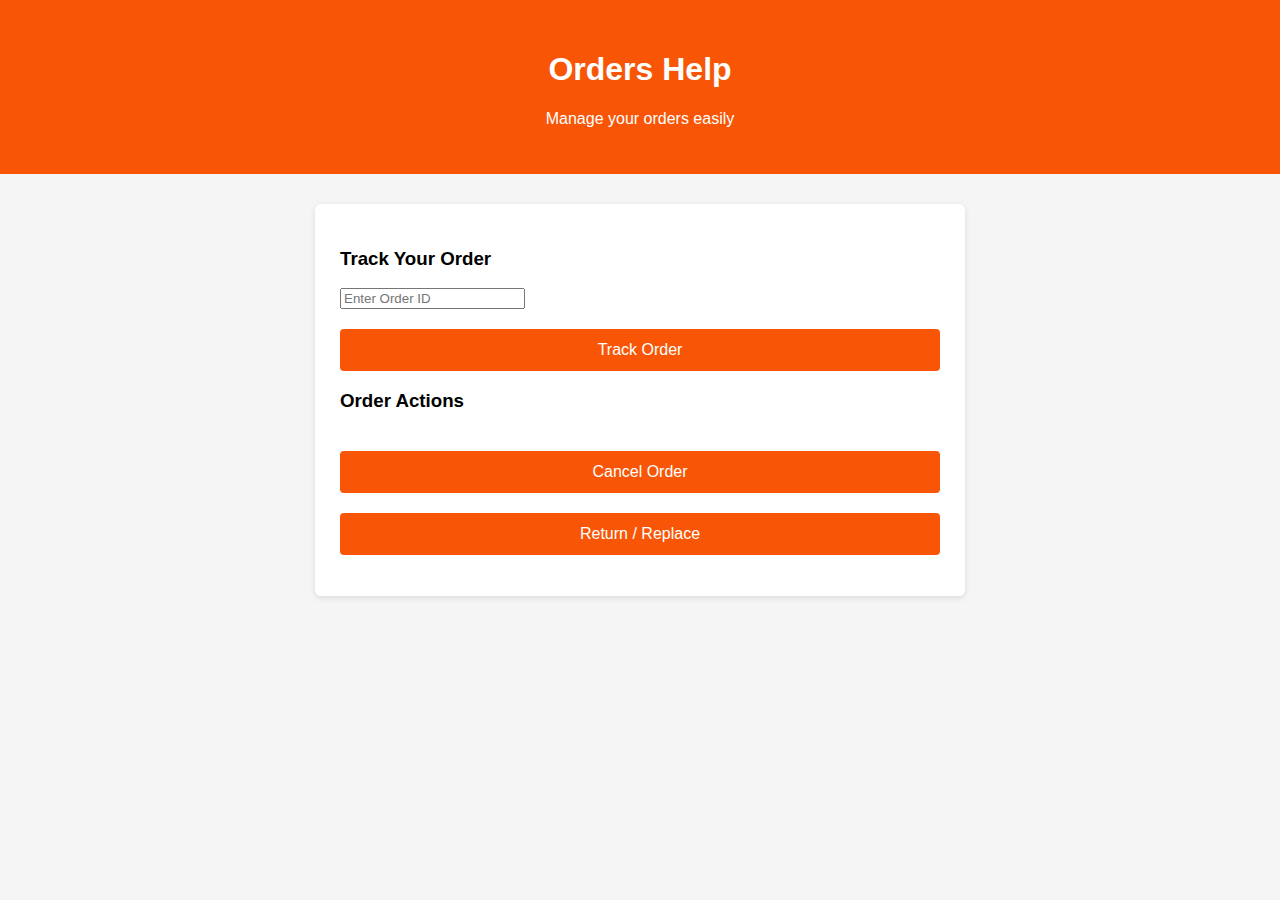
<file: Orders-help.html>
<!DOCTYPE html>
<html lang="en">
<head>
    <meta charset="UTF-8">
    <title>Orders Help | Daraz</title>
    <link rel="stylesheet" href="help.css">
</head>
<body>

<header class="help-header">
    <h1>Orders Help</h1>
    <p>Manage your orders easily</p>
</header>

<section class="help-content">
    <h3>Track Your Order</h3>
    <input type="text" id="orderId" placeholder="Enter Order ID">
    <button onclick="trackOrder()">Track Order</button>

    <h3>Order Actions</h3>
    <button onclick="cancelOrder()">Cancel Order</button>
    <button onclick="returnOrder()">Return / Replace</button>

    <p id="orderResult"></p>
</section>

<script src="help.js"></script>

</body>
</html>
</file>
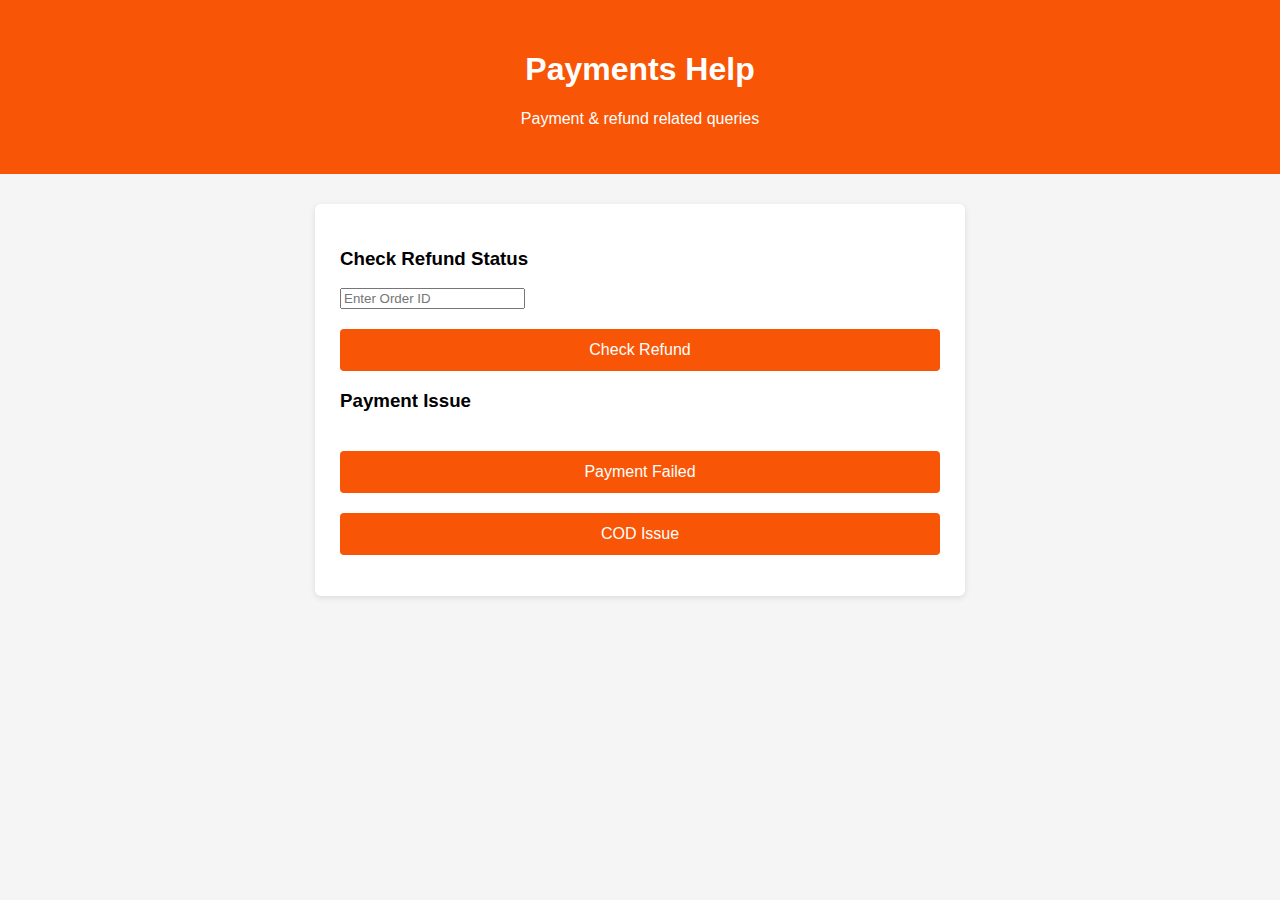
<file: Payments-help.html>
<!DOCTYPE html>
<html lang="en">
<head>
    <meta charset="UTF-8">
    <title>Payments Help | Daraz</title>
    <link rel="stylesheet" href="help.css">
</head>
<body>

<header class="help-header">
    <h1>Payments Help</h1>
    <p>Payment & refund related queries</p>
</header>

<section class="help-content">
    <h3>Check Refund Status</h3>
    <input type="text" id="refundId" placeholder="Enter Order ID">
    <button onclick="checkRefund()">Check Refund</button>

    <h3>Payment Issue</h3>
    <button onclick="paymentFailed()">Payment Failed</button>
    <button onclick="codIssue()">COD Issue</button>

    <p id="paymentResult"></p>
</section>

<script src="help.js"></script>

</body>
</html>
</file>
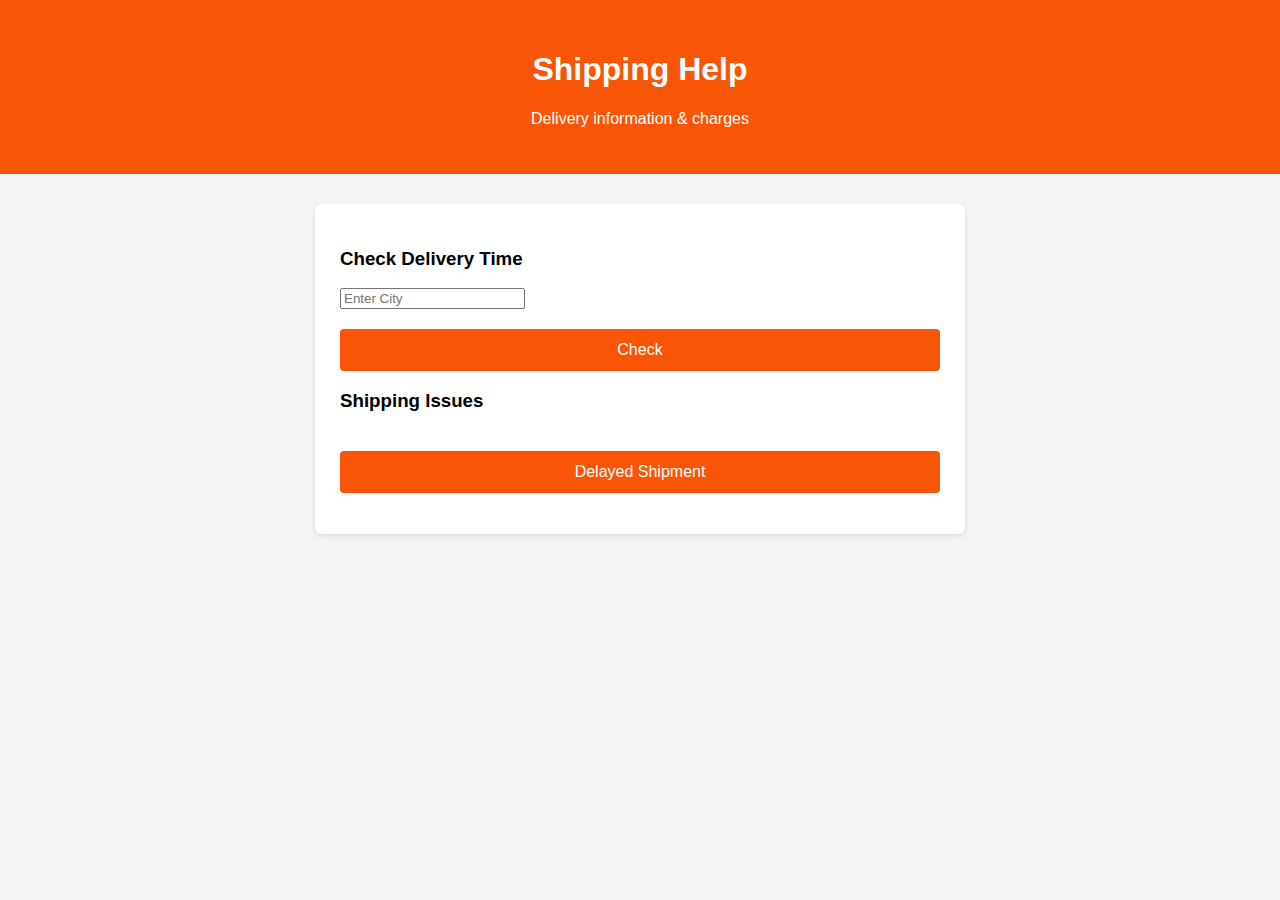
<file: Shipping-help.html>
<!DOCTYPE html>
<html lang="en">
<head>
    <meta charset="UTF-8">
    <title>Shipping Help | Daraz</title>
    <link rel="stylesheet" href="help.css">
</head>
<body>

<header class="help-header">
    <h1>Shipping Help</h1>
    <p>Delivery information & charges</p>
</header>

<section class="help-content">
    <h3>Check Delivery Time</h3>
    <input type="text" id="city" placeholder="Enter City">
    <button onclick="checkDelivery()">Check</button>

    <h3>Shipping Issues</h3>
    <button onclick="delayedShipment()">Delayed Shipment</button>

    <p id="shippingResult"></p>
</section>

<script src="help.js"></script>

</body>
</html>
</file>
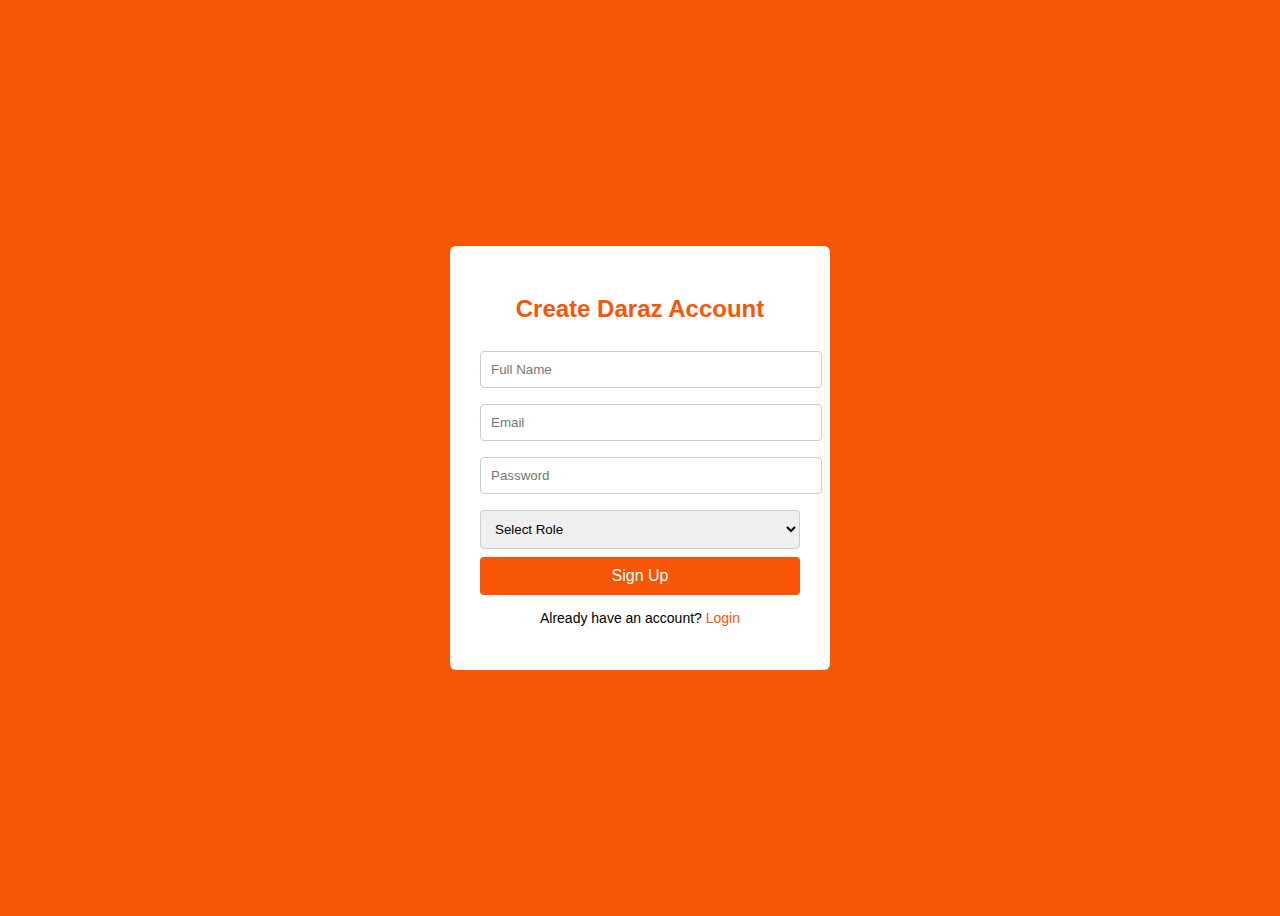
<file: signup.html>
<!DOCTYPE html>
<html lang="en">
<head>
    <meta charset="UTF-8">
    <title>Daraz Signup</title>
    <link rel="stylesheet" href="style.css">
</head>
<body>

<div class="auth-container">
    <h2>Create Daraz Account</h2>

    <input type="text" id="name" placeholder="Full Name">
    <input type="email" id="signupEmail" placeholder="Email">
    <input type="password" id="signupPassword" placeholder="Password">
<select id="role">
    <option value="" disabled selected>Select Role</option>
    <option value="customer">Customer</option>
    <option value="seller">Seller</option>
</select>


    <button onclick="signup()">Sign Up</button>

    <p>Already have an account?
        <a href="index.html">Login</a>
    </p>
</div>

<script src="script.js"></script>
</body>
</html>
</file>
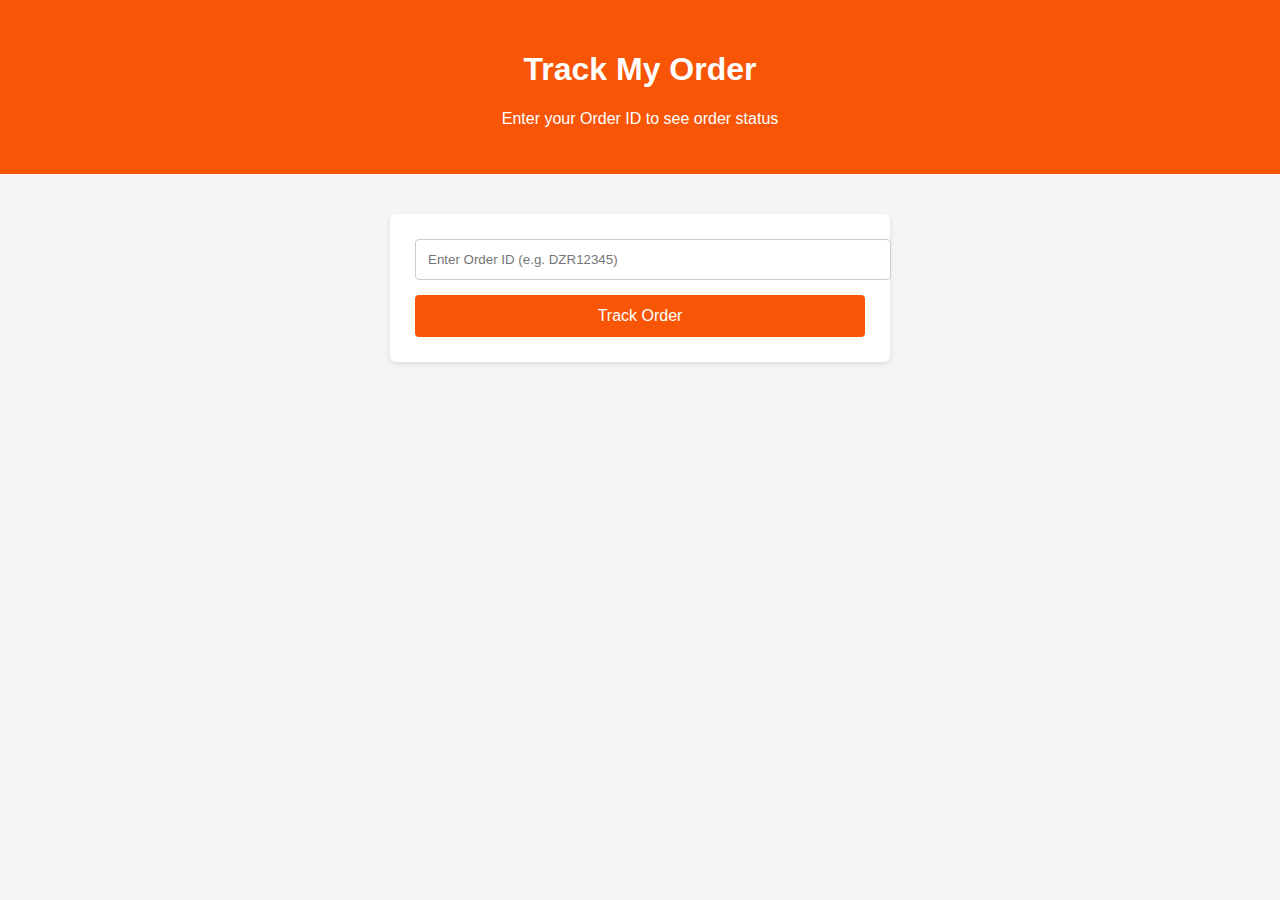
<file: Track-order.html>
<!DOCTYPE html>
<html lang="en">
<head>
    <meta charset="UTF-8">
    <title>Track My Order | Daraz</title>
    <!-- <link rel="stylesheet" href="track-order.css"> -->
     <style>
        body {
    margin: 0;
    font-family: Arial, sans-serif;
    background: #f5f5f5;
}

/* Header */
.track-header {
    background: #f85606;
    color: white;
    padding: 30px;
    text-align: center;
}

/* Box */
.track-box {
    background: white;
    width: 90%;
    max-width: 450px;
    margin: 40px auto;
    padding: 25px;
    border-radius: 6px;
    box-shadow: 0 2px 6px rgba(0,0,0,0.1);
    text-align: center;
}

.track-box input {
    width: 100%;
    padding: 12px;
    margin-bottom: 15px;
    border: 1px solid #ccc;
    border-radius: 4px;
}

.track-box button {
    width: 100%;
    padding: 12px;
    background: #f85606;
    color: white;
    border: none;
    border-radius: 4px;
    font-size: 16px;
    cursor: pointer;
}

.track-box button:hover {
    background: #e04f04;
}

/* Result */
.result-box {
    margin-top: 20px;
    padding: 15px;
    display: none;
    border-radius: 4px;
    background: #fff5ef;
    text-align: left;
}

.status {
    font-weight: bold;
    color: #f85606;
}
     </style>
</head>
<body>

<!-- 🔶 Header -->
<header class="track-header">
    <h1>Track My Order</h1>
    <p>Enter your Order ID to see order status</p>
</header>

<!-- 🔶 Track Box -->
<section class="track-box">
    <input type="text" id="orderId" placeholder="Enter Order ID (e.g. DZR12345)">
    <button onclick="trackOrder()">Track Order</button>

    <!-- Result -->
    <div id="result" class="result-box"></div>
</section>

<script>
    function trackOrder() {
    const orderId = document.getElementById("orderId").value;
    const result = document.getElementById("result");

    if (!orderId) {
        alert("Please enter Order ID");
        return;
    }

    // Dummy order status simulation
    const statuses = [
        "Order Confirmed",
        "Packed",
        "Shipped",
        "Out for Delivery",
        "Delivered"
    ];

    const randomStatus = statuses[Math.floor(Math.random() * statuses.length)];

    result.style.display = "block";
    result.innerHTML = `
        <p><strong>Order ID:</strong> ${orderId}</p>
        <p><strong>Status:</strong> <span class="status">${randomStatus}</span></p>
        <p><strong>Estimated Delivery:</strong> 2 - 5 Working Days</p>
    `;
}
</script>
</body>
</html>
</file>
<file: style.css>
body {
    font-family: Arial, sans-serif;
    background: #f85606;
    display: flex;
    justify-content: center;
    align-items: center;
    height: 100vh;
}

.auth-container {
    background: #fff;
    padding: 30px;
    width: 320px;
    border-radius: 6px;
    text-align: center;
}

.auth-container h2 {
    color: #f85606;
    margin-bottom: 20px;
}

.auth-container input {
    width: 100%;
    padding: 10px;
    margin: 8px 0;
    border: 1px solid #ccc;
    border-radius: 4px;
}

.auth-container button {
    width: 100%;
    padding: 10px;
    background: #f85606;
    color: white;
    border: none;
    border-radius: 4px;
    font-size: 16px;
    cursor: pointer;
}

.auth-container button:hover {
    background: #e04f04;
}

.auth-container a {
    color: #f85606;
    text-decoration: none;
}

.auth-container p {
    margin-top: 15px;
    font-size: 14px;
}
select {
    width: 100%;
    padding: 10px;
    margin: 8px 0;
    border: 1px solid #ccc;
    border-radius: 4px;
}
</file>
<file: help.css>
body {
    margin: 0;
    font-family: Arial, sans-serif;
    background: #f5f5f5;
}

/* Header */
.help-header {
    background: #f85606;
    color: white;
    padding: 30px;
    text-align: center;
}

/* Content */
.help-content {
    background: white;
    margin: 30px auto;
    padding: 25px;
    width: 80%;
    max-width: 600px;
    border-radius: 6px;
    box-shadow: 0 2px 6px rgba(0,0,0,0.1);
}

.help-content ul {
    list-style: none;
    padding: 0;
}

.help-content ul li {
    padding: 10px 0;
    border-bottom: 1px solid #eee;
}

.help-content button {
    margin-top: 20px;
    width: 100%;
    padding: 12px;
    background: #f85606;
    color: white;
    border: none;
    border-radius: 4px;
    font-size: 16px;
    cursor: pointer;
}

.help-content button:hover {
    background: #e04f04;
}
</file>
<file: css/style.css>
@import url('https://fonts.googleapis.com/css2?family=Roboto:wght@300;400;500;700&display=swap');

  * {
      margin: 0;
      padding: 0;
      box-sizing: border-box;
      font-family: 'Roboto', sans-serif;
      font-weight: 400;
  }

  /* :default */
  :root {
      --primary-color: #F85606;
      --dark-color: #212121;
      --gray-color: #757575;
      --bg-color: #F5F5F5;
      --primary-shadow: 0px 1px 5px 0px #33333347
  }

  body {
      background-color: #F5F5F5;
      overflow-x: hidden;
  }

  ::selection{
    background-color: var(--primary-color);
    color: #fff;
  }

  a,
  a:hover {
      text-decoration: none;
      color: #000;
  }

  a,
  a:focus,
  input,
  input:focus,
  button,
  button:focus {
      outline: none;
  }

  p {
      font-size: 14px;
  }

  img {
      width: 100%;
  }

  .icon {
      font-size: 30px;
  }

  ul {
      list-style: none;
  }

  .text__primary {
      color: var(--primary-color);
  }

  .itemer__name {
      display: flex;
      justify-content: space-between;
      align-items: center;
      flex-wrap: wrap;
      font-size: 24px;
      color: var(--gray-color);
  }

  .products img {
      object-fit: cover;
  }

  .product_item {
      background-color: #fff;
      border-radius: 5px;
      -webkit-border-radius: 5px;
      -moz-border-radius: 5px;
      -ms-border-radius: 5px;
      -o-border-radius: 5px;
      transition: all 350ms;
      -webkit-transition: all 350ms;
      -moz-transition: all 350ms;
      -ms-transition: all 350ms;
      -o-transition: all 350ms;
  }

  .product_item:hover {
      box-shadow: var(--primary-shadow);
  }

  .product_item .product__details {
      padding: 2px 5px 10px 5px;
  }

  .product_item p {
      margin-bottom: 0px;
  }

  .product_name {
      font-size: 14px;
      color: #000;
      padding: 3px;
  }

  .discount_description {
      display: flex;
      gap: 5px;
      font-size: small;
  }

  .old__product {
      color: var(--gray-color);
      letter-spacing: 1.10px;
  }

  .Product__prize {
      font-weight: bold;
      font-size: 20px;
  }

  .company__name {
      font-size: 16px;
      color: #000;
      text-transform: capitalize;
  }

  .com_details {
      text-align: center;
  }

  .com_details .product_name {
      color: var(--gray-color);
      font-size: 14px;
      text-transform: capitalize;
      padding-bottom: 12px;
  }

  .app_btn {
      font-size: 14px;
      border: 1px solid var(--primary-color);
      padding: 10px 13px;
      border-radius: 2px;
      -webkit-border-radius: 2px;
      -moz-border-radius: 2px;
      -ms-border-radius: 2px;
      -o-border-radius: 2px;
  }

  .app_btn:hover {
      color: var(--primary-color);
  }

button{
    border: none;
    background-color: var(--primary-color);
    border-radius: 3px;
    -webkit-border-radius: 3px;
    -moz-border-radius: 3px;
    -ms-border-radius: 3px;
    -o-border-radius: 3px;
    color: #fff;
    font-size: 20px;
}



  /* topHeader__section Style */
  #topHeader__section {
      padding: 2px 0px;
  }

  #topHeader__section a {
      font-size: small;
      color: var(--dark-color);
      transition: all 350ms;
      -webkit-transition: all 350ms;
      -moz-transition: all 350ms;
      -ms-transition: all 350ms;
      -o-transition: all 350ms;
  }

  #topHeader__section a:hover {
      color: var(--primary-color);
      text-decoration: underline;
  }

  #topHeader__section .active {
      color: var(--primary-color);
  }

  /* nav style */
  /* mobile nav bar  */
  .mobile__Manu , .Barger__Mobile_Icon{
      display: none;
  }
  header {
      background-color: #fff;
      position: sticky !important;
      top: 0;
      left: 0;
      z-index: 9999;
      position: relative;
      padding: 7px 0;

  }

  nav {
      display: flex;
      align-items: center;
  }

  .logo {
      width: 15%;
  }

  .logo img {
      width: 130px;
      height: 41px;
  }

  .nav__Right__Group {
      display: block;
      width: 85%;
  }

  .nav__Right {
      display: flex;
      justify-content: space-between;
      align-items: center;

  }

  .nav__Right img {
      max-width: 188px;
      display: block;
  }

  .nav__Right form {
      width: 70%;
      background-color: var(--bg-color);
      border-radius: 5px;
      -webkit-border-radius: 5px;
      -moz-border-radius: 5px;
      -ms-border-radius: 5px;
      -o-border-radius: 5px;
      overflow: hidden;
}

  .searchProducts {
      display: flex;
      justify-content: space-between;
      align-items: center;
      width: 100%;
}

  .searchProducts input {
      width: 93%;
      display: block;
      padding: 9.5px 15px;
      border: none;
      background-color: var(--bg-color);

  }

  .searchProducts .submitButton {
      width: 7%;
      background-color: var(--primary-color);
      color: #fff;
      text-align: center;
  }

  .searchProducts .submitButton .icon {
      width: 100%;
      display: block;
  }

  /* banner */
  #banner_section {
      /* background-image: url("https://icms-image.slatic.net/images/ims-web/e56eef85-ae9e-4f4c-b0fd-56af2a03f9db.jpg"); */
      background-repeat: no-repeat;
      background-position: cover;
      width: 100%;
      height: auto;
      background-color: #673363;
  }

  /* banner slider start */
  .mahadidev7_banner_Group{
      width: 100%;
      height: 100%;
      display: block;
      position: relative;
      display: flex;
      justify-content: center;
      align-items: center;
  }
  .mahadidev7_banner_Group .banner_item{
      width: 100%;
      height: 100%;
      padding: 5px;
  }
  .mahadidev7_banner_Group img{
      width: 100%;
      height: 100%;
  }
  .slick-dots{
      position: absolute;
      top: 90%;
      left: 50%;
      transform: translateX(-50%);
      z-index: 3;
      display: flex;
      gap: 5px;
      -webkit-transform: translateX(-50%);
      -moz-transform: translateX(-50%);
      -ms-transform: translateX(-50%);
      -o-transform: translateX(-50%);
}
.slick-dots li{
    width: 12px;
    height: 12px;
    background-color: #fff;
    border-radius: 50%;
    overflow: hidden;
    -webkit-border-radius: 50%;
    -moz-border-radius: 50%;
    -ms-border-radius: 50%;
    -o-border-radius: 50%;
}

.slick-dots li button{
    font-size: 0px;
}

 .slick-dots li.slick-active,  .slick-dots li.slick-active button{
    background-color: var(--primary-color) !important;
}
  /* banner slider ends */



  .manu__Catagory{
      width: 100%;
      /* border-left: 5px solid var(--primary-color); */
  }
  .manu__Catagory li{
      display: block;
      position: relative;
  }
  .manu__Catagory li a {
      font-size: 13px;
      color: var(--gray-color);
      display: block;
      margin-top: 4px;
      display: flex;
      justify-content: space-between;
      padding: 3px 10px;
      transition: all 350ms;
      -webkit-transition: all 350ms;
      -moz-transition: all 350ms;
      -ms-transition: all 350ms;
      -o-transition: all 350ms;
  }

  .manu__Catagory li a:hover {
      background-color: #ECEFF1;
      color: var(--primary-color);
  }

  .manu__Catagory li a:hover span {
      color: var(--primary-color);
      opacity: 1;
  }

  .manu__Catagory li a span {
      transform: scale(2);
      -webkit-transform: scale(2);
      -moz-transform: scale(2);
      -ms-transform: scale(2);
      -o-transform: scale(2);
      opacity: 0;
  }

  /* submenu style */
  .manu__Catagory .submenu, .manu__Catagory .maltipul__submenu{
      position: absolute;
      top: -3px;
      left: 97%;
      background-color: #fff;
      z-index: 2;
      padding: 4px ;
      width: fit-content;
      min-width: 200px;
      border-left: 5px solid var(--primary-color);
      opacity: 0;
      visibility: hidden;
      transition: all 350ms;
      -webkit-transition: all 350ms;
      -moz-transition: all 350ms;
      -ms-transition: all 350ms;
      -o-transition: all 350ms;
}
  .manu__Catagory li:hover .submenu, .manu__Catagory .submenu li:hover .maltipul__submenu{
    opacity: 1;
    visibility: visible;
  }

  




  /* Add style */
  #sub__banner_id .Ads img{
    border-radius: 10px;
    -webkit-border-radius: 10px;
    -moz-border-radius: 10px;
    -ms-border-radius: 10px;
    -o-border-radius: 10px;
    width: 100%;
}


  /* catagory style */
  #catagory_section .catagory__Grid{
      display: grid;
      grid-template-columns: 1fr 1fr 1fr 1fr 1fr;
      gap: 15px;
  }
  #catagory_section .catagory_item {
      display: flex;
      justify-content: space-between;
      align-items: center;
      background-color: #fff;
      padding: 4px 10px;
      border-radius: 30px;
      -webkit-border-radius: 30px;
      -moz-border-radius: 30px;
      -ms-border-radius: 30px;
      -o-border-radius: 30px;
      transition: all 350ms;
      -webkit-transition: all 350ms;
      -moz-transition: all 350ms;
      -ms-transition: all 350ms;
      -o-transition: all 350ms;
      
  }

  #catagory_section .catagory_item:hover {
      box-shadow: 0 2px 4px 0 rgb(0 0 0 / 25%);
      color: var(--primary-color);
  }

  #catagory_section .catagory_item:hover span {
      opacity: 1;
  }

  .catagory_item img {
      width: 30px;
  }

  .catagory_item h6 {
      padding: 10px 0 0 4px;
      flex-grow: 1;
  }

  .catagory_item span {
      opacity: 0;
      color: var(--primary-color);
  }

  /* FlashSale__ section stayle */
  .flash__Timer{
      display: flex;
      align-items: center;
      justify-content: center;
      flex-wrap: wrap;
      gap: 7px;
  }
  #timeCounder{
      display: flex;
      justify-content: center;
      align-items: center;
      gap: 5px;
  }
  #timeCounder span{
      padding: 10px 6px;
      background-color: var(--primary-color);
      color: #fff;
      font-size: 14px;
}
    
  .FlashSale_nav {
      display: flex;
      justify-content: space-between;
      align-items: center;
      width: 100%;
      /* height: 70px; */
  }

  .FlashSale_nav .FlashSale_item p {
      font-size: 14px;
  }

  /* .FlashSale_nav .FlashSale_item:nth-child(2) {
      flex-grow: 1;
  } */

  .FlashSale_nav .FlashSale_item a {
      border: 1px solid var(--primary-color);
  }


  /* mall style */
  #mall_section .product_item {
      position: relative;
      display: block;
      height: 300px;
  }

  #mall_section .product_item img {
      width: 100%;
      height: 100%;
      padding: 10px 7px;
  }

  #mall_section .product__details {
      width: 100%;
      background-color: #fff;
      position: absolute;
      bottom: 0;
      text-align: center;
      padding: 40px 0 0 0;
  }

  #mall_section .product_item .product__details img {
      width: 60px;
      height: 60px;
      object-fit: contain;
      position: absolute;
      top: 0px;
      left: 50%;
      transform: translate(-50%, -50%);
      -webkit-transform: translate(-50%, -50%);
      -moz-transform: translate(-50%, -50%);
      -ms-transform: translate(-50%, -50%);
      -o-transform: translate(-50%, -50%);
      background-color: #fff;
      padding: 7px;
      box-shadow: var(--primary-shadow);
  }

  /* collections_section style */

  #collections_section .product__Img_details {
      display: flex;
      justify-content: space-evenly;
      align-items: center;
  }

  #collections_section .product__Img_details img {
      width: 30%;
      padding: 15px;
  }

  #collections_section .product_item {
      padding: 15px 0;
  }

  /* Categories_section style */

  #Categories_section .products__Grid {
      display: grid;
      grid-template-columns: 1fr 1fr 1fr 1fr 1fr 1fr 1fr 1fr;
      column-gap: 3px;
      row-gap: 5px;
  }

  #Categories_section .products__Grid .product__Grid__item {
      text-align: center;
      background-color: #fff;
      border-radius: 3px;
      -webkit-border-radius: 3px;
      -moz-border-radius: 3px;
      -ms-border-radius: 3px;
      -o-border-radius: 3px;
      padding: 5px;
      transition: all 350ms;
      -webkit-transition: all 350ms;
      -moz-transition: all 350ms;
      -ms-transition: all 350ms;
      -o-transition: all 350ms;
  }

  #Categories_section .products__Grid .product__Grid__item:hover {
      box-shadow: var(--primary-shadow);
  }

  #Categories_section .products__Grid .product__Grid__item img {
      width: 65%;
  }

  /* morePopular__section style */

  #morePopular__section .Popular__Products {
      display: grid;
      grid-template-columns: 1fr 1fr 1fr 1fr 1fr;
      column-gap: 4px;
      row-gap: 4px;
  }

  #morePopular__section .Popular__Products .propular__Product:nth-child(1) {
      grid-row: 1 / 3;
      background-color: #ECF5F8;
  }

  #morePopular__section .Popular__Products .propular__Product:nth-child(4) {
    background-color: #ECEEF7;
}
  #morePopular__section .Popular__Products .propular__Product{
    background-color: #FEF0E9;
  }

  #morePopular__section .product_item {
      background-color: transparent;
      width: 100%;
      height: 100%;
  }

  #morePopular__section .propular__Product .product_item {
      display: flex;
      align-items: center;
      justify-content: center;
  }
  #morePopular__section .propular__Product .product_item:nth-child(1){
      background-color: transparent;
  }

  #morePopular__section .propular__Product .product_item img {
      width: 80px !important;
      height: 80px;
  }

  #morePopular__section .Popular__Products .product__details p:last-child {
      color: var(--gray-color);
  }
  #morePopular__section .frist_jamela .product_item{
      display: flex;
      flex-direction: column;
      align-items: center;
      text-align: center;
      
  }
  #morePopular__section .frist_jamela .product_item img{
      width: 50% !important;
      height: auto;
      padding: 10px 0 0 0;
  }

  /* footer */

  footer{
      background-color: #2E2E54;
      padding: 50px 0;
  }
  footer p{
      font-size: 18px;
      font-weight: bold;
      color: var(--primary-color);
  }
  footer a{
      font-size: 14px;
      color: #f5f5f5b6;
      transition: all 350ms;
      -webkit-transition: all 350ms;
      -moz-transition: all 350ms;
      -ms-transition: all 350ms;
      -o-transition: all 350ms;
}
  footer a:hover{
      color: #fff;
  }
  .App_description{
      display: flex;
      align-items: flex-end;
      gap: 20px;
  }
.QR__logo{
    width: 100px;
}
.app__logo{
    width: 38px;
}
.App_description span{
    display: block;
    font-size: 14px;
}
.mobile__App_logo{
    margin-top: 20px;
    display: flex;
    align-items: center;
    gap: 10px;
    flex-wrap: wrap;
}
.App_Store{
    width: 120px;
    height: 40px;
    background-image: url(../img/icon.png);
    background-position: 0 -110px;
}
.Google_Play{
    width: 135px;
    height: 40px;
    background-image: url(../img/icon.png);
    background-position: 0 -65px;
}

.App_Gallery{
    width: 140px;
    height: 40px;
    background-image: url(../img/app2.png);
    background-size: contain;
    background-repeat: no-repeat;
}

#role {
    width: 100%;
    padding: 10px;
    margin: 8px 0;
    border: 1px solid #ccc;
    border-radius: 4px;
}
</file>
<file: css/responsive.css>
.Barger__Mobile_Icon {
    text-align: right;
}
@media only screen and (max-width: 991px) {
    .nav__Right img {
        width: 120px;
    }
    .icon{
        font-size: 22px;
        padding: 5px 0;
    }
}
@media only screen and (max-width: 767px) {
    .icon{
        font-size: 22px;
    }
    #topHeader__section{
        display: none;
    }
    #morePopular__section .Popular__Products {
        grid-template-columns: 1fr 1fr;
    }

    #Categories_section .products__Grid {
        grid-template-columns: 1fr 1fr 1fr 1fr;
    }

    #catagory_section .catagory__Grid {
        grid-template-columns: 1fr 1fr;
        gap: 5px;
    }

    #catagory_section .catagory__Grid .catagory_Grid_item:last-child {
        grid-column: 1 / 3;
    }

    header .nav__Right {
        display: none;
    }

    .logo {
        width: 50%;
    }

    .nav__Right__Group {
        width: 50%;
    }

    /* mobile version css navbar start */
    .mobile__Manu , .Barger__Mobile_Icon{
        display: block;
    }
    .mobile__Manu {
        background-color: rgb(255, 255, 255);
        padding: 7px;
        position: fixed;
        top: -100%;
        left: 0;
        z-index: 9;
        width: 100%;
        height: 90vh;
        display: block;
        padding: 30px 30px 50px 30px;
        overflow: auto;
        opacity: 0;
        visibility: hidden;
        transition: all 350ms;
        -webkit-transition: all 350ms;
        -moz-transition: all 350ms;
        -ms-transition: all 350ms;
        -o-transition: all 350ms;
}
    /* active manu style start  */
    .mobile__Manu.active{
        top: 10vh;
        opacity: 1 !important;
        visibility: visible !important;
}
    /* active manu stayle end  */

    .mobile__Manu .nav__Right {
        display: flex;
    flex-direction: column;
    align-items: flex-start;
    }

    .mobile__Manu .nav__Right form {
        width: 100%;
        padding: 5px;
        background-color: #fff;
        margin-top: 5px;
        border-radius: 5px;
        -webkit-border-radius: 5px;
        -moz-border-radius: 5px;
        -ms-border-radius: 5px;
        -o-border-radius: 5px;
    }
    .mobile__Manu .searchProducts{
        background-color: var(--primary-color);
    }
    .mobile__Manu .searchProducts input {
        width: 90%;
        border: 1px solid var(--primary-color);
  
    }
    .mobile__Manu .searchProducts .submitButton {
        width: 10%;
    }
    .searchBox{
        display: block;
    }

    .mobile__Manu .manu__Catagory .submenu, .mobile__Manu .manu__Catagory .maltipul__submenu{
        position: unset;
        opacity: 1;
        visibility: visible;
        margin-left: 10px;
        width: 100%;
    }
    .manu__Catagory li a span{
        opacity: 1;
        color: red;
    }

    /* mobile dwopdown function */
  .submenu{
        transition: all 1s;
        -webkit-transition: all 1s;
        -moz-transition: all 1s;
        -ms-transition: all 1s;
        -o-transition: all 1s;
        display: none;
}
    .submenu.active{
        display: block;
    }
    /* ////// */
    .mobile__Manu .secontLink a{
        font-size: 14px !important;
        color: var(--gray-color);
        text-decoration: dashed;
    }
    
}


@media only screen and (max-width: 425px){
    #Categories_section .products__Grid {
        grid-template-columns: 1fr 1fr;
    }
}
</file>
